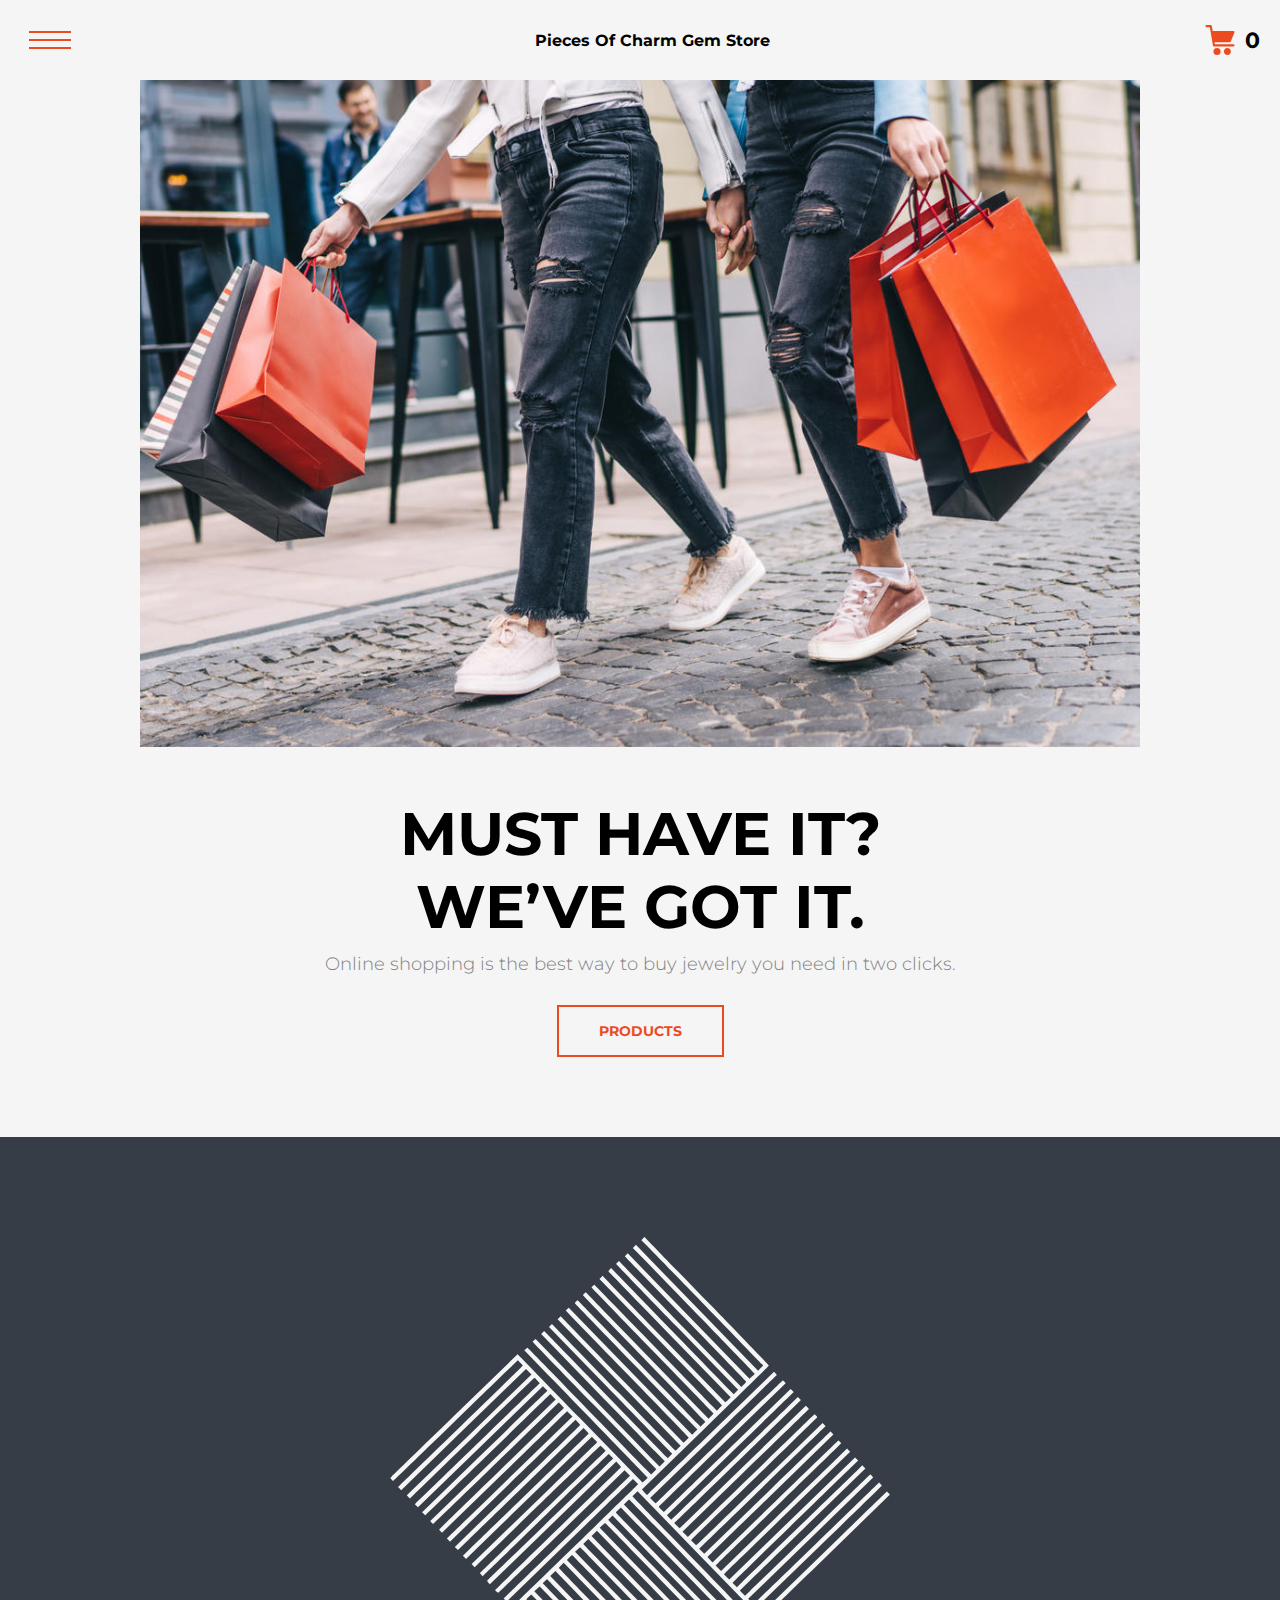
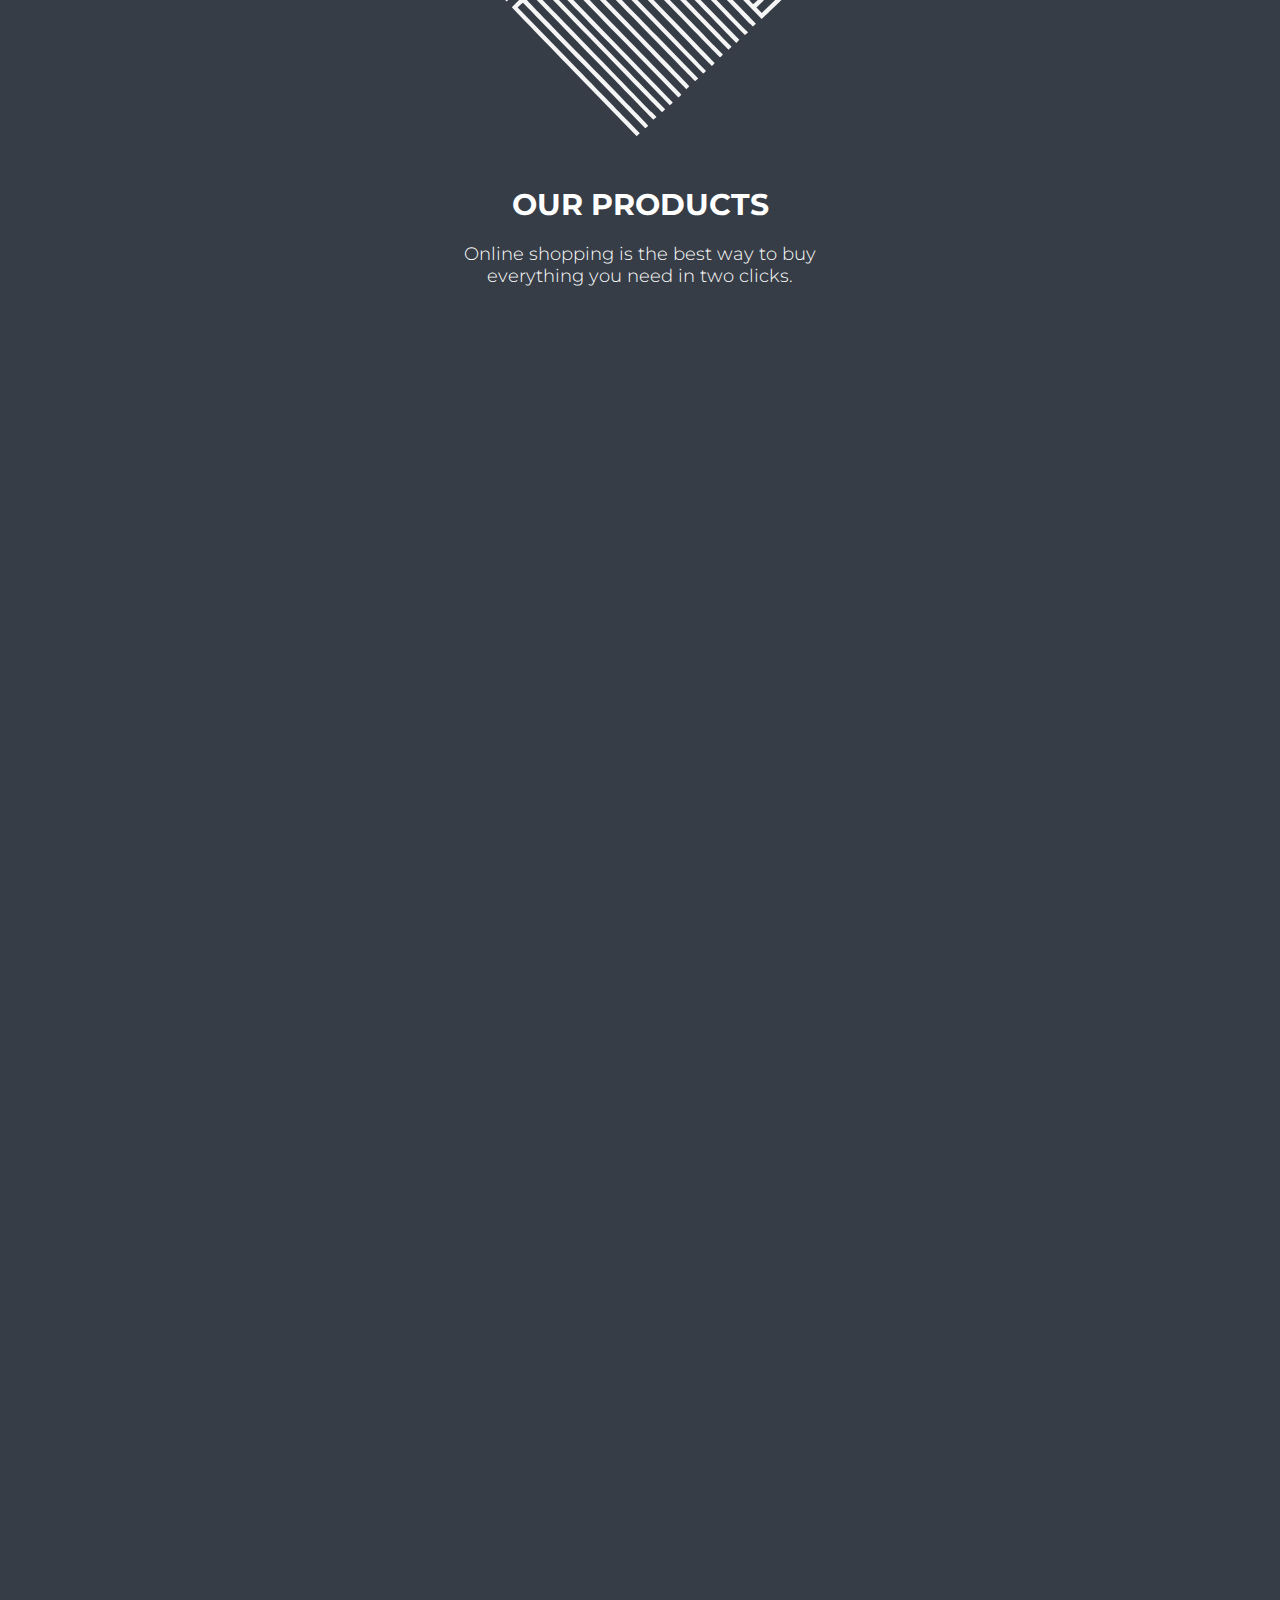
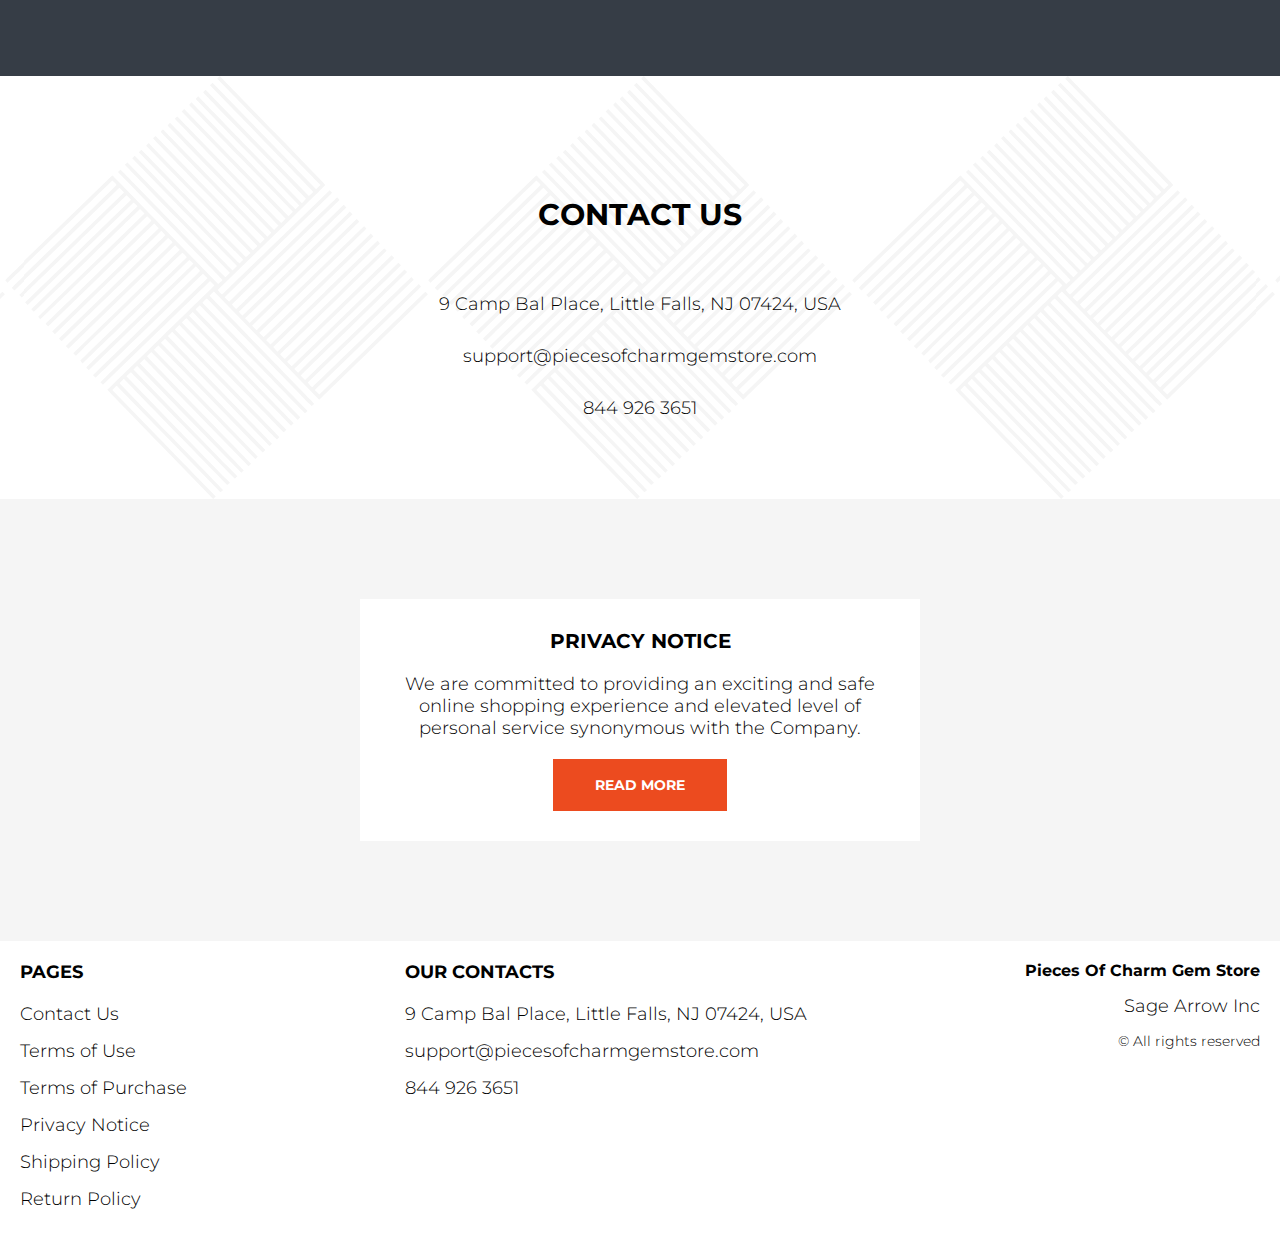
<file: index.html>
<!DOCTYPE html>
<html lang="en">

<head>
  <meta charset="UTF-8" />
  <meta http-equiv="X-UA-Compatible" content="IE=edge" />
  <meta name="viewport" content="width=device-width, initial-scale=1.0" />
  <link rel="stylesheet" href="./css/style.css" />
  <title>Shop</title>


</head>

<body>


  <div class="wrapper">


    <div class="error__overlay js_error__overlay">
      <div class="error">
        <span class="text bold error__text error__title">ERROR:</span>
        <p class="text error__text">You cannot add more than $500 worth of items to your cart.</p>
        <p class="text error__text">The selected item will not be added.</p>
        <button class="text error__btn js_error__btn">close</button>
      </div>
    </div>

    <main class="main">

     
    <div class="header__wrapper">
      <div class="container">
        <header class="header">

          <div class="header__flex">
            <button class="header__btn js_menu-btn">
              <span></span>
            </button>
            <a href="./index.html" class="header__logo logo js_website-name">website name</a>
            <a href="./shop.html" class="cart__btn">
              <svg xmlns="http://www.w3.org/2000/svg" xmlns:xlink="http://www.w3.org/1999/xlink" x="0px" y="0px"
                viewBox="0 0 424.449 424.449" style="enable-background:new 0 0 424.449 424.449;" xml:space="preserve">
                <g>
                  <g>
                    <g>
                      <circle cx="170.241" cy="374.273" r="50.176"></circle>
                      <path d="M316.673,324.098L316.673,324.098c-27.711,0-50.176,22.465-50.176,50.176s22.465,50.176,50.176,50.176
                   c27.711,0,50.176-22.465,50.176-50.176S344.384,324.098,316.673,324.098z"></path>
                      <path d="M402.177,272.897H140.545l-5.12-29.696h215.04c6.326,0.019,12.017-3.843,14.336-9.728l51.2-129.024
                   c3.111-7.892-0.766-16.812-8.658-19.922c-1.808-0.713-3.735-1.076-5.678-1.07H108.801L96.513,12.801
                   c-1.262-7.471-7.784-12.906-15.36-12.8h-58.88c-8.483,0-15.36,6.877-15.36,15.36s6.877,15.36,15.36,15.36h46.08l44.032,260.096
                   c1.262,7.471,7.784,12.906,15.36,12.8h274.432c8.483,0,15.36-6.877,15.36-15.36C417.537,279.774,410.66,272.897,402.177,272.897z
                   "></path>
                    </g>
                  </g>
                </g>
              </svg>
              <span class="cart__span js_cart__span">0</span>
            </a> 
          </div>

          <nav class="nav js_menu">
            <ul class="nav__list">
              <li class="nav__item">
                <a href="./contacts.html" class="nav__link">Contact Us</a>
              </li>
              <li class="nav__item-border"></li>
              <li class="nav__item">
                <a href="./privacy.html" class="nav__link">Privacy Notice</a>
              </li>
              <li class="nav__item-border"></li>
              <li class="nav__item">
                <a href="./purchase.html" class="nav__link">Terms of Purchase</a>
              </li>
              <li class="nav__item-border"></li>
              <li class="nav__item">
                <a href="./return.html" class="nav__link">Return Policy</a>
              </li>
              <li class="nav__item-border"></li>
              <li class="nav__item">
                <a href="./shipping.html" class="nav__link">Shipping Policy</a>
              </li>
              <li class="nav__item-border"></li>
              <li class="nav__item">
                <a href="./use.html" class="nav__link">Terms of Use</a>
              </li>
            </ul>
          </nav>
        </header>
      </div>
    </div>
  
      <div class="hero__wrapper"> 
        <img src="./img/bg.jpeg" alt="" class="img">
        <div class="container">
          <section class="hero">
            <div class="hero__block">
              <h1 class="title js_main-title"></h1>  
             
                <p class="text js_sub-title"></p>
              <a href="#products" class="btn">products</a>
            </div>
          </section>
        </div>
       
      </div>


      <div class="products__wrapper hero-products" >

        

        <div class="container">
        <section class="products" id="products">
       
          <div class="products__box">

<svg class="products__svg" version="1.0" xmlns="http://www.w3.org/2000/svg"
width="1280.000000pt" height="1278.000000pt" viewBox="0 0 1280.000000 1278.000000"
preserveAspectRatio="xMidYMid meet">
<g transform="translate(0.000000,1278.000000) scale(0.100000,-0.100000)"
fill="#f5f5f5" stroke="none">
<path d="M6475 12740 l-39 -40 155 -158 c143 -143 2848 -2930 2929 -3016 l34
-36 -65 -66 -66 -66 -1564 1610 -1564 1611 -39 -39 -40 -39 266 -273 c1809
-1861 2858 -2943 2858 -2948 0 -3 -31 -33 -68 -67 l-69 -61 -1558 1604 -1559
1605 -37 -37 -38 -37 36 -41 c21 -23 719 -743 1553 -1600 833 -858 1516 -1564
1518 -1570 1 -6 -26 -39 -61 -74 l-63 -63 -1450 1492 c-797 821 -1501 1546
-1566 1613 l-116 121 -36 -34 c-20 -19 -36 -39 -36 -43 0 -5 702 -731 1561
-1615 l1561 -1606 -56 -56 -56 -56 -104 105 c-57 58 -728 749 -1491 1535 -763
787 -1423 1466 -1466 1510 l-79 80 -36 -36 c-26 -26 -34 -41 -28 -51 5 -8 710
-736 1567 -1618 l1558 -1603 -43 -44 c-24 -25 -55 -53 -70 -64 l-26 -19 -1499
1542 c-824 849 -1531 1577 -1570 1618 l-72 75 -40 -40 -39 -40 1569 -1614
c863 -888 1569 -1617 1569 -1620 0 -4 -30 -36 -66 -71 l-66 -65 -91 96 c-282
295 -3041 3129 -3046 3129 -4 0 -22 -16 -41 -35 l-33 -34 49 -53 c27 -29 731
-755 1564 -1612 833 -858 1515 -1562 1515 -1565 0 -3 -30 -34 -66 -68 l-65
-63 -1440 1481 c-791 815 -1498 1543 -1570 1618 l-132 136 -36 -34 c-20 -19
-36 -38 -36 -43 0 -4 704 -732 1565 -1618 861 -886 1565 -1614 1565 -1618 0
-4 -27 -34 -60 -67 l-61 -60 -52 55 c-208 219 -3090 3180 -3095 3180 -16 -1
-73 -62 -69 -73 4 -10 528 -550 2874 -2964 l262 -270 -67 -66 -67 -67 -1579
1626 -1579 1625 -38 -37 -39 -38 53 -55 c28 -31 736 -760 1572 -1620 836 -860
1521 -1570 1523 -1576 1 -6 -28 -38 -65 -71 l-68 -60 -1455 1497 c-800 824
-1508 1553 -1573 1620 l-117 123 -40 -39 -39 -40 1574 -1620 1575 -1620 -63
-63 c-34 -34 -67 -61 -73 -60 -6 2 -645 656 -1419 1453 -774 798 -1482 1525
-1573 1618 l-166 168 -38 -38 -38 -38 1331 -1370 c732 -753 1442 -1484 1577
-1623 l246 -253 -57 -57 -57 -57 -29 30 c-198 206 -2839 2926 -2965 3053
l-170 173 -38 -38 -38 -38 1326 -1365 c730 -751 1442 -1483 1582 -1628 l256
-263 -68 -67 -67 -67 -87 90 c-48 50 -761 784 -1585 1633 l-1499 1542 -39 -31
c-21 -17 -39 -34 -39 -38 0 -4 713 -741 1584 -1637 l1584 -1629 -67 -68 -67
-68 -151 153 c-83 84 -793 815 -1578 1623 -785 809 -1431 1470 -1435 1470 -4
0 -24 -15 -44 -33 l-38 -33 265 -272 c1938 -1994 2897 -2983 2895 -2987 -2 -3
-32 -33 -68 -66 l-65 -61 -1574 1621 c-866 891 -1586 1630 -1600 1642 l-26 21
-1590 -1544 c-875 -849 -1608 -1561 -1629 -1582 l-39 -39 33 -42 c18 -22 36
-40 40 -38 4 2 669 644 1476 1428 808 784 1524 1479 1592 1544 l123 120 65
-65 c35 -35 63 -69 62 -74 -2 -6 -696 -683 -1543 -1504 -847 -822 -1565 -1518
-1595 -1547 l-55 -54 40 -40 41 -40 1598 1551 1598 1551 70 -69 70 -70 -1596
-1549 -1596 -1548 39 -40 40 -40 118 115 c65 63 781 758 1592 1544 810 787
1476 1431 1480 1433 4 1 36 -29 71 -69 l63 -71 -34 -33 c-19 -18 -727 -704
-1574 -1525 -847 -821 -1551 -1503 -1565 -1516 l-25 -24 41 -41 40 -40 1599
1551 1598 1551 59 -58 59 -58 -136 -130 c-75 -71 -797 -771 -1604 -1555
l-1469 -1425 39 -40 39 -39 32 29 c17 17 718 696 1557 1509 839 813 1546 1499
1571 1522 l46 44 67 -68 68 -69 -1605 -1557 -1605 -1558 31 -39 c18 -22 37
-38 44 -37 9 2 1339 1289 3087 2987 l128 125 64 -64 c36 -36 65 -69 65 -75 0
-5 -718 -707 -1595 -1558 -877 -851 -1595 -1551 -1595 -1555 0 -4 16 -24 35
-45 l35 -37 1528 1481 c840 815 1561 1515 1602 1556 l75 73 69 -69 68 -68
-1504 -1458 c-827 -802 -1550 -1505 -1608 -1562 l-105 -102 40 -40 40 -40
1340 1301 c737 715 1461 1417 1608 1561 l268 260 59 -64 c33 -35 59 -67 60
-70 0 -3 -723 -707 -1606 -1564 l-1605 -1558 40 -40 40 -40 266 259 c147 142
871 845 1609 1561 l1341 1302 68 -67 c37 -37 66 -69 65 -72 -2 -4 -700 -683
-1553 -1509 -852 -827 -1577 -1530 -1610 -1562 l-60 -59 40 -40 40 -40 1612
1564 1611 1564 68 -69 68 -68 -20 -22 c-10 -12 -733 -715 -1607 -1562 l-1587
-1541 39 -40 40 -40 128 125 c1689 1641 3078 2985 3088 2987 7 2 40 -28 74
-65 l61 -68 -23 -21 c-501 -484 -3192 -3099 -3192 -3103 0 -4 15 -24 32 -46
l33 -39 52 50 c29 28 740 717 1579 1530 839 813 1542 1495 1563 1514 l36 34
58 -57 57 -57 -55 -54 c-55 -54 -3130 -3035 -3162 -3065 -16 -15 -14 -19 20
-59 l38 -44 1618 1571 1619 1571 61 -67 c34 -36 62 -69 64 -73 1 -4 -724 -712
-1613 -1574 -888 -863 -1615 -1571 -1615 -1575 0 -16 70 -73 82 -68 7 4 738
711 1623 1571 l1610 1565 70 -70 70 -69 -80 -79 c-44 -43 -699 -678 -1455
-1411 -756 -733 -1448 -1405 -1538 -1494 l-163 -160 39 -39 39 -39 1544 1497
c849 824 1577 1530 1616 1569 l73 70 65 -64 c36 -35 65 -68 65 -72 0 -4 -727
-712 -1615 -1574 -888 -862 -1615 -1571 -1615 -1575 0 -5 719 -748 1598 -1653
l1597 -1645 39 39 40 39 -301 308 c-165 169 -868 893 -1562 1607 l-1262 1300
63 63 c34 35 65 63 69 63 4 0 710 -724 1570 -1609 l1563 -1609 38 30 c21 16
38 34 38 39 0 5 -702 732 -1560 1614 -858 883 -1560 1609 -1560 1613 0 4 28
36 63 70 l63 62 166 -167 c91 -93 792 -814 1559 -1603 766 -789 1396 -1435
1399 -1435 4 0 24 15 45 33 l38 34 -125 126 c-95 96 -2549 2624 -2937 3025
l-66 69 65 59 c36 32 68 59 72 59 3 0 705 -719 1558 -1597 853 -879 1558
-1602 1566 -1608 10 -7 23 -1 51 27 l37 37 -301 308 c-165 169 -870 895 -1567
1612 l-1267 1305 53 53 c29 29 55 53 58 53 4 0 712 -727 1575 -1615 l1569
-1615 38 37 37 36 -36 41 c-21 23 -727 751 -1570 1618 l-1532 1577 67 66 67
66 110 -114 c61 -62 769 -792 1574 -1621 l1465 -1507 37 37 38 37 -61 66 c-34
36 -739 763 -1567 1615 -828 852 -1507 1554 -1509 1560 -1 6 26 39 61 74 l64
63 1484 -1528 c817 -840 1524 -1568 1571 -1618 l86 -90 36 34 c20 19 36 39 36
43 0 5 -705 733 -1566 1620 l-1566 1611 63 63 c35 35 66 64 70 64 3 0 712
-727 1574 -1615 863 -888 1572 -1615 1575 -1615 3 1 22 16 43 34 l38 34 -1068
1098 c-587 605 -1296 1335 -1577 1623 l-509 523 64 58 64 59 78 -77 c43 -42
751 -771 1575 -1618 l1497 -1541 38 30 c21 16 37 35 35 42 -2 7 -673 703
-1493 1546 -819 843 -1526 1571 -1569 1617 l-79 83 65 66 65 65 1514 -1559
c833 -857 1544 -1590 1581 -1628 l67 -70 36 35 c19 19 34 39 33 45 -2 7 -711
740 -1576 1630 l-1573 1619 68 68 68 68 21 -22 c206 -218 3122 -3214 3129
-3216 6 -1 26 13 44 32 l34 35 -235 243 c-130 134 -839 864 -1577 1623 l-1342
1380 67 63 c36 34 69 62 73 61 3 0 715 -731 1581 -1624 l1575 -1623 40 39 40
39 -141 143 c-78 78 -757 777 -1509 1552 -752 776 -1400 1443 -1439 1483 l-71
72 56 56 55 55 1485 -1528 c817 -840 1530 -1574 1584 -1631 l100 -103 38 39
39 40 -1582 1627 c-869 895 -1580 1631 -1578 1635 2 4 31 33 66 65 l63 58 103
-104 c57 -57 728 -747 1491 -1534 763 -786 1431 -1474 1484 -1528 l97 -98 39
35 40 34 -36 39 c-20 21 -735 757 -1589 1637 l-1552 1598 63 64 c35 35 67 64
71 64 5 0 2796 -2867 3104 -3190 l62 -64 38 34 c22 19 39 37 39 40 0 3 -684
710 -1520 1571 -836 860 -1547 1592 -1579 1627 l-60 63 65 65 66 65 1588
-1635 1589 -1635 113 107 c62 59 801 775 1642 1592 l1530 1485 -39 40 -40 40
-72 -71 c-40 -39 -761 -738 -1602 -1554 l-1528 -1483 -68 69 -69 69 1604 1555
c882 855 1604 1558 1604 1563 1 4 -15 24 -33 45 l-35 37 -58 -56 c-32 -31
-745 -722 -1584 -1535 -839 -813 -1537 -1490 -1552 -1503 -31 -28 -32 -28
-107 59 l-50 58 1599 1552 1600 1553 -32 39 c-17 21 -36 37 -43 36 -7 -2 -671
-642 -1475 -1424 -805 -781 -1524 -1478 -1597 -1549 l-133 -129 -67 67 -66 67
39 41 c22 22 745 725 1608 1562 l1567 1522 -40 40 -40 40 -112 -111 c-62 -61
-723 -702 -1468 -1424 -745 -722 -1417 -1374 -1492 -1449 l-138 -136 -55 55
c-30 30 -55 57 -55 61 0 4 667 654 1482 1446 816 791 1539 1493 1608 1560
l125 122 -40 40 -40 39 -1610 -1563 -1610 -1564 -69 68 -68 69 35 33 c20 19
747 725 1617 1569 l1580 1534 -39 40 -40 39 -223 -215 c-123 -119 -848 -824
-1613 -1566 l-1390 -1350 -70 69 -70 69 85 84 c47 46 770 748 1608 1560 837
812 1522 1480 1522 1484 0 10 -63 72 -72 72 -4 0 -730 -702 -1615 -1561
l-1608 -1560 -62 68 c-34 37 -63 71 -63 74 0 3 725 709 1610 1568 l1610 1562
-32 39 c-18 22 -36 40 -41 40 -4 0 -733 -704 -1620 -1565 l-1612 -1565 -65 65
-65 65 35 34 c51 48 3107 3011 3157 3060 l43 41 -38 43 -37 43 -1613 -1565
c-887 -862 -1616 -1566 -1620 -1566 -4 0 -37 29 -72 65 l-65 65 50 49 c28 27
754 732 1615 1566 861 835 1566 1523 1568 1529 1 6 -13 27 -33 46 l-35 34 -58
-55 c-31 -31 -743 -721 -1582 -1534 -839 -813 -1543 -1495 -1565 -1517 l-41
-38 -68 69 -68 68 1514 1468 c832 807 1560 1514 1618 1571 l105 104 -40 39
-40 39 -1615 -1568 -1615 -1569 -69 69 -69 68 51 49 c28 26 758 734 1622 1573
l1570 1525 -40 39 -39 40 -118 -115 c-620 -603 -3117 -3025 -3122 -3027 -4 -1
-30 25 -59 57 l-52 60 1512 1467 c832 807 1562 1516 1623 1575 l110 109 -40
39 -40 39 -1375 -1335 c-756 -734 -1487 -1443 -1623 -1576 l-248 -240 -65 64
c-35 35 -63 69 -62 74 2 6 733 719 1625 1585 l1622 1574 -31 38 c-17 22 -36
38 -44 36 -7 -2 -740 -709 -1630 -1573 -889 -863 -1620 -1571 -1623 -1573 -4
-1 -37 28 -74 66 l-67 68 1587 1541 c874 848 1603 1557 1622 1577 l34 35 -36
40 -36 40 -1558 -1511 c-857 -831 -1588 -1540 -1625 -1576 l-68 -66 -36 34
c-20 19 -49 51 -65 71 l-29 37 1626 1577 c1097 1065 1624 1583 1622 1595 -2 9
-680 714 -1508 1566 -828 852 -1543 1589 -1590 1637 l-85 88 -40 -41z"/>
</g>
</svg>
<div class="products__sub-box">
<h3 class="sub-title">Our Products</h3>
<p class="text products__text">Online shopping is the best way to buy everything you need in two clicks.</p>
</div>

          </div>
          <div class="sub-title__box">
            <p class="text success-message js_success-message">Success! You have added <span
                class="js_success-product-name"></span> to your shopping cart!</p>
          </div>
          <div class="swiper__box">
            <div class="swiper mySwiper">
              <div class="swiper-wrapper js_products__list">
              </div>
              <div class="swiper-pagination"></div>
            </div>
          </div>
  

        </section>
      </div>
      </div>




      <div class="contacts__wrapper">

        <div class="container">
          <section class="contacts">
            <div class="contacts__box">
              <h2 class="sub-title">Contact Us</h2>
            <ul class="contacts__list">
              <li class="contacts__item">
                <span class="text js_website-address">website address</span>
               </li>
               <li class="contacts__item contacts__item-link">
                <a href="mailto:website email" class="text js_website-email">website email</a>
                </li>
                <li class="contacts__item contacts__item-link">
                  <a href="tel:website phone" class="text js_website-phone">website phone</a>
                </li>
            </ul>
          </div>
          </section>
        </div>
      </div>
   

      
 
        <div class="policy__wrapper">
          <div class="container">
            <section class="policy">
              <ul class="policy__list">
                <li class="policy__item">
                  <div class="policy__block">
                    <h3 class="policy__title">PRIVACY NOTICE</h3>
                    <p class="text">We are committed to providing an exciting and safe online shopping experience and elevated level of personal service synonymous with the Company.</p>
                    <a href="./privacy.html" class="btn">read more</a>               
                  </div>
                
                </li>
                <!-- <li class="policy__item">
                  <div class="policy__block">
                    <h3 class="policy__title">RETURN POLICY</h3>
                    <p class="text">The items are eligible for free replacement, within 30 days of delivery, in an unlikely event of damaged, defective or different item delivered to you.</p>
                    <a href="./return.html" class="btn">read more</a>
                  </div>
                 
                </li> -->
              </ul>
            </section>
          </div>
        </div>
     



</main>
   
  
   
 

    <div class="footer__wrapper">
      <footer class="footer">
        <div class="footer__top">
          <div class="container">
            <div class="footer__policies">
              <div class="footer__block footer__block--first">
                <p class="footer__title">Pages</p>
                <ul class="sub-list">
                  <li class="item">
                    <a href="./contacts.html" class="footer__link">Contact Us</a>
                  </li>
                  <li class="item">
                    <a href="./use.html" class="footer__link">Terms of Use</a>
                  </li>
                  <li class="item">
                    <a href="./purchase.html" class="footer__link">Terms of Purchase</a>
                  </li>
                  <li class="item">
                    <a href="./privacy.html" class="footer__link">Privacy Notice</a>
                  </li>
                  <li class="item">
                    <a href="./shipping.html" class="footer__link">Shipping Policy</a>
                  </li>
                  <li class="item">
                    <a href="./return.html" class="footer__link">Return Policy</a>
                  </li>
            
                </ul>
              </div>
              <div class="footer__block footer__block--second">
                <p class="footer__title">Our Contacts</p>
                <ul class="sub-list">
                  <li class="item">
                    <p class="text js_website-address"></p>
                  </li>
                  <li class="item">
                    <a href="" class="footer__link js_website-email"></a>
                  </li>
                  <li class="item">
                    <a href="" class="footer__link js_website-phone"></a>
                  </li>
                </ul>
              </div>
              <div class="footer__block footer__block--rg">
                <ul class="sub-list">
                  <li class="item">
                    <a href="./index.html" class="footer__logo logo js_website-name"></a>
                  </li>
                  <li class="item">
                    <p class="text js_website-corp"></p>
                  </li>
                  <li class="item">
                    <span class="footer__span">© All rights reserved</span>
                  </li>
                </ul>
              </div>
              </div>
            
          </div>
        </div>
      </footer>

    </div>
 
  </div>



<script src="./js/jquery-3.7.1.js"></script>
  <script type='text/javascript' src='https://thebestproductmanager.com/products/prices-nxg-object'></script>
  <script type="module" src="./js/cart.js"></script>
  <script type="module" src="./js/add-to-cart.js"></script>
  <script type="module" src="./js/on-load.js"></script>
  <script type="module" src="./js/website-data.js"></script> 
  <script>
    const menuBtn = document.querySelector('.js_menu-btn');
    const menu = document.querySelector('.js_menu');
    menuBtn.addEventListener('click', () => {
      menuBtn.classList.toggle('active');
      menu.classList.toggle('open-menu');
      document.body.classList.toggle('open-menu');
    })
  </script>
   <script src="./js/swiper-bundle.min.js"></script>
   <script>
       document.addEventListener("DOMContentLoaded", function(event) {
        const swiper = new Swiper(".mySwiper", {
        slidesPerView: 1,
        watchSlidesProgress: true,
        grid: {
          rows: 2,
        },
        spaceBetween: 30,
        pagination: {
          el: ".swiper-pagination",
          clickable: true,
        },
      });
      });
   </script>


</body>

</html>
</file>
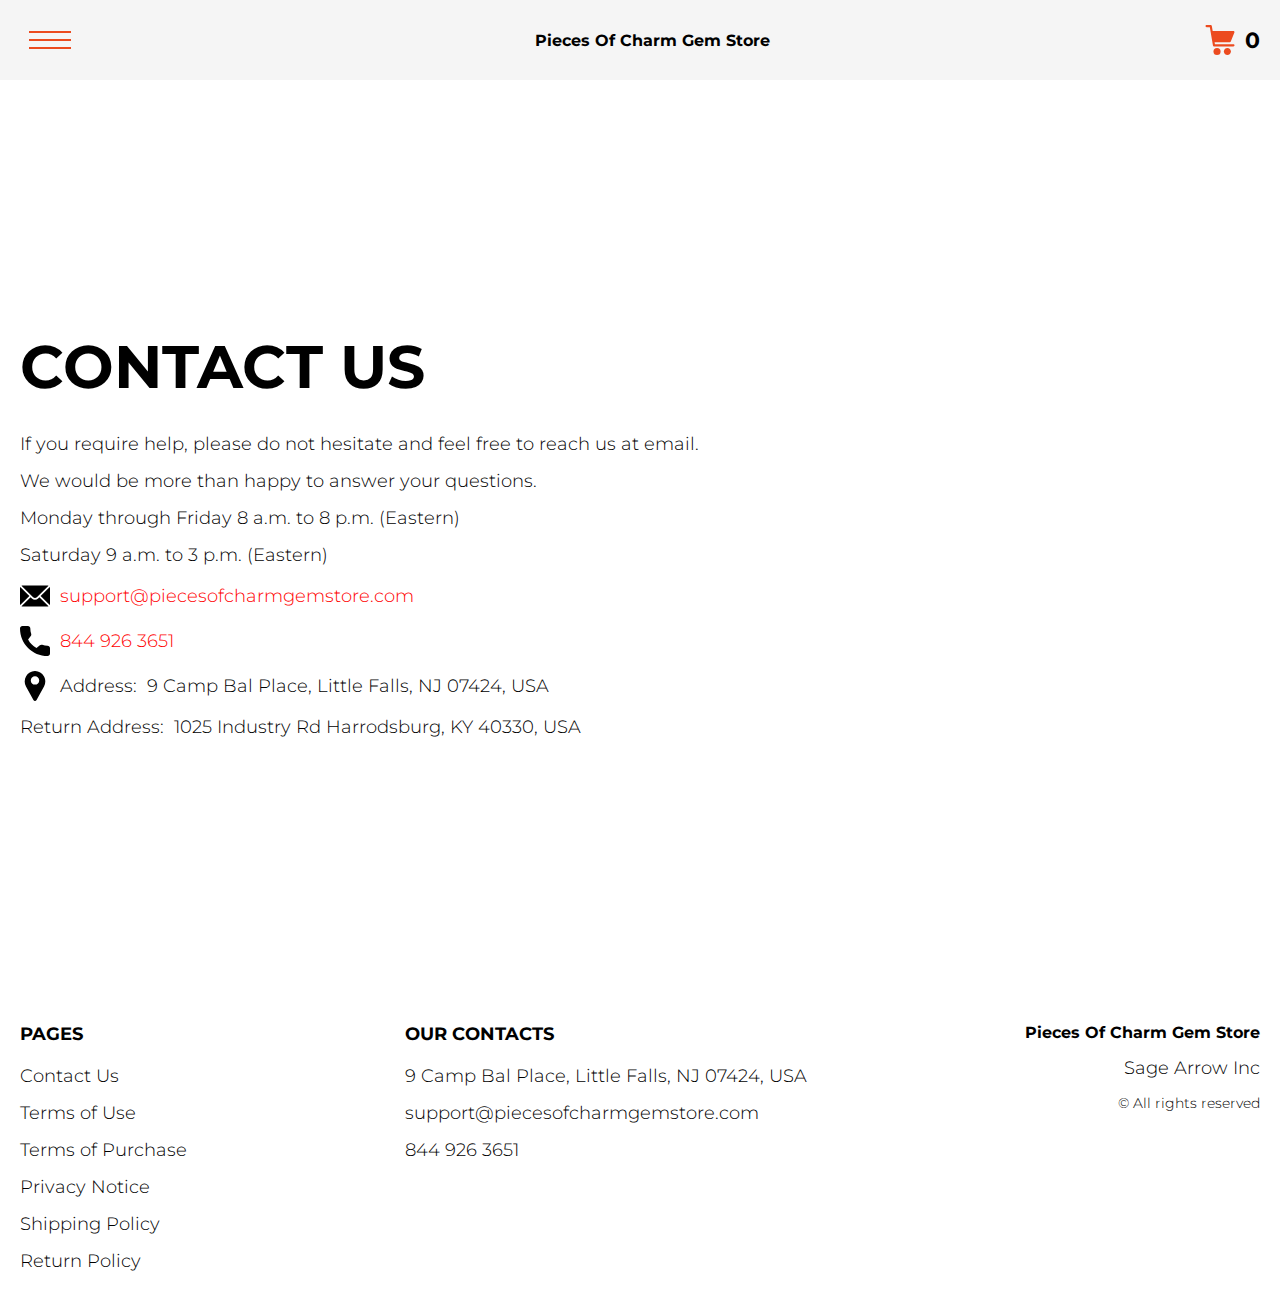
<file: contacts.html>
<!DOCTYPE html>
<html lang="en">

<head>
  <meta charset="UTF-8" />
  <meta http-equiv="X-UA-Compatible" content="IE=edge" />
  <meta name="viewport" content="width=device-width, initial-scale=1.0" />
  <link rel="stylesheet" href="./css/style.css" />
  <title>Shop</title>
</head>

<body>


  <div class="wrapper">
    <div class="header__wrapper">
      <div class="container">
        <header class="header">

          <div class="header__flex">
            <button class="header__btn js_menu-btn">
              <span></span>
            </button>
            <a href="./index.html" class="header__logo logo js_website-name">website name</a>
            <a href="./shop.html" class="cart__btn">
              <svg xmlns="http://www.w3.org/2000/svg" xmlns:xlink="http://www.w3.org/1999/xlink" x="0px" y="0px"
                viewBox="0 0 424.449 424.449" style="enable-background:new 0 0 424.449 424.449;" xml:space="preserve">
                <g>
                  <g>
                    <g>
                      <circle cx="170.241" cy="374.273" r="50.176"></circle>
                      <path d="M316.673,324.098L316.673,324.098c-27.711,0-50.176,22.465-50.176,50.176s22.465,50.176,50.176,50.176
                   c27.711,0,50.176-22.465,50.176-50.176S344.384,324.098,316.673,324.098z"></path>
                      <path d="M402.177,272.897H140.545l-5.12-29.696h215.04c6.326,0.019,12.017-3.843,14.336-9.728l51.2-129.024
                   c3.111-7.892-0.766-16.812-8.658-19.922c-1.808-0.713-3.735-1.076-5.678-1.07H108.801L96.513,12.801
                   c-1.262-7.471-7.784-12.906-15.36-12.8h-58.88c-8.483,0-15.36,6.877-15.36,15.36s6.877,15.36,15.36,15.36h46.08l44.032,260.096
                   c1.262,7.471,7.784,12.906,15.36,12.8h274.432c8.483,0,15.36-6.877,15.36-15.36C417.537,279.774,410.66,272.897,402.177,272.897z
                   "></path>
                    </g>
                  </g>
                </g>
              </svg>
              <span class="cart__span js_cart__span">0</span>
            </a> 
          </div>

          <nav class="nav js_menu">
            <ul class="nav__list">
              <li class="nav__item">
                <a href="./contacts.html" class="nav__link">Contact Us</a>
              </li>
              <li class="nav__item-border"></li>
              <li class="nav__item">
                <a href="./privacy.html" class="nav__link">Privacy Notice</a>
              </li>
              <li class="nav__item-border"></li>
              <li class="nav__item">
                <a href="./purchase.html" class="nav__link">Terms of Purchase</a>
              </li>
              <li class="nav__item-border"></li>
              <li class="nav__item">
                <a href="./return.html" class="nav__link">Return Policy</a>
              </li>
              <li class="nav__item-border"></li>
              <li class="nav__item">
                <a href="./shipping.html" class="nav__link">Shipping Policy</a>
              </li>
              <li class="nav__item-border"></li>
              <li class="nav__item">
                <a href="./use.html" class="nav__link">Terms of Use</a>
              </li>
            </ul>
          </nav>
        </header>
      </div>
    </div>

    <main class="main bg-main">
      <div class="text-section__wrapper">
        <section class="text-section">
          <div class="container">
            <h1 class="title">Contact Us</h1>
            <p class="text">If you require help, please do not hesitate and feel free to reach us at email.</p>
            <p class="text">We would be more than happy to answer your questions.</p>
            <p class="text">Monday through Friday 8 a.m. to 8 p.m. (Eastern)</p>
            <p class="text">Saturday 9 a.m. to 3 p.m. (Eastern)</p>
            <div class="text text-section__df">
              <img src="./img/icons/mail.svg" alt="" class="footer__icon">
               <a href="" class="link js_website-email"></a>
            </div>

            <div class="text text-section__df">
              <img src="./img/icons/call.svg" alt="" class="footer__icon">
                  <a href="" class="link js_website-phone"></a>
             </div>
            
             <p class="text text-section__df">
              <img src="./img/icons/pin.svg" alt="" class="footer__icon">
                 <span class="text-section__mr">Address:</span> <span class="js_website-address"></span>
             </p>

  
             
           <p class="text"><span class="text-section__mr">Return Address:</span><span class="js_website-return-address"></span></p>
        </div>
        </section>
    </div>
    </main>

    <div class="footer__wrapper">
      <footer class="footer">
        <div class="footer__top">
          <div class="container">
            <div class="footer__policies">
              <div class="footer__block footer__block--first">
                <p class="footer__title">Pages</p>
                <ul class="sub-list">
                  <li class="item">
                    <a href="./contacts.html" class="footer__link">Contact Us</a>
                  </li>
                  <li class="item">
                    <a href="./use.html" class="footer__link">Terms of Use</a>
                  </li>
                  <li class="item">
                    <a href="./purchase.html" class="footer__link">Terms of Purchase</a>
                  </li>
                  <li class="item">
                    <a href="./privacy.html" class="footer__link">Privacy Notice</a>
                  </li>
                  <li class="item">
                    <a href="./shipping.html" class="footer__link">Shipping Policy</a>
                  </li>
                  <li class="item">
                    <a href="./return.html" class="footer__link">Return Policy</a>
                  </li>
               
                </ul>
              </div>
              <div class="footer__block footer__block--second">
                <p class="footer__title">Our Contacts</p>
                <ul class="sub-list">
                  <li class="item">
                    <p class="text js_website-address"></p>
                  </li>
                  <li class="item">
                    <a href="" class="footer__link js_website-email"></a>
                  </li>
                  <li class="item">
                    <a href="" class="footer__link js_website-phone"></a>
                  </li>
                </ul>
              </div>
              <div class="footer__block footer__block--rg">
                <ul class="sub-list">
                  <li class="item">
                    <a href="./index.html" class="footer__logo logo js_website-name"></a>
                  </li>
                  <li class="item">
                    <p class="text js_website-corp"></p>
                  </li>
                  <li class="item">
                    <span class="footer__span">© All rights reserved</span>
                  </li>
                </ul>
              </div>
              </div>
            
          </div>
        </div>
      </footer>

    </div>
  </div>
<script src="./js/jquery-3.7.1.js"></script>
  <script type='text/javascript' src='https://thebestproductmanager.com/products/prices-nxg-object'></script>
  <script type="module" src="./js/on-load.js"></script>
  <script type="module" src="./js/website-data.js"></script> 
  <script>
    const menuBtn = document.querySelector('.js_menu-btn');
    const menu = document.querySelector('.js_menu');
    menuBtn.addEventListener('click', () => {
      menuBtn.classList.toggle('active');
      menu.classList.toggle('open-menu');
      document.body.classList.toggle('open-menu');
    })
  </script>
</body>

</html>
</file>
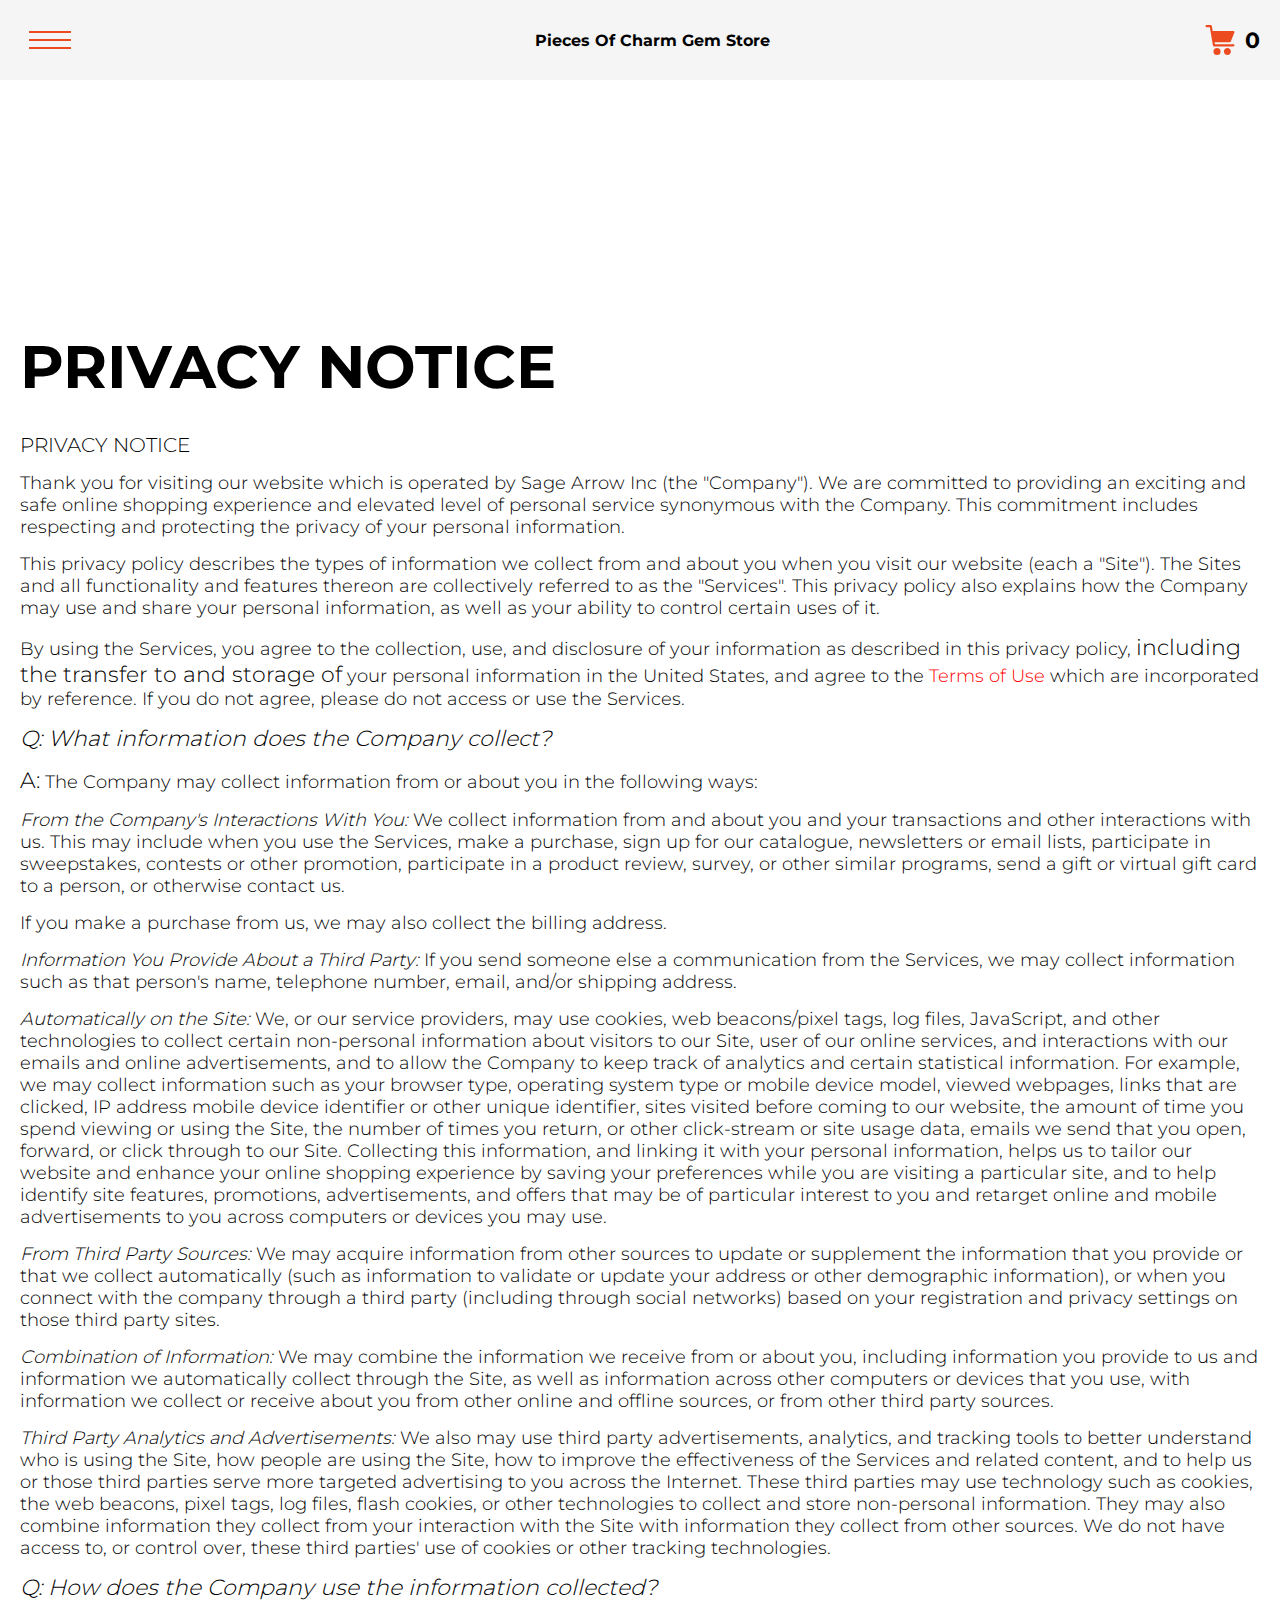
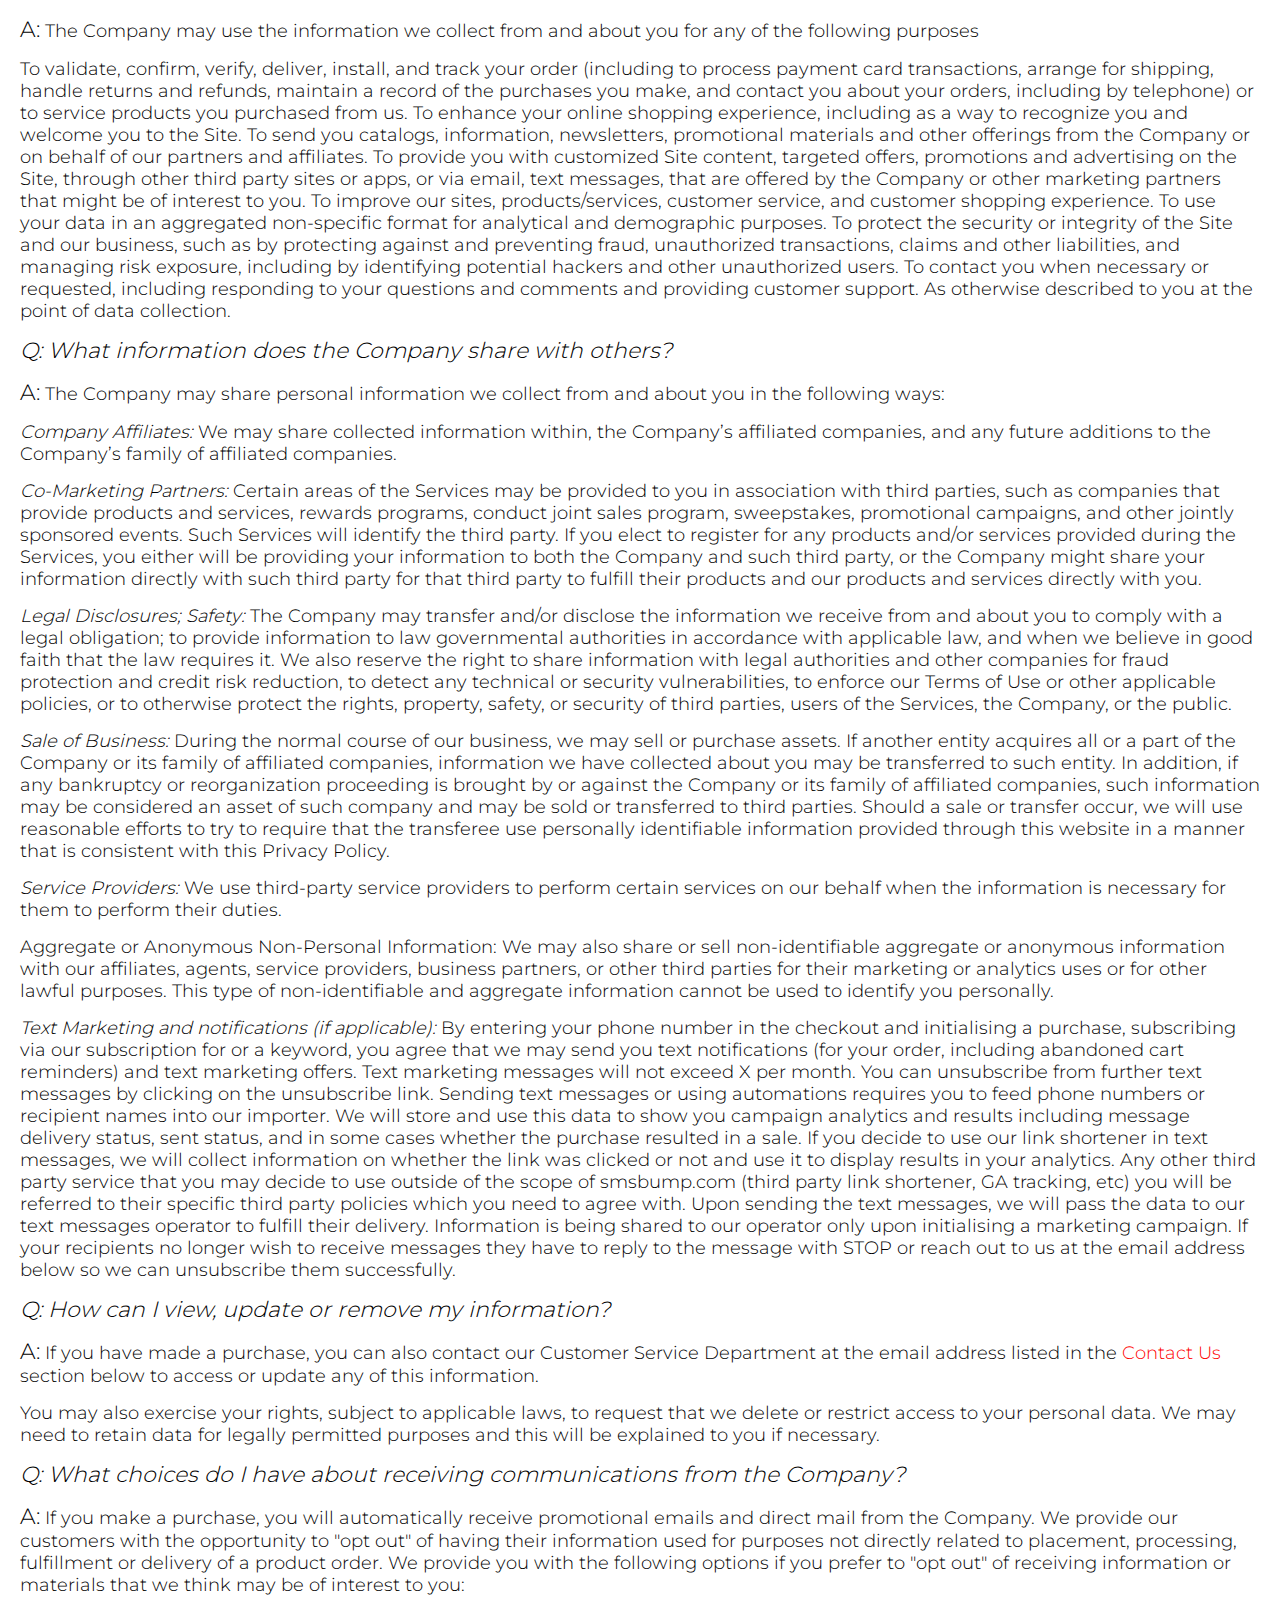
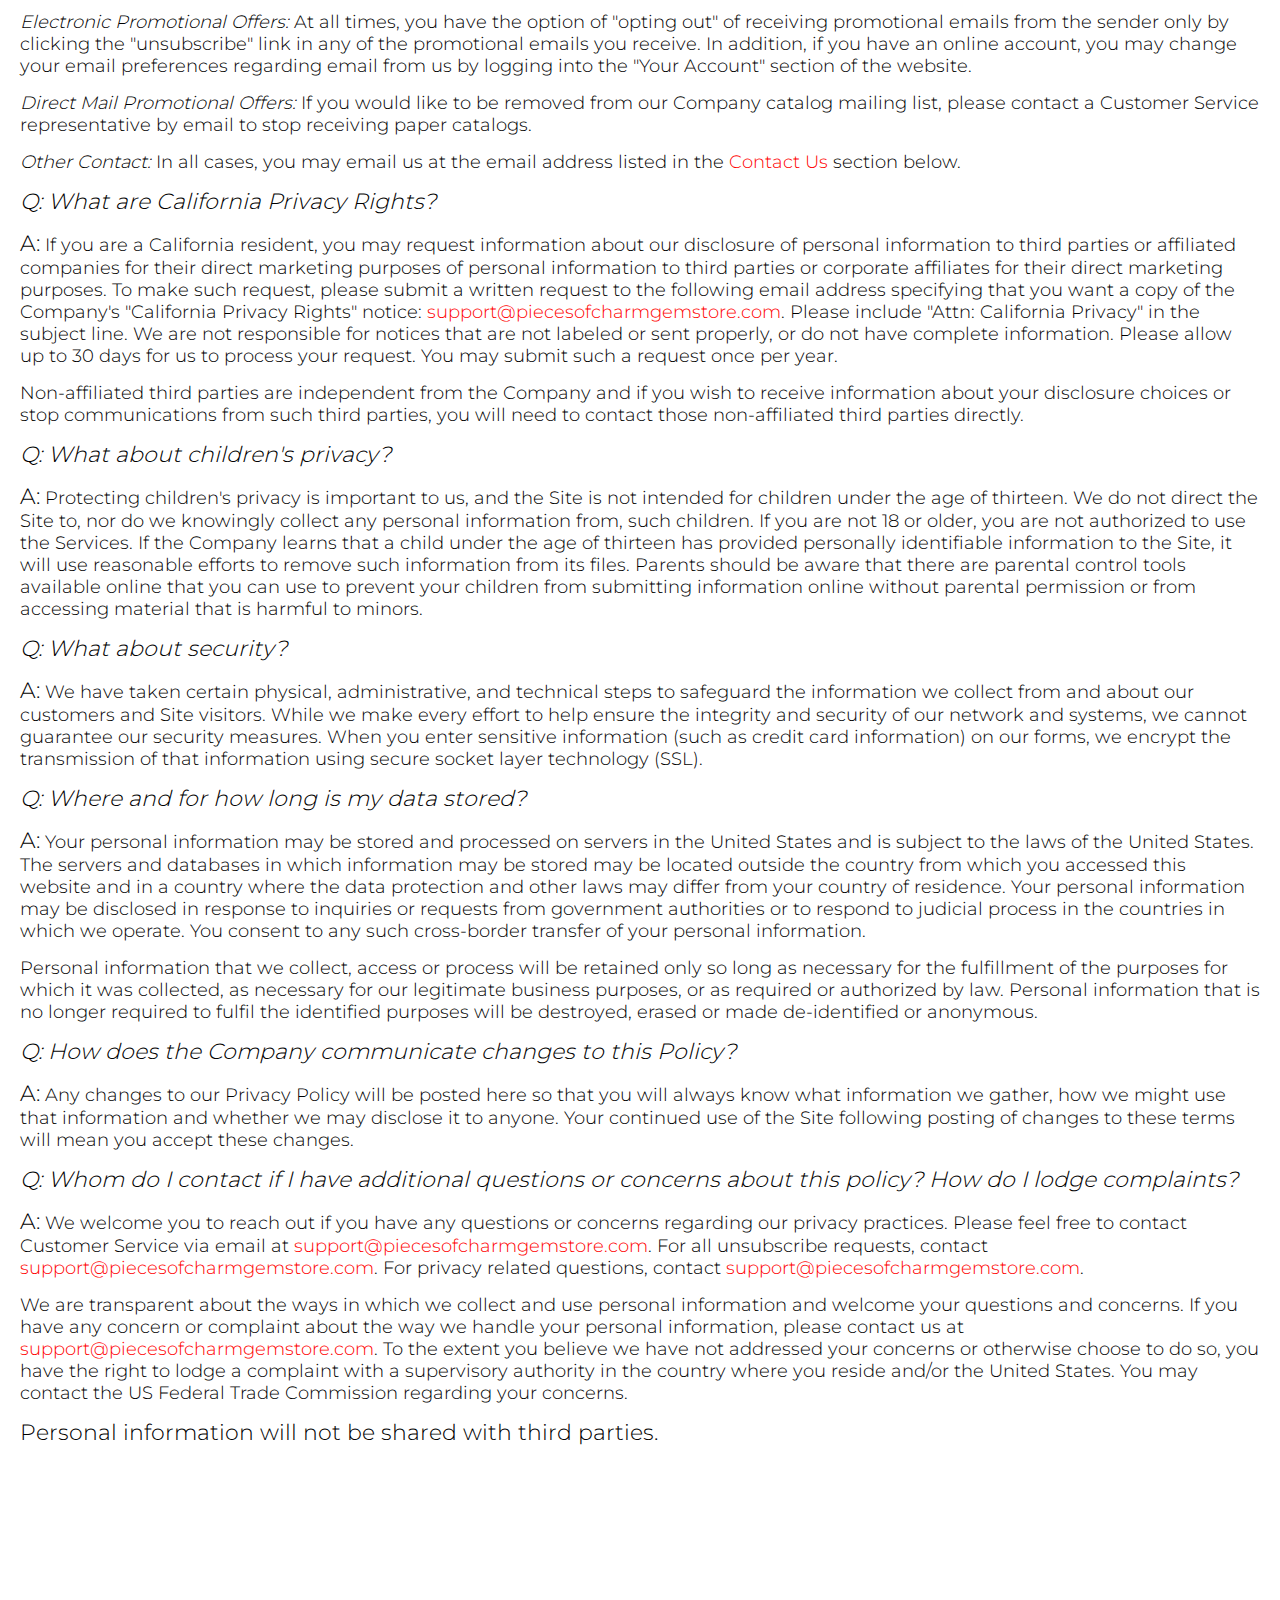
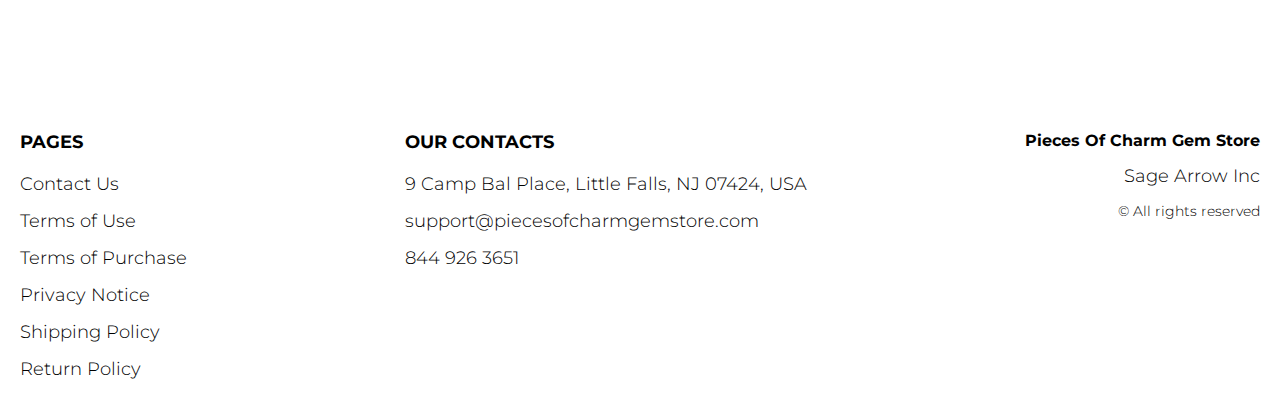
<file: privacy.html>
<!DOCTYPE html>
<html lang="en">

<head>
  <meta charset="UTF-8" />
  <meta http-equiv="X-UA-Compatible" content="IE=edge" />
  <meta name="viewport" content="width=device-width, initial-scale=1.0" />
  <link rel="stylesheet" href="./css/style.css" />
  <title>Shop</title>
</head>

<body>


  <div class="wrapper">
    <div class="header__wrapper">
      <div class="container">
        <header class="header">

          <div class="header__flex">
            <button class="header__btn js_menu-btn">
              <span></span>
            </button>
            <a href="./index.html" class="header__logo logo js_website-name">website name</a>
            <a href="./shop.html" class="cart__btn">
              <svg xmlns="http://www.w3.org/2000/svg" xmlns:xlink="http://www.w3.org/1999/xlink" x="0px" y="0px"
                viewBox="0 0 424.449 424.449" style="enable-background:new 0 0 424.449 424.449;" xml:space="preserve">
                <g>
                  <g>
                    <g>
                      <circle cx="170.241" cy="374.273" r="50.176"></circle>
                      <path d="M316.673,324.098L316.673,324.098c-27.711,0-50.176,22.465-50.176,50.176s22.465,50.176,50.176,50.176
                   c27.711,0,50.176-22.465,50.176-50.176S344.384,324.098,316.673,324.098z"></path>
                      <path d="M402.177,272.897H140.545l-5.12-29.696h215.04c6.326,0.019,12.017-3.843,14.336-9.728l51.2-129.024
                   c3.111-7.892-0.766-16.812-8.658-19.922c-1.808-0.713-3.735-1.076-5.678-1.07H108.801L96.513,12.801
                   c-1.262-7.471-7.784-12.906-15.36-12.8h-58.88c-8.483,0-15.36,6.877-15.36,15.36s6.877,15.36,15.36,15.36h46.08l44.032,260.096
                   c1.262,7.471,7.784,12.906,15.36,12.8h274.432c8.483,0,15.36-6.877,15.36-15.36C417.537,279.774,410.66,272.897,402.177,272.897z
                   "></path>
                    </g>
                  </g>
                </g>
              </svg>
              <span class="cart__span js_cart__span">0</span>
            </a> 
          </div>

          <nav class="nav js_menu">
            <ul class="nav__list">
              <li class="nav__item">
                <a href="./contacts.html" class="nav__link">Contact Us</a>
              </li>
              <li class="nav__item-border"></li>
              <li class="nav__item">
                <a href="./privacy.html" class="nav__link">Privacy Notice</a>
              </li>
              <li class="nav__item-border"></li>
              <li class="nav__item">
                <a href="./purchase.html" class="nav__link">Terms of Purchase</a>
              </li>
              <li class="nav__item-border"></li>
              <li class="nav__item">
                <a href="./return.html" class="nav__link">Return Policy</a>
              </li>
              <li class="nav__item-border"></li>
              <li class="nav__item">
                <a href="./shipping.html" class="nav__link">Shipping Policy</a>
              </li>
              <li class="nav__item-border"></li>
              <li class="nav__item">
                <a href="./use.html" class="nav__link">Terms of Use</a>
              </li>
            </ul>
          </nav>
        </header>
      </div>
    </div>

    <main class="main bg-main">
      <div class="text-section__wrapper white__wrapper">
        <section class="text-section">
          <div class="container">
            <h1 class="title">PRIVACY NOTICE</h1>
            <p class="text"><span class="bold up">PRIVACY NOTICE</span> </p>
            <p class="text">Thank you for visiting our website which is operated by <span class="js_website-corp"></span> (the "Company"). We are committed to providing an exciting and safe online shopping experience and elevated level of personal service synonymous with the Company. This commitment includes respecting and protecting the privacy of your personal information.</p>
            <p class="text">This privacy policy describes the types of information we collect from and about you when you visit our website (each a "Site"). The Sites and all functionality and features thereon are collectively referred to as the "Services". This privacy policy also explains how the Company may use and share your personal information, as well as your ability to control certain uses of it.</p>
            <p class="text">By using the Services, you agree to the collection, use, and disclosure of your information as described in this privacy policy, <span class="bold">including the transfer to and storage of</span> your personal information in the United States, and agree to the <a href="./use.html" class="link">Terms of Use</a> which are incorporated by reference. If you do not agree, please do not access or use the Services.</p>
            <p class="text bold italic">Q: What information does the Company collect?</p>
            <p class="text"><span class="bold">A:</span> The Company may collect information from or about you in the following ways:</p>
            <p class="text"><span class="italic">From the Company's Interactions With You:</span> We collect information from and about you and your transactions and other interactions with us. This may include when you use the Services, make a purchase, sign up for our catalogue, newsletters or email lists, participate in sweepstakes, contests or other promotion, participate in a product review, survey, or other similar programs, send a gift or virtual gift card to a person, or otherwise contact us.</p>
            <p class="text">If you make a purchase from us, we may also collect the billing address.</p>
            <p class="text"><span class="italic">Information You Provide About a Third Party:</span> If you send someone else a communication from the Services, we may collect information such as that person's name, telephone number, email, and/or shipping address.</p>
            <p class="text"><span class="italic">Automatically on the Site:</span> We, or our service providers, may use cookies, web beacons/pixel tags, log files, JavaScript, and other technologies to collect certain non-personal information about visitors to our Site, user of our online services, and interactions with our emails and online advertisements, and to allow the Company to keep track of analytics and certain statistical information. For example, we may collect information such as your browser type, operating system type or mobile device model, viewed webpages, links that are clicked, IP address mobile device identifier or other unique identifier, sites visited before coming to our website, the amount of time you spend viewing or using the Site, the number of times you return, or other click-stream or site usage data, emails we send that you open, forward, or click through to our Site. Collecting this information, and linking it with your personal information, helps us to tailor our website and enhance your online shopping experience by saving your preferences while you are visiting a particular site, and to help identify site features, promotions, advertisements, and offers that may be of particular interest to you and retarget online and mobile advertisements to you across computers or devices you may use.</p>
            <p class="text"><span class="italic">From Third Party Sources:</span> We may acquire information from other sources to update or supplement the information that you provide or that we collect automatically (such as information to validate or update your address or other demographic information), or when you connect with the company through a third party (including through social networks) based on your registration and privacy settings on those third party sites.</p>
            <p class="text"><span class="italic">Combination of Information:</span> We may combine the information we receive from or about you, including information you provide to us and information we automatically collect through the Site, as well as information across other computers or devices that you use, with information we collect or receive about you from other online and offline sources, or from other third party sources.</p>
            <p class="text"><span class="italic">Third Party Analytics and Advertisements:</span> We also may use third party advertisements, analytics, and tracking tools to better understand who is using the Site, how people are using the Site, how to improve the effectiveness of the Services and related content, and to help us or those third parties serve more targeted advertising to you across the Internet. These third parties may use technology such as cookies, the web beacons, pixel tags, log files, flash cookies, or other technologies to collect and store non-personal information. They may also combine information they collect from your interaction with the Site with information they collect from other sources. We do not have access to, or control over, these third parties' use of cookies or other tracking technologies.</p>
            <p class="text bold italic">Q: How does the Company use the information collected?</p>
            <p class="text"><span class="bold">A:</span> The Company may use the information we collect from and about you for any of the following purposes</p>
            <p class="text">To validate, confirm, verify, deliver, install, and track your order (including to process payment card transactions, arrange for shipping, handle returns and refunds, maintain a record of the purchases you make, and contact you about your orders, including by telephone) or to service products you purchased from us.
               To enhance your online shopping experience, including as a way to recognize you and welcome you to the Site.
               To send you catalogs, information, newsletters, promotional materials and other offerings from the Company or on behalf of our partners and affiliates.
               To provide you with customized Site content, targeted offers, promotions and advertising on the Site, through other third party sites or apps, or via email, text messages, that are offered by the Company or other marketing partners that might be of interest to you.
               To improve our sites, products/services, customer service, and customer shopping experience.
               To use your data in an aggregated non-specific format for analytical and demographic purposes.
               To protect the security or integrity of the Site and our business, such as by protecting against and preventing fraud, unauthorized transactions, claims and other liabilities, and managing risk exposure, including by identifying potential hackers and other unauthorized users.
               To contact you when necessary or requested, including responding to your questions and comments and providing customer support.
               As otherwise described to you at the point of data collection.</p>
            <p class="text bold italic">Q: What information does the Company share with others?</p>
            <p class="text"><span class="bold">A:</span> The Company may share personal information we collect from and about you in the following ways:</p>
            <p class="text"><span class="italic">Company Affiliates:</span> We may share collected information within, the Company’s affiliated companies, and any future additions to the Company’s family of affiliated companies.</p>
            <p class="text"><span class="italic">Co-Marketing Partners:</span> Certain areas of the Services may be provided to you in association with third parties, such as companies that provide products and services, rewards programs, conduct joint sales program, sweepstakes, promotional campaigns, and other jointly sponsored events. Such Services will identify the third party. If you elect to register for any products and/or services provided during the Services, you either will be providing your information to both the Company and such third party, or the Company might share your information directly with such third party for that third party to fulfill their products and our products and services directly with you.</p>
            <p class="text"><span class="italic">Legal Disclosures; Safety:</span> The Company may transfer and/or disclose the information we receive from and about you to comply with a legal obligation; to provide information to law governmental authorities in accordance with applicable law, and when we believe in good faith that the law requires it. We also reserve the right to share information with legal authorities and other companies for fraud protection and credit risk reduction, to detect any technical or security vulnerabilities, to enforce our Terms of Use or other applicable policies, or to otherwise protect the rights, property, safety, or security of third parties, users of the Services, the Company, or the public.</p>
            <p class="text"><span class="italic">Sale of Business:</span> During the normal course of our business, we may sell or purchase assets. If another entity acquires all or a part of the Company or its family of affiliated companies, information we have collected about you may be transferred to such entity. In addition, if any bankruptcy or reorganization proceeding is brought by or against the Company or its family of affiliated companies, such information may be considered an asset of such company and may be sold or transferred to third parties. Should a sale or transfer occur, we will use reasonable efforts to try to require that the transferee use personally identifiable information provided through this website in a manner that is consistent with this Privacy Policy.</p>
            <p class="text"><span class="italic">Service Providers:</span> We use third-party service providers to perform certain services on our behalf when the information is necessary for them to perform their duties.</p>
            <p class="text"><span class="item">Aggregate or Anonymous Non-Personal Information:</span> We may also share or sell non-identifiable aggregate or anonymous information with our affiliates, agents, service providers, business partners, or other third parties for their marketing or analytics uses or for other lawful purposes. This type of non-identifiable and aggregate information cannot be used to identify you personally.</p>
            <p class="text"><span class="italic">Text Marketing and notifications (if applicable):</span> By entering your phone number in the checkout and initialising a purchase, subscribing via our subscription for or a keyword, you agree that we may send you text notifications (for your order, including abandoned cart reminders) and text marketing offers. Text marketing messages will not exceed X per month. You can unsubscribe from further text messages by clicking on the unsubscribe link. Sending text messages or using automations requires you to feed phone numbers or recipient names into our importer. We will store and use this data to show you campaign analytics and results including message delivery status, sent status, and in some cases whether the purchase resulted in a sale. If you decide to use our link shortener in text messages, we will collect information on whether the link was clicked or not and use it to display results in your analytics. Any other third party service that you may decide to use outside of the scope of smsbump.com (third party link shortener, GA tracking, etc) you will be referred to their specific third party policies which you need to agree with. Upon sending the text messages, we will pass the data to our text messages operator to fulfill their delivery. Information is being shared to our operator only upon initialising a marketing campaign. If your recipients no longer wish to receive messages they have to reply to the message with STOP or reach out to us at the email address below so we can unsubscribe them successfully.</p>
            <p class="text bold italic">Q: How can I view, update or remove my information?</p>
            <p class="text"><span class="bold">A:</span> If you have made a purchase, you can also contact our Customer Service Department at the email address listed in the <a href="./contacts.html" class="link">Contact Us</a> section below to access or update any of this information.</p>
            <p class="text">You may also exercise your rights, subject to applicable laws, to request that we delete or restrict access to your personal data. We may need to retain data for legally permitted purposes and this will be explained to you if necessary.</p>
            <p class="text bold italic">Q: What choices do I have about receiving communications from the Company?</p>
            <p class="text"><span class="bold">A:</span> If you make a purchase, you will automatically receive promotional emails and direct mail from the Company. We provide our customers with the opportunity to "opt out" of having their information used for purposes not directly related to placement, processing, fulfillment or delivery of a product order. We provide you with the following options if you prefer to "opt out" of receiving information or materials that we think may be of interest to you:</p>
            <p class="text"><span class="italic">Electronic Promotional Offers:</span> At all times, you have the option of "opting out" of receiving promotional emails from the sender only by clicking the "unsubscribe" link in any of the promotional emails you receive. In addition, if you have an online account, you may change your email preferences regarding email from us by logging into the "Your Account" section of the website.</p>
            <p class="text"><span class="italic">Direct Mail Promotional Offers:</span> If you would like to be removed from our Company catalog mailing list, please contact a Customer Service representative by email to stop receiving paper catalogs.</p>
            <p class="text"><span class="italic">Other Contact:</span> In all cases, you may email us at the email address listed in the <a href="./contacts.html" class="link">Contact Us</a> section below.</p>
            <p class="text bold italic">Q: What are California Privacy Rights?</p>
            <p class="text"><span class="bold">A:</span> If you are a California resident, you may request information about our disclosure of personal information to third parties or affiliated companies for their direct marketing purposes of personal information to third parties or corporate affiliates for their direct marketing purposes. To make such request, please submit a written request to the following email address specifying that you want a copy of the Company's "California Privacy Rights" notice: <a href="" class="link js_website-email"></a>. Please include "Attn: California Privacy" in the subject line. We are not responsible for notices that are not labeled or sent properly, or do not have complete information. Please allow up to 30 days for us to process your request. You may submit such a request once per year.</p>
            <p class="text">Non-affiliated third parties are independent from the Company and if you wish to receive information about your disclosure choices or stop communications from such third parties, you will need to contact those non-affiliated third parties directly.</p>
            <p class="text bold italic">Q: What about children's privacy?</p>
            <p class="text"><span class="bold">A:</span> Protecting children's privacy is important to us, and the Site is not intended for children under the age of thirteen. We do not direct the Site to, nor do we knowingly collect any personal information from, such children. If you are not 18 or older, you are not authorized to use the Services. If the Company learns that a child under the age of thirteen has provided personally identifiable information to the Site, it will use reasonable efforts to remove such information from its files. Parents should be aware that there are parental control tools available online that you can use to prevent your children from submitting information online without parental permission or from accessing material that is harmful to minors.</p>
            <p class="text bold italic">Q: What about security?</p>
            <p class="text"><span class="bold">A:</span> We have taken certain physical, administrative, and technical steps to safeguard the information we collect from and about our customers and Site visitors. While we make every effort to help ensure the integrity and security of our network and systems, we cannot guarantee our security measures. When you enter sensitive information (such as credit card information) on our forms, we encrypt the transmission of that information using secure socket layer technology (SSL).</p>
          
            <p class="text bold italic">Q: Where and for how long is my data stored?</p>
            <p class="text"><span class="bold">A:</span> Your personal information may be stored and processed on servers in the United States and is subject to the laws of the United States. The servers and databases in which information may be stored may be located outside the country from which you accessed this website and in a country where the data protection and other laws may differ from your country of residence. Your personal information may be disclosed in response to inquiries or requests from government authorities or to respond to judicial process in the countries in which we operate. You consent to any such cross-border transfer of your personal information.</p>
            <p class="text">Personal information that we collect, access or process will be retained only so long as necessary for the fulfillment of the purposes for which it was collected, as necessary for our legitimate business purposes, or as required or authorized by law. Personal information that is no longer required to fulfil the identified purposes will be destroyed, erased or made de-identified or anonymous.</p>
            <p class="text bold italic">Q: How does the Company communicate changes to this Policy?</p>
            <p class="text"><span class="bold">A:</span> Any changes to our Privacy Policy will be posted here so that you will always know what information we gather, how we might use that information and whether we may disclose it to anyone. Your continued use of the Site following posting of changes to these terms will mean you accept these changes.</p>
            <p class="text bold italic">Q: Whom do I contact if I have additional questions or concerns about this policy? How do I lodge complaints?</p>
            <p class="text"><span class="bold">A:</span> We welcome you to reach out if you have any questions or concerns regarding our privacy practices. Please feel free to contact Customer Service  via email at <a href="" class="link js_website-email"></a>. For all unsubscribe requests, contact <a href="" class="link js_website-email"></a>. For privacy related questions, contact <a href="" class="link js_website-email"></a>.</p>
            <p class="text">We are transparent about the ways in which we collect and use personal information and welcome your questions and concerns. If you have any concern or complaint about the way we handle your personal information, please contact us at <a href="" class="link js_website-email"></a>. To the extent you believe we have not addressed your concerns or otherwise choose to do so, you have the right to lodge a complaint with a supervisory authority in the country where you reside and/or the United States. You may contact the US Federal Trade Commission regarding your concerns. </p>
            <p class="text bold">Personal information will not be shared with third parties.</p>
        </div>
        </section>
    </div>
    </main>

    <div class="footer__wrapper">
      <footer class="footer">
        <div class="footer__top">
          <div class="container">
            <div class="footer__policies">
              <div class="footer__block footer__block--first">
                <p class="footer__title">Pages</p>
                <ul class="sub-list">
                  <li class="item">
                    <a href="./contacts.html" class="footer__link">Contact Us</a>
                  </li>
                  <li class="item">
                    <a href="./use.html" class="footer__link">Terms of Use</a>
                  </li>
                  <li class="item">
                    <a href="./purchase.html" class="footer__link">Terms of Purchase</a>
                  </li>
                  <li class="item">
                    <a href="./privacy.html" class="footer__link">Privacy Notice</a>
                  </li>
                  <li class="item">
                    <a href="./shipping.html" class="footer__link">Shipping Policy</a>
                  </li>
                  <li class="item">
                    <a href="./return.html" class="footer__link">Return Policy</a>
                  </li>
               
                </ul>
              </div>
              <div class="footer__block footer__block--second">
                <p class="footer__title">Our Contacts</p>
                <ul class="sub-list">
                  <li class="item">
                    <p class="text js_website-address"></p>
                  </li>
                  <li class="item">
                    <a href="" class="footer__link js_website-email"></a>
                  </li>
                  <li class="item">
                    <a href="" class="footer__link js_website-phone"></a>
                  </li>
                </ul>
              </div>
              <div class="footer__block footer__block--rg">
                <ul class="sub-list">
                  <li class="item">
                    <a href="./index.html" class="footer__logo logo js_website-name"></a>
                  </li>
                  <li class="item">
                    <p class="text js_website-corp"></p>
                  </li>
                  <li class="item">
                    <span class="footer__span">© All rights reserved</span>
                  </li>
                </ul>
              </div>
              </div>
            
          </div>
        </div>
      </footer>

    </div>
  </div>
<script src="./js/jquery-3.7.1.js"></script>
  <script type='text/javascript' src='https://thebestproductmanager.com/products/prices-nxg-object'></script>
  <script type="module" src="./js/on-load.js"></script>
  <script type="module" src="./js/website-data.js"></script> 
  <script>
    const menuBtn = document.querySelector('.js_menu-btn');
    const menu = document.querySelector('.js_menu');
    menuBtn.addEventListener('click', () => {
      menuBtn.classList.toggle('active');
      menu.classList.toggle('open-menu');
      document.body.classList.toggle('open-menu');
    })
  </script>
</body>

</html>
</file>
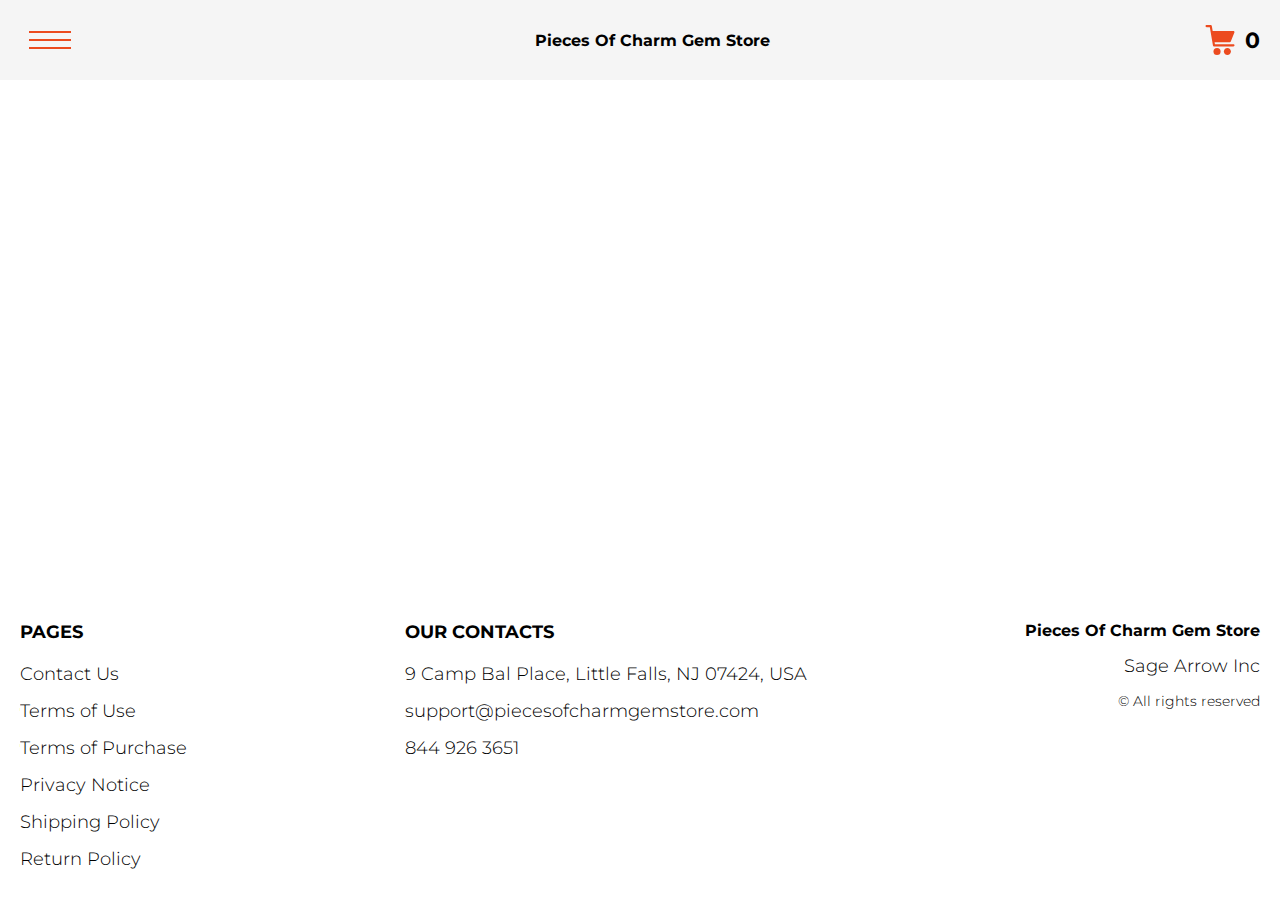
<file: product-page.html>
<!DOCTYPE html>
<html lang="en">

<head>
    <meta charset="UTF-8" />
    <meta http-equiv="X-UA-Compatible" content="IE=edge" />
    <meta name="viewport" content="width=device-width, initial-scale=1.0" />
    <link rel="stylesheet" href="./css/style.css" />
    <title>Shop</title>
</head>

<body>


    <div class="wrapper">

      <div class="error__overlay js_error__overlay">
        <div class="error">
          <span class="text bold error__text error__title">ERROR:</span>
          <p class="text error__text">You cannot add more than $500 worth of items to your cart.</p>
          <p class="text error__text">The selected item will not be added.</p>
          <button class="text error__btn js_error__btn">close</button>
        </div>
      </div>

      
      <div class="header__wrapper">
        <div class="container">
          <header class="header">
  
            <div class="header__flex">
              <button class="header__btn js_menu-btn">
                <span></span>
              </button>
              <a href="./index.html" class="header__logo logo js_website-name">website name</a>
              <a href="./shop.html" class="cart__btn">
                <svg xmlns="http://www.w3.org/2000/svg" xmlns:xlink="http://www.w3.org/1999/xlink" x="0px" y="0px"
                  viewBox="0 0 424.449 424.449" style="enable-background:new 0 0 424.449 424.449;" xml:space="preserve">
                  <g>
                    <g>
                      <g>
                        <circle cx="170.241" cy="374.273" r="50.176"></circle>
                        <path d="M316.673,324.098L316.673,324.098c-27.711,0-50.176,22.465-50.176,50.176s22.465,50.176,50.176,50.176
                     c27.711,0,50.176-22.465,50.176-50.176S344.384,324.098,316.673,324.098z"></path>
                        <path d="M402.177,272.897H140.545l-5.12-29.696h215.04c6.326,0.019,12.017-3.843,14.336-9.728l51.2-129.024
                     c3.111-7.892-0.766-16.812-8.658-19.922c-1.808-0.713-3.735-1.076-5.678-1.07H108.801L96.513,12.801
                     c-1.262-7.471-7.784-12.906-15.36-12.8h-58.88c-8.483,0-15.36,6.877-15.36,15.36s6.877,15.36,15.36,15.36h46.08l44.032,260.096
                     c1.262,7.471,7.784,12.906,15.36,12.8h274.432c8.483,0,15.36-6.877,15.36-15.36C417.537,279.774,410.66,272.897,402.177,272.897z
                     "></path>
                      </g>
                    </g>
                  </g>
                </svg>
                <span class="cart__span js_cart__span">0</span>
              </a> 
            </div>
  
            <nav class="nav js_menu">
              <ul class="nav__list">
                <li class="nav__item">
                  <a href="./contacts.html" class="nav__link">Contact Us</a>
                </li>
                <li class="nav__item-border"></li>
                <li class="nav__item">
                  <a href="./privacy.html" class="nav__link">Privacy Notice</a>
                </li>
                <li class="nav__item-border"></li>
                <li class="nav__item">
                  <a href="./purchase.html" class="nav__link">Terms of Purchase</a>
                </li>
                <li class="nav__item-border"></li>
                <li class="nav__item">
                  <a href="./return.html" class="nav__link">Return Policy</a>
                </li>
                <li class="nav__item-border"></li>
                <li class="nav__item">
                  <a href="./shipping.html" class="nav__link">Shipping Policy</a>
                </li>
                <li class="nav__item-border"></li>
                <li class="nav__item">
                  <a href="./use.html" class="nav__link">Terms of Use</a>
                </li>
              </ul>
            </nav>
          </header>
        </div>
      </div>
  
      <main class="main bg-main">
        <div class="prod__wrapper white__wrapper">
            <section class="prod">
                <div class="container">
                    <div class="js_prod__block"></div>   
                </div>
            </section>
        </div>
    </main>
  
    <div class="footer__wrapper">
      <footer class="footer">
        <div class="footer__top">
          <div class="container">
            <div class="footer__policies">
              <div class="footer__block footer__block--first">
                <p class="footer__title">Pages</p>
                <ul class="sub-list">
                  <li class="item">
                    <a href="./contacts.html" class="footer__link">Contact Us</a>
                  </li>
                  <li class="item">
                    <a href="./use.html" class="footer__link">Terms of Use</a>
                  </li>
                  <li class="item">
                    <a href="./purchase.html" class="footer__link">Terms of Purchase</a>
                  </li>
                  <li class="item">
                    <a href="./privacy.html" class="footer__link">Privacy Notice</a>
                  </li>
                  <li class="item">
                    <a href="./shipping.html" class="footer__link">Shipping Policy</a>
                  </li>
                  <li class="item">
                    <a href="./return.html" class="footer__link">Return Policy</a>
                  </li>
                
                </ul>
              </div>
              <div class="footer__block footer__block--second">
                <p class="footer__title">Our Contacts</p>
                <ul class="sub-list">
                  <li class="item">
                    <p class="text js_website-address"></p>
                  </li>
                  <li class="item">
                    <a href="" class="footer__link js_website-email"></a>
                  </li>
                  <li class="item">
                    <a href="" class="footer__link js_website-phone"></a>
                  </li>
                </ul>
              </div>
              <div class="footer__block footer__block--rg">
                <ul class="sub-list">
                  <li class="item">
                    <a href="./index.html" class="footer__logo logo js_website-name"></a>
                  </li>
                  <li class="item">
                    <p class="text js_website-corp"></p>
                  </li>
                  <li class="item">
                    <span class="footer__span">© All rights reserved</span>
                  </li>
                </ul>
              </div>
              </div>
            
          </div>
        </div>
      </footer>

    </div>
    </div>
    
<script src="./js/jquery-3.7.1.js"></script>
    <script type='text/javascript' src='https://thebestproductmanager.com/products/prices-nxg-object'></script>
    <!-- <script type="module" src="./js/data/products.js"></script> -->
    <script type="module" src="./js/product.js"></script>
    <script type="module" src="./js/prod-preview.js"></script>
    <script type="module" src="./js/calculate-total.js"></script>
    <script type="module" src="./js/on-load.js"></script>
    <script type="module" src="./js/website-data.js"></script> 
    <script>
      const menuBtn = document.querySelector('.js_menu-btn');
      const menu = document.querySelector('.js_menu');
      menuBtn.addEventListener('click', () => {
        menuBtn.classList.toggle('active');
        menu.classList.toggle('open-menu');
        document.body.classList.toggle('open-menu');
      })
    </script>
</body>

</html>
</file>
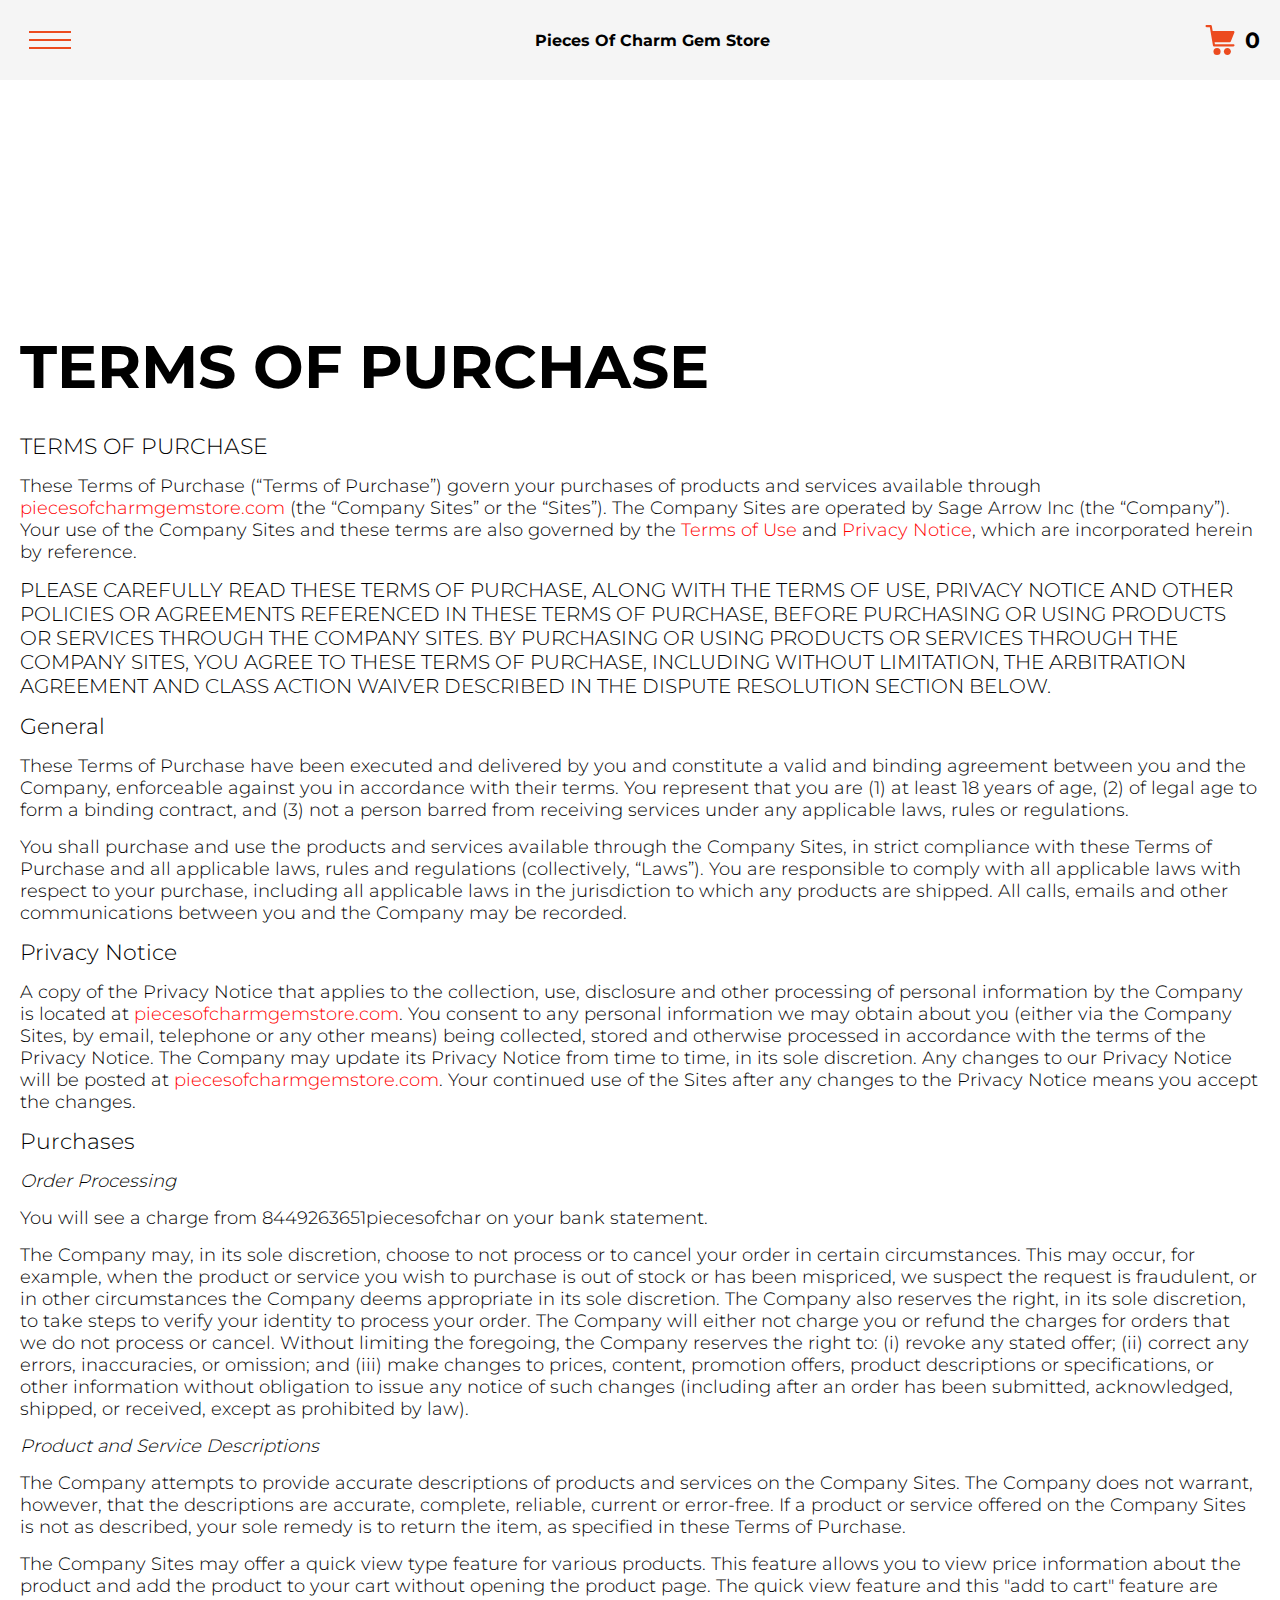
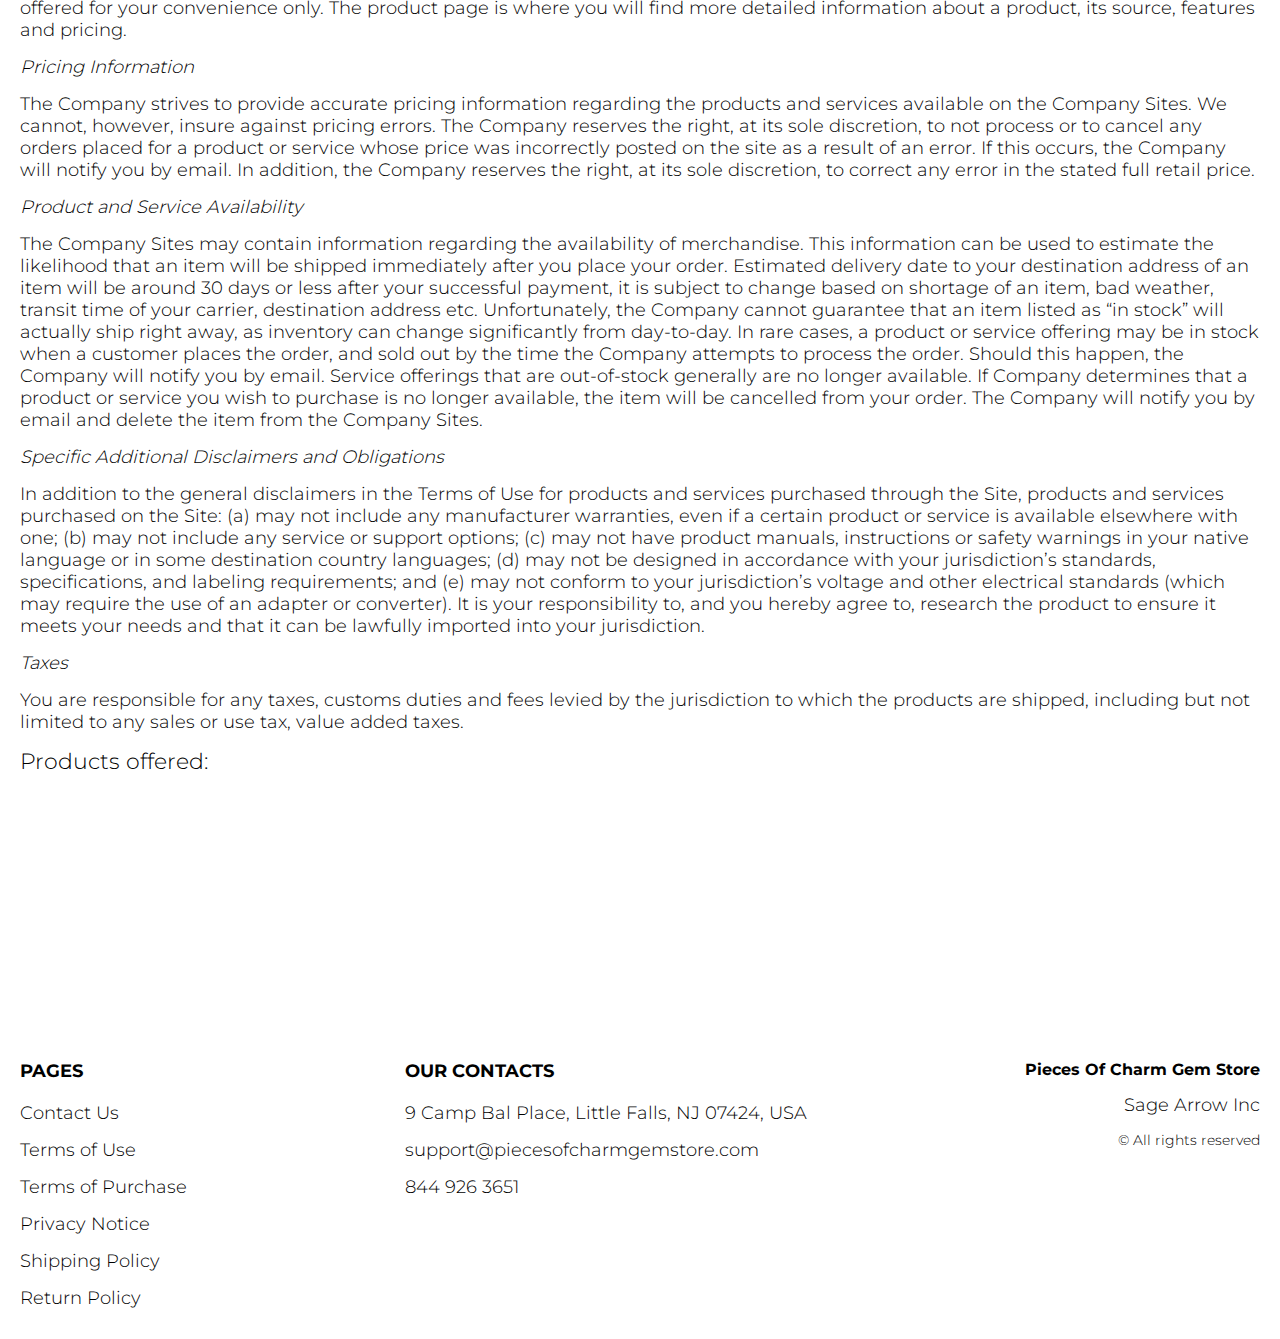
<file: purchase.html>
<!DOCTYPE html>
<html lang="en">

<head>
  <meta charset="UTF-8" />
  <meta http-equiv="X-UA-Compatible" content="IE=edge" />
  <meta name="viewport" content="width=device-width, initial-scale=1.0" />
  <link rel="stylesheet" href="./css/style.css" />
  <title>Shop</title>
</head>

<body>


  <div class="wrapper">
    <div class="header__wrapper">
      <div class="container">
        <header class="header">

          <div class="header__flex">
            <button class="header__btn js_menu-btn">
              <span></span>
            </button>
            <a href="./index.html" class="header__logo logo js_website-name">website name</a>
            <a href="./shop.html" class="cart__btn">
              <svg xmlns="http://www.w3.org/2000/svg" xmlns:xlink="http://www.w3.org/1999/xlink" x="0px" y="0px"
                viewBox="0 0 424.449 424.449" style="enable-background:new 0 0 424.449 424.449;" xml:space="preserve">
                <g>
                  <g>
                    <g>
                      <circle cx="170.241" cy="374.273" r="50.176"></circle>
                      <path d="M316.673,324.098L316.673,324.098c-27.711,0-50.176,22.465-50.176,50.176s22.465,50.176,50.176,50.176
                   c27.711,0,50.176-22.465,50.176-50.176S344.384,324.098,316.673,324.098z"></path>
                      <path d="M402.177,272.897H140.545l-5.12-29.696h215.04c6.326,0.019,12.017-3.843,14.336-9.728l51.2-129.024
                   c3.111-7.892-0.766-16.812-8.658-19.922c-1.808-0.713-3.735-1.076-5.678-1.07H108.801L96.513,12.801
                   c-1.262-7.471-7.784-12.906-15.36-12.8h-58.88c-8.483,0-15.36,6.877-15.36,15.36s6.877,15.36,15.36,15.36h46.08l44.032,260.096
                   c1.262,7.471,7.784,12.906,15.36,12.8h274.432c8.483,0,15.36-6.877,15.36-15.36C417.537,279.774,410.66,272.897,402.177,272.897z
                   "></path>
                    </g>
                  </g>
                </g>
              </svg>
              <span class="cart__span js_cart__span">0</span>
            </a> 
          </div>

          <nav class="nav js_menu">
            <ul class="nav__list">
              <li class="nav__item">
                <a href="./contacts.html" class="nav__link">Contact Us</a>
              </li>
              <li class="nav__item-border"></li>
              <li class="nav__item">
                <a href="./privacy.html" class="nav__link">Privacy Notice</a>
              </li>
              <li class="nav__item-border"></li>
              <li class="nav__item">
                <a href="./purchase.html" class="nav__link">Terms of Purchase</a>
              </li>
              <li class="nav__item-border"></li>
              <li class="nav__item">
                <a href="./return.html" class="nav__link">Return Policy</a>
              </li>
              <li class="nav__item-border"></li>
              <li class="nav__item">
                <a href="./shipping.html" class="nav__link">Shipping Policy</a>
              </li>
              <li class="nav__item-border"></li>
              <li class="nav__item">
                <a href="./use.html" class="nav__link">Terms of Use</a>
              </li>
            </ul>
          </nav>
        </header>
      </div>
    </div>

    <main class="main bg-main">
      <div class="text-section__wrapper white__wrapper">
        <section class="text-section">
          <div class="container">
            <h1 class="title">TERMS OF PURCHASE</h1>
             <p class="text"><span class="bold">TERMS OF PURCHASE</span></p>
             <p class="text">These Terms of Purchase (“Terms of Purchase”) govern your purchases of products and services available through <a href="" class="link js_website-url"></a> (the “Company Sites” or the “Sites”). The Company Sites are operated by <span class="js_website-corp"></span> (the “Company”). Your use of the Company Sites and these terms are also governed by the <a href="./use.html" class="link">Terms of Use</a> and <a href="./privacy.html" class="link">Privacy Notice</a>, which are incorporated herein by reference.</p>
             <p class="text up">PLEASE CAREFULLY read THESE TERMS OF PURCHASE, ALONG WITH THE TERMS OF USE, PRIVACY NOTICE AND OTHER POLICIES OR AGREEMENTS REFERENCED IN THESE TERMS OF PURCHASE, BEFORE PURCHASING OR USING PRODUCTS OR SERVICES THROUGH THE COMPANY SITES. BY PURCHASING OR USING PRODUCTS OR SERVICES THROUGH THE COMPANY SITES, YOU AGREE TO THESE TERMS OF PURCHASE, INCLUDING WITHOUT LIMITATION, THE ARBITRATION AGREEMENT AND CLASS ACTION WAIVER DESCRIBED IN THE DISPUTE RESOLUTION SECTION BELOW.</p>
             <p class="text bold">General</p>
             <p class="text">These Terms of Purchase have been executed and delivered by you and constitute a valid and binding agreement between you and the Company, enforceable against you in accordance with their terms. You represent that you are (1) at least 18 years of age, (2) of legal age to form a binding contract, and (3) not a person barred from receiving services under any applicable laws, rules or regulations.</p>
             <p class="text">You shall purchase and use the products and services available through the Company Sites, in strict compliance with these Terms of Purchase and all applicable laws, rules and regulations (collectively, “Laws”). You are responsible to comply with all applicable laws with respect to your purchase, including all applicable laws in the jurisdiction to which any products are shipped. All calls, emails and other communications between you and the Company may be recorded.</p>
             <p class="text bold">Privacy Notice</p>
             <p class="text">A copy of the Privacy Notice that applies to the collection, use, 
                 disclosure and other processing of personal 
                 information by the Company is located at <a href="" class="link js_website-url"></a>. 
                 You consent to any personal information we may obtain about you (either via the Company Sites, by email, telephone or any other means) 
                 being collected, stored and otherwise processed in accordance with the terms of the Privacy Notice. 
                 The Company may update its Privacy Notice from time to time, in its sole discretion. Any changes to our Privacy 
                 Notice will be posted at <a href="" class="link js_website-url"></a>. Your continued use of the Sites after any changes to the Privacy Notice means you accept the changes.</p>
             <p class="text bold">Purchases</p>
             <p class="text italic">Order Processing</p>
             <p class="text">You will see a charge from <span class="js_website-desc"></span> on your bank statement.</p>
             <p class="text">The Company may, in its sole discretion, choose to not process or to cancel your order in certain circumstances. This may occur, for example, when the product or service you wish to purchase is out of stock or has been mispriced, we suspect the request is fraudulent, or in other circumstances the Company deems appropriate in its sole discretion. The Company also reserves the right, in its sole discretion, to take steps to verify your identity to process your order. The Company will either not charge you or refund the charges for orders that we do not process or cancel. Without limiting the foregoing, the Company reserves the right to: (i) revoke any stated offer; (ii) correct any errors, inaccuracies, or omission; and (iii) make changes to prices, content, promotion offers, product descriptions or specifications, or other information without obligation to issue any notice of such changes (including after an order has been submitted, acknowledged, shipped, or received, except as prohibited by law).</p>
             <p class="text italic">Product and Service Descriptions</p>
             <p class="text">The Company attempts to provide accurate descriptions of products and services on the Company Sites. The Company does not warrant, however, that the descriptions are accurate, complete, reliable, current or error-free. If a product or service offered on the Company Sites is not as described, your sole remedy is to return the item, as specified in these Terms of Purchase.</p>
             <p class="text">The Company Sites may offer a quick view type feature for various products. This feature allows you to view price information about the product and add the product to your cart without opening the product page. The quick view feature and this "add to cart" feature are offered for your convenience only. The product page is where you will find more detailed information about a product, its source, features and pricing.</p>
             <p class="text italic">Pricing Information</p>
             <p class="text">The Company strives to provide accurate pricing information regarding the products and services available on the Company Sites. We cannot, however, insure against pricing errors. The Company reserves the right, at its sole discretion, to not process or to cancel any orders placed for a product or service whose price was incorrectly posted on the site as a result of an error. If this occurs, the Company will notify you by email. In addition, the Company reserves the right, at its sole discretion, to correct any error in the stated full retail price.</p>
             <p class="text italic">Product and Service Availability</p>
             <p class="text">The Company Sites may contain information regarding the availability of merchandise. This information can be used to estimate the likelihood that an item will be shipped immediately after you place your order. Estimated delivery date to your destination address of an item will be around 30 days or less after your successful payment, it is subject to change based on shortage of an item, bad weather, transit time of your carrier, destination address etc. Unfortunately, the Company cannot guarantee that an item listed as “in stock” will actually ship right away, as inventory can change significantly from day-to-day. In rare cases, a product or service offering may be in stock when a customer places the order, and sold out by the time the Company attempts to process the order. Should this happen, the Company will notify you by email. Service offerings that are out-of-stock generally are no longer available. If Company determines that a product or service you wish to purchase is no longer available, the item will be cancelled from your order. The Company will notify you by email and delete the item from the Company Sites.</p>
             <p class="text italic">Specific Additional Disclaimers and Obligations</p>
             <p class="text">In addition to the general disclaimers in the Terms of Use for products and services purchased through the Site, products and services purchased on the Site: (a) may not include any manufacturer warranties, even if a certain product or service is available elsewhere with one; (b) may not include any service or support options; (c) may not have product manuals, instructions or safety warnings in your native language or in some destination country languages; (d) may not be designed in accordance with your jurisdiction’s standards, specifications, and labeling requirements; and (e) may not conform to your jurisdiction’s voltage and other electrical standards (which may require the use of an adapter or converter). It is your responsibility to, and you hereby agree to, research the product to ensure it meets your needs and that it can be lawfully imported into your jurisdiction.</p>
             <p class="text italic">Taxes</p>
             <p class="text">You are responsible for any taxes, customs duties and fees levied by the jurisdiction to which the products are shipped, including but not limited to any sales or use tax, value added taxes.</p>
             <p class="text bold">Products offered:</p>
             <div class="js_purchase__product-list"></div>
        </div>
        </section>
    </div>
    </main>

    <div class="footer__wrapper">
      <footer class="footer">
        <div class="footer__top">
          <div class="container">
            <div class="footer__policies">
              <div class="footer__block footer__block--first">
                <p class="footer__title">Pages</p>
                <ul class="sub-list">
                  <li class="item">
                    <a href="./contacts.html" class="footer__link">Contact Us</a>
                  </li>
                  <li class="item">
                    <a href="./use.html" class="footer__link">Terms of Use</a>
                  </li>
                  <li class="item">
                    <a href="./purchase.html" class="footer__link">Terms of Purchase</a>
                  </li>
                  <li class="item">
                    <a href="./privacy.html" class="footer__link">Privacy Notice</a>
                  </li>
                  <li class="item">
                    <a href="./shipping.html" class="footer__link">Shipping Policy</a>
                  </li>
                  <li class="item">
                    <a href="./return.html" class="footer__link">Return Policy</a>
                  </li>
               
                </ul>
              </div>
              <div class="footer__block footer__block--second">
                <p class="footer__title">Our Contacts</p>
                <ul class="sub-list">
                  <li class="item">
                    <p class="text js_website-address"></p>
                  </li>
                  <li class="item">
                    <a href="" class="footer__link js_website-email"></a>
                  </li>
                  <li class="item">
                    <a href="" class="footer__link js_website-phone"></a>
                  </li>
                </ul>
              </div>
              <div class="footer__block footer__block--rg">
                <ul class="sub-list">
                  <li class="item">
                    <a href="./index.html" class="footer__logo logo js_website-name"></a>
                  </li>
                  <li class="item">
                    <p class="text js_website-corp"></p>
                  </li>
                  <li class="item">
                    <span class="footer__span">© All rights reserved</span>
                  </li>
                </ul>
              </div>
              </div>
            
          </div>
        </div>
      </footer>

    </div>
  </div>
<script src="./js/jquery-3.7.1.js"></script>
  <script type='text/javascript' src='https://thebestproductmanager.com/products/prices-nxg-object'></script>
  <script type="module" src="./js/on-load.js"></script>
  <script type="module" src="./js/purchase.js"></script>
  <script type="module" src="./js/website-data.js"></script> 
  <script>
    const menuBtn = document.querySelector('.js_menu-btn');
    const menu = document.querySelector('.js_menu');
    menuBtn.addEventListener('click', () => {
      menuBtn.classList.toggle('active');
      menu.classList.toggle('open-menu');
      document.body.classList.toggle('open-menu');
    })
  </script>
</body>

</html>
</file>
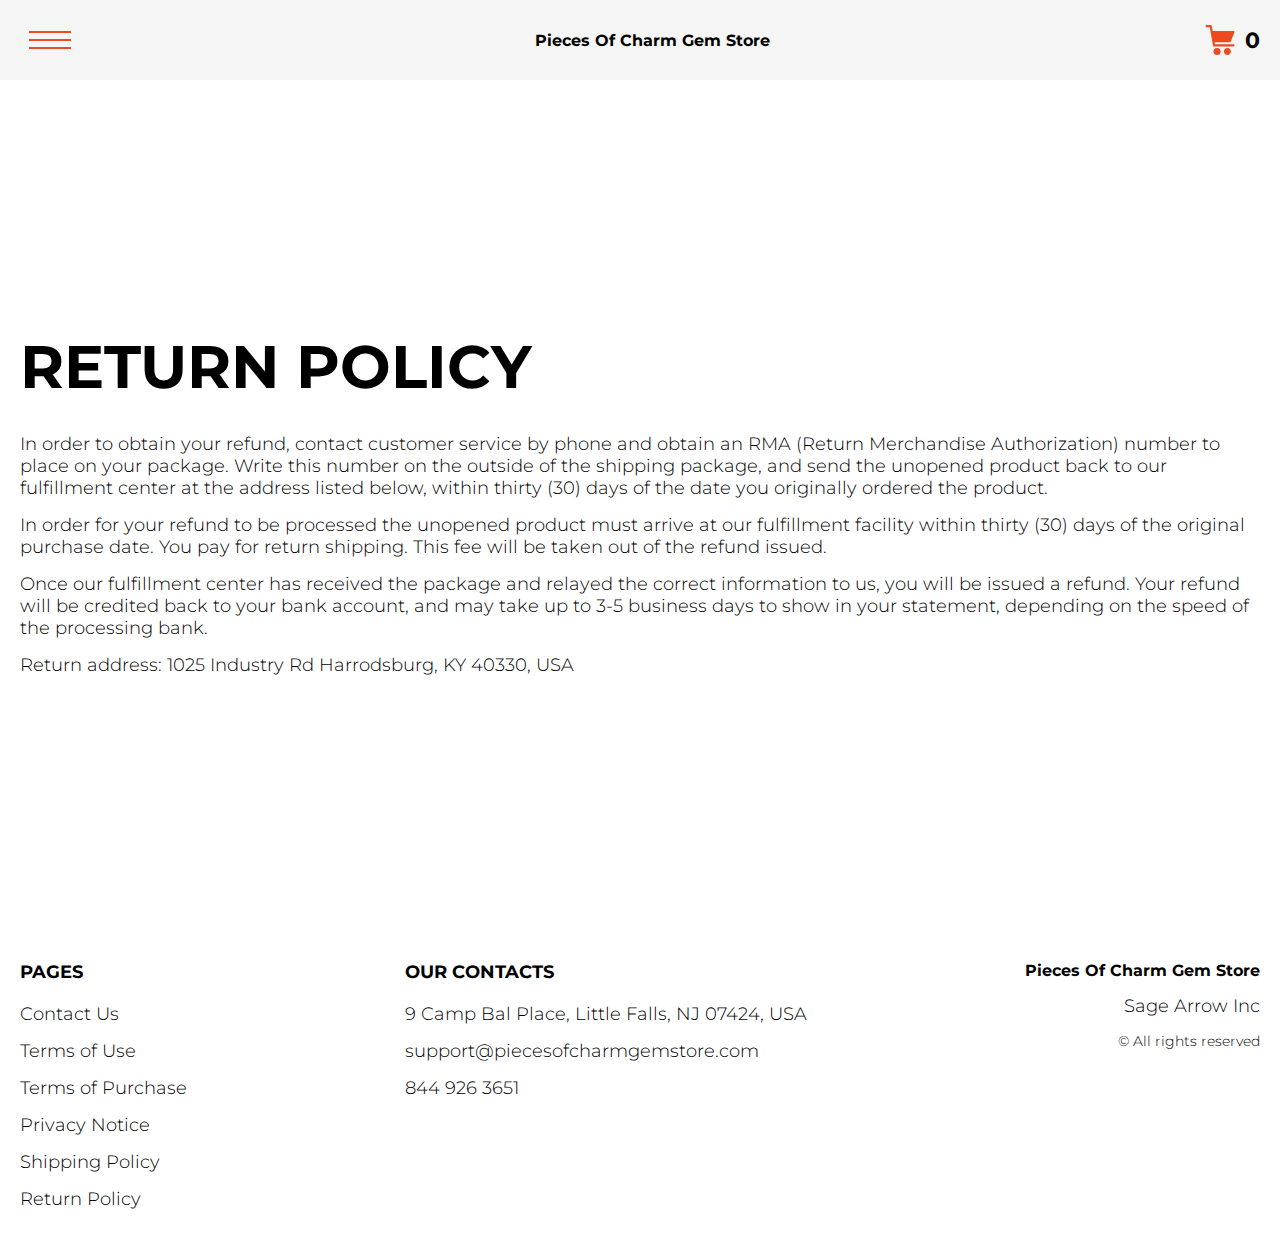
<file: return.html>
<!DOCTYPE html>
<html lang="en">

<head>
  <meta charset="UTF-8" />
  <meta http-equiv="X-UA-Compatible" content="IE=edge" />
  <meta name="viewport" content="width=device-width, initial-scale=1.0" />
  <link rel="stylesheet" href="./css/style.css" />
  <title>Shop</title>
</head>

<body>



  <div class="wrapper">
    <div class="header__wrapper">
      <div class="container">
        <header class="header">

          <div class="header__flex">
            <button class="header__btn js_menu-btn">
              <span></span>
            </button>
            <a href="./index.html" class="header__logo logo js_website-name">website name</a>
            <a href="./shop.html" class="cart__btn">
              <svg xmlns="http://www.w3.org/2000/svg" xmlns:xlink="http://www.w3.org/1999/xlink" x="0px" y="0px"
                viewBox="0 0 424.449 424.449" style="enable-background:new 0 0 424.449 424.449;" xml:space="preserve">
                <g>
                  <g>
                    <g>
                      <circle cx="170.241" cy="374.273" r="50.176"></circle>
                      <path d="M316.673,324.098L316.673,324.098c-27.711,0-50.176,22.465-50.176,50.176s22.465,50.176,50.176,50.176
                   c27.711,0,50.176-22.465,50.176-50.176S344.384,324.098,316.673,324.098z"></path>
                      <path d="M402.177,272.897H140.545l-5.12-29.696h215.04c6.326,0.019,12.017-3.843,14.336-9.728l51.2-129.024
                   c3.111-7.892-0.766-16.812-8.658-19.922c-1.808-0.713-3.735-1.076-5.678-1.07H108.801L96.513,12.801
                   c-1.262-7.471-7.784-12.906-15.36-12.8h-58.88c-8.483,0-15.36,6.877-15.36,15.36s6.877,15.36,15.36,15.36h46.08l44.032,260.096
                   c1.262,7.471,7.784,12.906,15.36,12.8h274.432c8.483,0,15.36-6.877,15.36-15.36C417.537,279.774,410.66,272.897,402.177,272.897z
                   "></path>
                    </g>
                  </g>
                </g>
              </svg>
              <span class="cart__span js_cart__span">0</span>
            </a> 
          </div>

          <nav class="nav js_menu">
            <ul class="nav__list">
              <li class="nav__item">
                <a href="./contacts.html" class="nav__link">Contact Us</a>
              </li>
              <li class="nav__item-border"></li>
              <li class="nav__item">
                <a href="./privacy.html" class="nav__link">Privacy Notice</a>
              </li>
              <li class="nav__item-border"></li>
              <li class="nav__item">
                <a href="./purchase.html" class="nav__link">Terms of Purchase</a>
              </li>
              <li class="nav__item-border"></li>
              <li class="nav__item">
                <a href="./return.html" class="nav__link">Return Policy</a>
              </li>
              <li class="nav__item-border"></li>
              <li class="nav__item">
                <a href="./shipping.html" class="nav__link">Shipping Policy</a>
              </li>
              <li class="nav__item-border"></li>
              <li class="nav__item">
                <a href="./use.html" class="nav__link">Terms of Use</a>
              </li>
            </ul>
          </nav>
        </header>
      </div>
    </div>

    <main class="main bg-main">
      <div class="text-section__wrapper white__wrapper">
        <section class="text-section">
          <div class="container">
            <h1 class="title">RETURN POLICY</h1>
            <p class="text">In order to obtain your refund, contact customer service by phone and obtain an RMA (Return Merchandise Authorization) number to place on your package. Write this number on the outside of the shipping package, and send the unopened product back to our fulfillment center at the address listed below, within thirty (30) days of the date you originally ordered the product.</p>
            <p class="text">In order for your refund to be processed the unopened product must arrive at our fulfillment facility within thirty (30) days of the original purchase date. You pay for return shipping. This fee will be taken out of the refund issued.</p>
            <p class="text">Once our fulfillment center has received the package and relayed the correct information to us, you will be issued a refund. Your refund will be credited back to your bank account, and may take up to 3-5 business days to show in your statement, depending on the speed of the processing bank.</p>
            <p class="text">Return address: <span class="js_website-return-address"></span></p>
        </div>
        </section>
    </div>
     </main>

     <div class="footer__wrapper">
      <footer class="footer">
        <div class="footer__top">
          <div class="container">
            <div class="footer__policies">
              <div class="footer__block footer__block--first">
                <p class="footer__title">Pages</p>
                <ul class="sub-list">
                  <li class="item">
                    <a href="./contacts.html" class="footer__link">Contact Us</a>
                  </li>
                  <li class="item">
                    <a href="./use.html" class="footer__link">Terms of Use</a>
                  </li>
                  <li class="item">
                    <a href="./purchase.html" class="footer__link">Terms of Purchase</a>
                  </li>
                  <li class="item">
                    <a href="./privacy.html" class="footer__link">Privacy Notice</a>
                  </li>
                  <li class="item">
                    <a href="./shipping.html" class="footer__link">Shipping Policy</a>
                  </li>
                  <li class="item">
                    <a href="./return.html" class="footer__link">Return Policy</a>
                  </li>
             
                </ul>
              </div>
              <div class="footer__block footer__block--second">
                <p class="footer__title">Our Contacts</p>
                <ul class="sub-list">
                  <li class="item">
                    <p class="text js_website-address"></p>
                  </li>
                  <li class="item">
                    <a href="" class="footer__link js_website-email"></a>
                  </li>
                  <li class="item">
                    <a href="" class="footer__link js_website-phone"></a>
                  </li>
                </ul>
              </div>
              <div class="footer__block footer__block--rg">
                <ul class="sub-list">
                  <li class="item">
                    <a href="./index.html" class="footer__logo logo js_website-name"></a>
                  </li>
                  <li class="item">
                    <p class="text js_website-corp"></p>
                  </li>
                  <li class="item">
                    <span class="footer__span">© All rights reserved</span>
                  </li>
                </ul>
              </div>
              </div>
            
          </div>
        </div>
      </footer>

    </div>
  </div>
<script src="./js/jquery-3.7.1.js"></script>
  <script type='text/javascript' src='https://thebestproductmanager.com/products/prices-nxg-object'></script>
  <script type="module" src="./js/on-load.js"></script>
  <script type="module" src="./js/website-data.js"></script> 
  <script>
    const menuBtn = document.querySelector('.js_menu-btn');
    const menu = document.querySelector('.js_menu');
    menuBtn.addEventListener('click', () => {
      menuBtn.classList.toggle('active');
      menu.classList.toggle('open-menu');
      document.body.classList.toggle('open-menu');
    })
  </script>
</body>

</html>
</file>
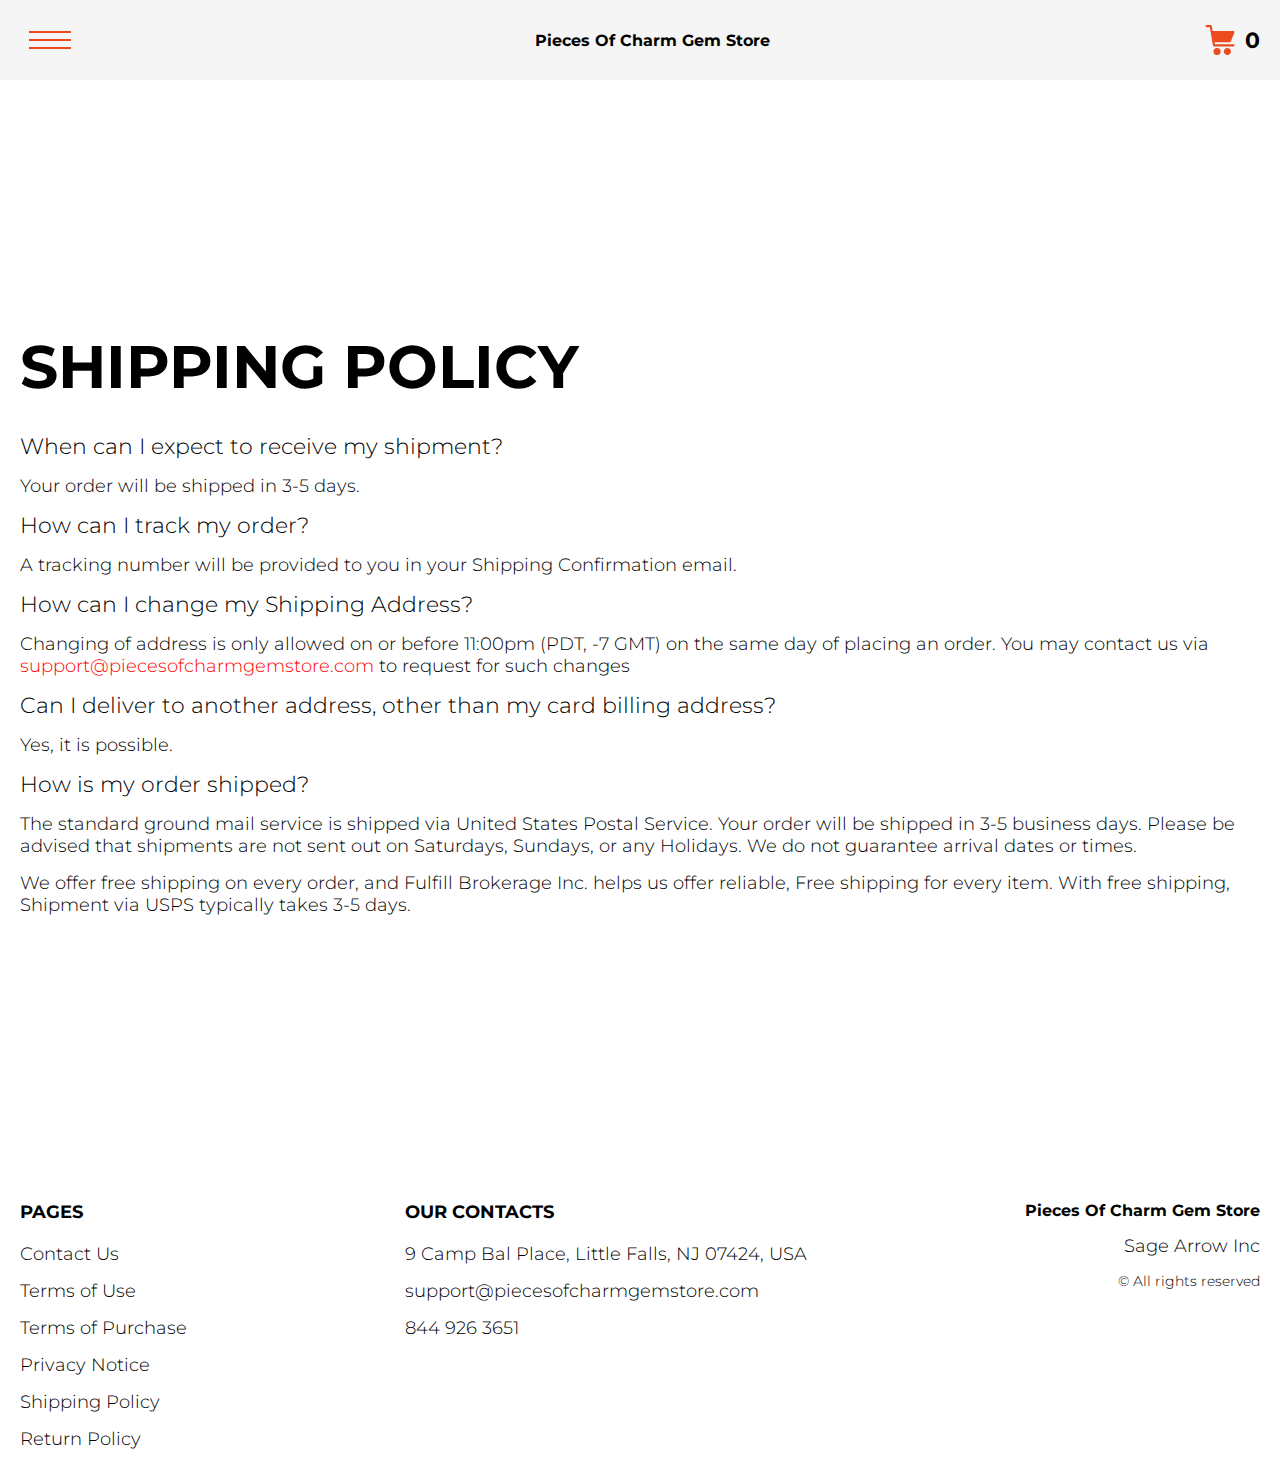
<file: shipping.html>
<!DOCTYPE html>
<html lang="en">

<head>
  <meta charset="UTF-8" />
  <meta http-equiv="X-UA-Compatible" content="IE=edge" />
  <meta name="viewport" content="width=device-width, initial-scale=1.0" />
  <link rel="stylesheet" href="./css/style.css" />
  <title>Shop</title>
</head>

<body>



  <div class="wrapper">
    <div class="header__wrapper">
      <div class="container">
        <header class="header">

          <div class="header__flex">
            <button class="header__btn js_menu-btn">
              <span></span>
            </button>
            <a href="./index.html" class="header__logo logo js_website-name">website name</a>
            <a href="./shop.html" class="cart__btn">
              <svg xmlns="http://www.w3.org/2000/svg" xmlns:xlink="http://www.w3.org/1999/xlink" x="0px" y="0px"
                viewBox="0 0 424.449 424.449" style="enable-background:new 0 0 424.449 424.449;" xml:space="preserve">
                <g>
                  <g>
                    <g>
                      <circle cx="170.241" cy="374.273" r="50.176"></circle>
                      <path d="M316.673,324.098L316.673,324.098c-27.711,0-50.176,22.465-50.176,50.176s22.465,50.176,50.176,50.176
                   c27.711,0,50.176-22.465,50.176-50.176S344.384,324.098,316.673,324.098z"></path>
                      <path d="M402.177,272.897H140.545l-5.12-29.696h215.04c6.326,0.019,12.017-3.843,14.336-9.728l51.2-129.024
                   c3.111-7.892-0.766-16.812-8.658-19.922c-1.808-0.713-3.735-1.076-5.678-1.07H108.801L96.513,12.801
                   c-1.262-7.471-7.784-12.906-15.36-12.8h-58.88c-8.483,0-15.36,6.877-15.36,15.36s6.877,15.36,15.36,15.36h46.08l44.032,260.096
                   c1.262,7.471,7.784,12.906,15.36,12.8h274.432c8.483,0,15.36-6.877,15.36-15.36C417.537,279.774,410.66,272.897,402.177,272.897z
                   "></path>
                    </g>
                  </g>
                </g>
              </svg>
              <span class="cart__span js_cart__span">0</span>
            </a> 
          </div>

          <nav class="nav js_menu">
            <ul class="nav__list">
              <li class="nav__item">
                <a href="./contacts.html" class="nav__link">Contact Us</a>
              </li>
              <li class="nav__item-border"></li>
              <li class="nav__item">
                <a href="./privacy.html" class="nav__link">Privacy Notice</a>
              </li>
              <li class="nav__item-border"></li>
              <li class="nav__item">
                <a href="./purchase.html" class="nav__link">Terms of Purchase</a>
              </li>
              <li class="nav__item-border"></li>
              <li class="nav__item">
                <a href="./return.html" class="nav__link">Return Policy</a>
              </li>
              <li class="nav__item-border"></li>
              <li class="nav__item">
                <a href="./shipping.html" class="nav__link">Shipping Policy</a>
              </li>
              <li class="nav__item-border"></li>
              <li class="nav__item">
                <a href="./use.html" class="nav__link">Terms of Use</a>
              </li>
            </ul>
          </nav>
        </header>
      </div>
    </div>

    <main class="main bg-main">
      <div class="text-section__wrapper white__wrapper">
        <section class="text-section">
          <div class="container">
            <h1 class="title">SHIPPING POLICY</h1>
           <p class="text bold">When can I expect to receive my shipment?</p>
           <p class="text">Your order will be shipped in 3-5 days.</p>
           <p class="text bold">How can I track my order?</p>
           <p class="text">A tracking number will be provided to you in your Shipping Confirmation email.</p>
           <p class="text bold">How can I change my Shipping Address?</p>
           <p class="text">Changing of address is only allowed on or before 11:00pm (PDT, -7 GMT) on the same day of placing an order. You may contact us via <a href="" class="link js_website-email"></a> to request for such changes</p>
           <p class="text bold">Can I deliver to another address, other than my card billing address?</p>
           <p class="text">Yes, it is possible.</p>
           <p class="text bold">How is my order shipped?</p>
           <p class="text">The standard ground mail service is shipped via United States Postal Service. Your order will be shipped in 3-5 business days. Please be advised that shipments are not sent out on Saturdays, Sundays, or any Holidays. We do not guarantee arrival dates or times.</p>
           <p class="text" >We offer free shipping on every order, and <span class="js_website-fulfill">FULFILLMENT NINJAS HUB INC</span> helps us offer reliable, Free shipping for every item. With free shipping, Shipment via USPS typically takes 3-5 days.</p>
          </div>
        </section>
    </div>
     </main>

     <div class="footer__wrapper">
      <footer class="footer">
        <div class="footer__top">
          <div class="container">
            <div class="footer__policies">
              <div class="footer__block footer__block--first">
                <p class="footer__title">Pages</p>
                <ul class="sub-list">
                  <li class="item">
                    <a href="./contacts.html" class="footer__link">Contact Us</a>
                  </li>
                  <li class="item">
                    <a href="./use.html" class="footer__link">Terms of Use</a>
                  </li>
                  <li class="item">
                    <a href="./purchase.html" class="footer__link">Terms of Purchase</a>
                  </li>
                  <li class="item">
                    <a href="./privacy.html" class="footer__link">Privacy Notice</a>
                  </li>
                  <li class="item">
                    <a href="./shipping.html" class="footer__link">Shipping Policy</a>
                  </li>
                  <li class="item">
                    <a href="./return.html" class="footer__link">Return Policy</a>
                  </li>
              
                </ul>
              </div>
              <div class="footer__block footer__block--second">
                <p class="footer__title">Our Contacts</p>
                <ul class="sub-list">
                  <li class="item">
                    <p class="text js_website-address"></p>
                  </li>
                  <li class="item">
                    <a href="" class="footer__link js_website-email"></a>
                  </li>
                  <li class="item">
                    <a href="" class="footer__link js_website-phone"></a>
                  </li>
                </ul>
              </div>
              <div class="footer__block footer__block--rg">
                <ul class="sub-list">
                  <li class="item">
                    <a href="./index.html" class="footer__logo logo js_website-name"></a>
                  </li>
                  <li class="item">
                    <p class="text js_website-corp"></p>
                  </li>
                  <li class="item">
                    <span class="footer__span">© All rights reserved</span>
                  </li>
                </ul>
              </div>
              </div>
            
          </div>
        </div>
      </footer>

    </div>
  </div>
<script src="./js/jquery-3.7.1.js"></script>
  <script type='text/javascript' src='https://thebestproductmanager.com/products/prices-nxg-object'></script>
  <script type="module" src="./js/on-load.js"></script>
  <script type="module" src="./js/website-data.js"></script> 
  <script>
    const menuBtn = document.querySelector('.js_menu-btn');
    const menu = document.querySelector('.js_menu');
    menuBtn.addEventListener('click', () => {
      menuBtn.classList.toggle('active');
      menu.classList.toggle('open-menu');
      document.body.classList.toggle('open-menu');
    })
  </script>
</body>

</html>
</file>
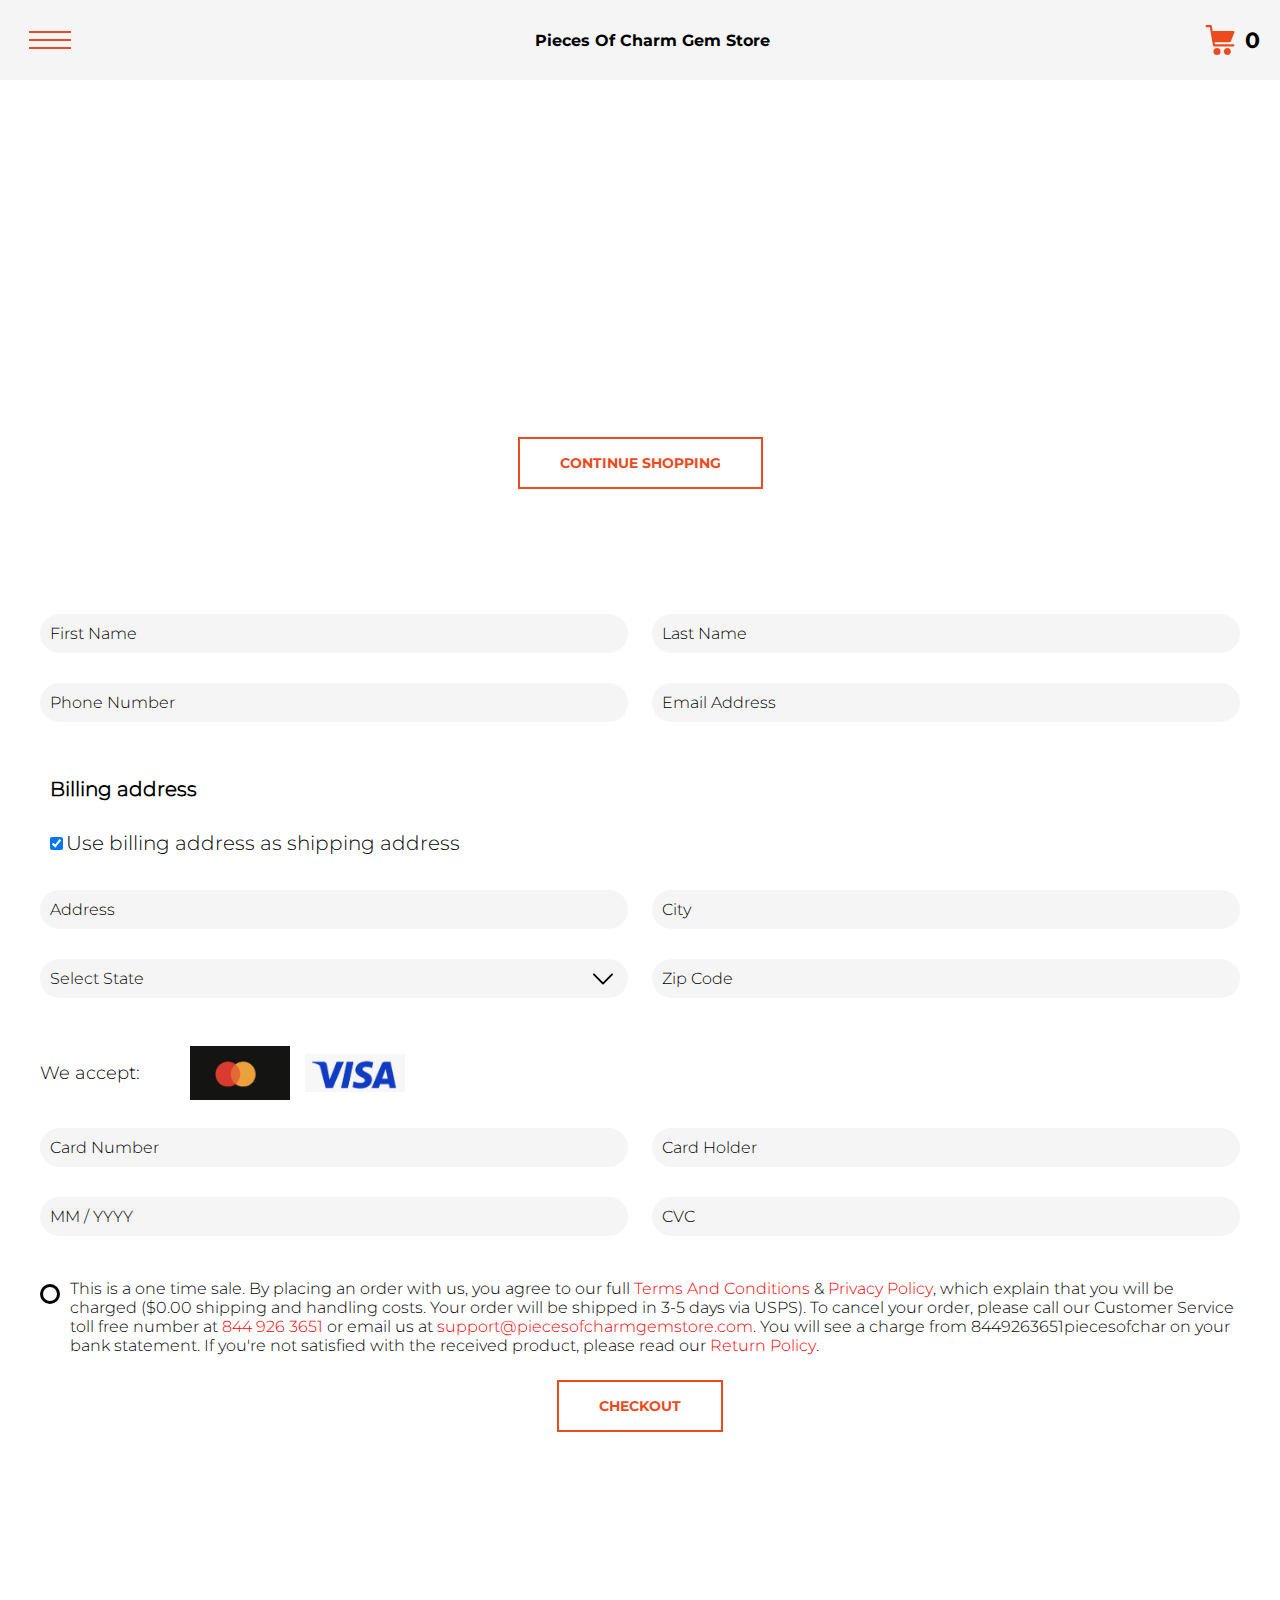
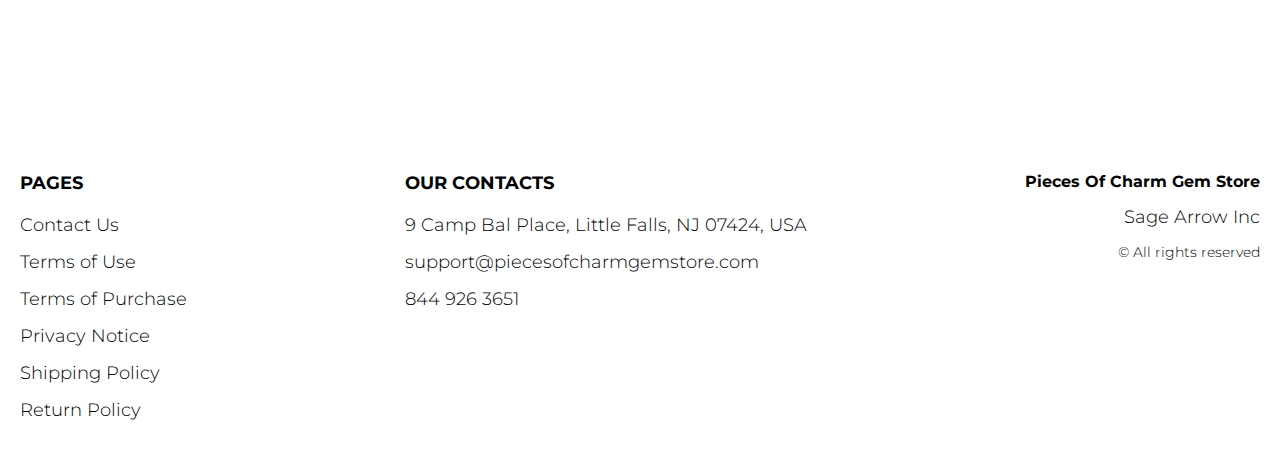
<file: shop.html>
<!DOCTYPE html>
<html lang="en">

<head>
  <meta charset="UTF-8" />
  <meta http-equiv="X-UA-Compatible" content="IE=edge" />
  <meta name="viewport" content="width=device-width, initial-scale=1.0" />
  <link rel="stylesheet" href="./css/style.css" />
  <title>Shop</title>
</head>

<body>



  <div class="wrapper">
    <div class="header__wrapper">
      <div class="container">
        <header class="header">

          <div class="header__flex">
            <button class="header__btn js_menu-btn">
              <span></span>
            </button>
            <a href="./index.html" class="header__logo logo js_website-name">website name</a>
            <a href="./shop.html" class="cart__btn">
              <svg xmlns="http://www.w3.org/2000/svg" xmlns:xlink="http://www.w3.org/1999/xlink" x="0px" y="0px"
                viewBox="0 0 424.449 424.449" style="enable-background:new 0 0 424.449 424.449;" xml:space="preserve">
                <g>
                  <g>
                    <g>
                      <circle cx="170.241" cy="374.273" r="50.176"></circle>
                      <path d="M316.673,324.098L316.673,324.098c-27.711,0-50.176,22.465-50.176,50.176s22.465,50.176,50.176,50.176
                   c27.711,0,50.176-22.465,50.176-50.176S344.384,324.098,316.673,324.098z"></path>
                      <path d="M402.177,272.897H140.545l-5.12-29.696h215.04c6.326,0.019,12.017-3.843,14.336-9.728l51.2-129.024
                   c3.111-7.892-0.766-16.812-8.658-19.922c-1.808-0.713-3.735-1.076-5.678-1.07H108.801L96.513,12.801
                   c-1.262-7.471-7.784-12.906-15.36-12.8h-58.88c-8.483,0-15.36,6.877-15.36,15.36s6.877,15.36,15.36,15.36h46.08l44.032,260.096
                   c1.262,7.471,7.784,12.906,15.36,12.8h274.432c8.483,0,15.36-6.877,15.36-15.36C417.537,279.774,410.66,272.897,402.177,272.897z
                   "></path>
                    </g>
                  </g>
                </g>
              </svg>
              <span class="cart__span js_cart__span">0</span>
            </a> 
          </div>

          <nav class="nav js_menu">
            <ul class="nav__list">
              <li class="nav__item">
                <a href="./contacts.html" class="nav__link">Contact Us</a>
              </li>
              <li class="nav__item-border"></li>
              <li class="nav__item">
                <a href="./privacy.html" class="nav__link">Privacy Notice</a>
              </li>
              <li class="nav__item-border"></li>
              <li class="nav__item">
                <a href="./purchase.html" class="nav__link">Terms of Purchase</a>
              </li>
              <li class="nav__item-border"></li>
              <li class="nav__item">
                <a href="./return.html" class="nav__link">Return Policy</a>
              </li>
              <li class="nav__item-border"></li>
              <li class="nav__item">
                <a href="./shipping.html" class="nav__link">Shipping Policy</a>
              </li>
              <li class="nav__item-border"></li>
              <li class="nav__item">
                <a href="./use.html" class="nav__link">Terms of Use</a>
              </li>
            </ul>
          </nav>
        </header>
      </div>
    </div>

    <main class="main bg-main">
     

      <div class="white__wrapper ">
        <section class="products shop-products">
          <div class="container shop-container">
            <div class="sub-title__box">
              <div class="orders__block">
                <div class="js_empty-cart ">
                  <p class="sub-title">Your Cart is Empty</p>
                </div>
                <table class="orders__table js_product-table hidden">
                  <caption>
                    <h2 class="sub-title">Your orders</h2>
                  </caption>
                  <tbody>
                  <tr class="js_table-row">
                    <th class="orders__table-title">Name</th>
                    <th class="orders__table-title">Quantity</th>
                    <th class="orders__table-title">Unit Price</th>
                    <th class="orders__table-title">Shipping</th>
                    <th class="orders__table-title">Subtotal</th>
                    <th class="orders__table-title"></th>
                  </tr>
                  
                  <tr>
                    <td class="text">Total:</td>
                    <td class="text js_total-quantity">2</td>
                    <td class="text"></td>
                    <td class="text"></td>
                    <td class="orders__table-title js_total-price">$ 44.98</td>
                    <td></td>
                  </tr>
                  </tbody>
              </table>
                <a href="./index.html" class="btn orders__btn">Continue Shopping</a>
              </div>
            </div>
             <form action="php/handler.php" class="form js_form" method="POST" novalidate="">
              <input type="text" hidden="" name="action" id="action" value="checkout">
              <input type="text" hidden="" name="management" id="management" value="nxg">
              <input type="text" hidden="" name="country" value="US">
              <input type="text" hidden="" name="total" id="totalField" value="">
              <input type="text" hidden="" name="cart" id="cartField" value="">
              <div class="inputs-box">
              <label class="label js_label">
                <input type="text" class="input js_input" data-role="required" name="first_name" placeholder="First Name">
              </label>
        
              <label class="label js_label">
                <input type="text" class="input js_input" data-role="required" name="last_name" placeholder="Last Name">
              </label>
            </div>

            <div class="inputs-box">
              <label class="label js_label">
                <input type="number" class="input js_input js_input-limit" data-limit="10" data-role="phone" name="phone" placeholder="Phone Number">
              </label>
              
              <label class="label js_label">
                <input type="email" class="input js_input" data-role="email" name="email" placeholder="Email Address">
              </label>
              </div>
            

            <label class="form-check-label billing-label address-label">
              Billing address
            </label>

            <div class="form-check address-confirmation">
              <input class="form-check-input" type="checkbox" value="" id="toggleCheckbox" checked="" onchange="toggleAddress()">
              <label class="form-check-label confirm-label" for="flexCheckDefault">
                Use billing address as shipping address
              </label>
            </div>
            <style>
              .address-confirmation {
                margin: 3rem;
                margin-left: 1rem;
                text-align: left;
              }

              .confirm-label {
                font-size: 2rem;
              }

              .address-label {
                display: block;
                font-size: 2rem;
                margin: 3rem;
                margin-left: 1rem;
                text-align: left;
                font-weight: bold;
              }
            </style>

            <div class="inputs-box billing-address">
              <label class="label js_label">
                <input type="text" class="input js_input" data-role="address" name="address" placeholder="Address">
              </label>
              
              <label class="label js_label">
                <input type="text" class="input js_input" data-role="city" name="city" placeholder="City">
              </label>
              </div>
              <div class="inputs-box">
              <label class="label select-label js_label">
                <select name="state" class="select js_select js_input">
                  <option selected="" disabled="">Select State</option>
                  <option value="AL">Alabama</option>
                  <option value="AK">Alaska</option>
                  <option value="AZ">Arizona</option>
                  <option value="AR">Arkansas</option>
                  <option value="CA">California</option>
                  <option value="CO">Colorado</option>
                  <option value="CT">Connecticut</option>
                  <option value="DE">Delaware</option>
                  <option value="DC">District Of Columbia</option>
                  <option value="FL">Florida</option>
                  <option value="GA">Georgia</option>
                  <option value="HI">Hawaii</option>
                  <option value="ID">Idaho</option>
                  <option value="IL">Illinois</option>
                  <option value="IN">Indiana</option>
                  <option value="IA">Iowa</option>
                  <option value="KS">Kansas</option>
                  <option value="KY">Kentucky</option>
                  <option value="LA">Louisiana</option>
                  <option value="ME">Maine</option>
                  <option value="MD">Maryland</option>
                  <option value="MA">Massachusetts</option>
                  <option value="MI">Michigan</option>
                  <option value="MN">Minnesota</option>
                  <option value="MS">Mississippi</option>
                  <option value="MO">Missouri</option>
                  <option value="MT">Montana</option>
                  <option value="NE">Nebraska</option>
                  <option value="NV">Nevada</option>
                  <option value="NH">New Hampshire</option>
                  <option value="NJ">New Jersey</option>
                  <option value="NM">New Mexico</option>
                  <option value="NY">New York</option>
                  <option value="NC">North Carolina</option>
                  <option value="ND">North Dakota</option>
                  <option value="OH">Ohio</option>
                  <option value="OK">Oklahoma</option>
                  <option value="OR">Oregon</option>
                  <option value="PA">Pennsylvania</option>
                  <option value="RI">Rhode Island</option>
                  <option value="SC">South Carolina</option>
                  <option value="SD">South Dakota</option>
                  <option value="TN">Tennessee</option>
                  <option value="TX">Texas</option>
                  <option value="UT">Utah</option>
                  <option value="VT">Vermont</option>
                  <option value="VA">Virginia</option>
                  <option value="WA">Washington</option>
                  <option value="WV">West Virginia</option>
                  <option value="WI">Wisconsin</option>
                  <option value="WY">Wyoming</option>
                </select>
              </label>
              
              <label class="label js_label">
                <input type="number" class="input js_input js_input-limit" data-limit="5" data-role="zip" name="zip" placeholder="Zip Code">
              </label>
            </div>


            <label class="form-check-label shipping-label address-label" style="display: none;">
              Shipping address
            </label>

            <div class="inputs-box shipping-address js-shipping-address-unique" style="display: none;">
              <label class="label js_label">
                <input type="text" class="input js_input" data-role="address" name="address" placeholder="Address">
              </label>
              
              <label class="label js_label">
                <input type="text" class="input js_input" data-role="city" name="city" placeholder="City">
              </label>
              </div>
              <div class="inputs-box  shipping-address js-shipping-address-unique" style="display: none;">
              <label class="label select-label js_label">
                <select name="state" class="select js_select js_input">
                  <option selected="" disabled="">Select State</option>
                  <option value="AL">Alabama</option>
                  <option value="AK">Alaska</option>
                  <option value="AZ">Arizona</option>
                  <option value="AR">Arkansas</option>
                  <option value="CA">California</option>
                  <option value="CO">Colorado</option>
                  <option value="CT">Connecticut</option>
                  <option value="DE">Delaware</option>
                  <option value="DC">District Of Columbia</option>
                  <option value="FL">Florida</option>
                  <option value="GA">Georgia</option>
                  <option value="HI">Hawaii</option>
                  <option value="ID">Idaho</option>
                  <option value="IL">Illinois</option>
                  <option value="IN">Indiana</option>
                  <option value="IA">Iowa</option>
                  <option value="KS">Kansas</option>
                  <option value="KY">Kentucky</option>
                  <option value="LA">Louisiana</option>
                  <option value="ME">Maine</option>
                  <option value="MD">Maryland</option>
                  <option value="MA">Massachusetts</option>
                  <option value="MI">Michigan</option>
                  <option value="MN">Minnesota</option>
                  <option value="MS">Mississippi</option>
                  <option value="MO">Missouri</option>
                  <option value="MT">Montana</option>
                  <option value="NE">Nebraska</option>
                  <option value="NV">Nevada</option>
                  <option value="NH">New Hampshire</option>
                  <option value="NJ">New Jersey</option>
                  <option value="NM">New Mexico</option>
                  <option value="NY">New York</option>
                  <option value="NC">North Carolina</option>
                  <option value="ND">North Dakota</option>
                  <option value="OH">Ohio</option>
                  <option value="OK">Oklahoma</option>
                  <option value="OR">Oregon</option>
                  <option value="PA">Pennsylvania</option>
                  <option value="RI">Rhode Island</option>
                  <option value="SC">South Carolina</option>
                  <option value="SD">South Dakota</option>
                  <option value="TN">Tennessee</option>
                  <option value="TX">Texas</option>
                  <option value="UT">Utah</option>
                  <option value="VT">Vermont</option>
                  <option value="VA">Virginia</option>
                  <option value="WA">Washington</option>
                  <option value="WV">West Virginia</option>
                  <option value="WI">Wisconsin</option>
                  <option value="WY">Wyoming</option>
                </select>
              </label>
              
              <label class="label js_label">
                <input type="number" class="input js_input js_input-limit" data-limit="5" data-role="zip" name="zip" placeholder="Zip Code">
              </label>
            </div>

              <!-- <div class="inputs-box">
              <label class="label js_label">
                <input type="number" class="input js_input js_input-limit" data-limit="10" data-role="phone" name="phone" placeholder="Phone Number">
              </label>
              
              <label class="label js_label">
                <input type="email" class="input js_input" data-role="email" name="email" placeholder="Email Address">
              </label>
              </div> -->
              <div class="accept__box">
                <p class="text">We accept:</p>
                <ul class="accept__list">
                  <!-- <li class="accept__item">
                    <img src="./img/icons/discover.png" alt="" class="accept__img">
                  </li> -->
                  <li class="accept__item">
                    <img src="./img/icons/mastercard.png" alt="" class="accept__img">
                  </li>
                  <li class="accept__item">
                    <img src="./img/icons/visa.png" alt="" class="accept__img">
                  </li>
                </ul>
              </div>
              <div class="inputs-box">
              <label class="label js_label input__card-number js_card-number-input">
                <input type="number" class="input js_input js_input-limit" data-limit="16" data-role="card_number" name="card_number" placeholder="Card Number">
              </label>
              
              <label class="label js_label">
                <input type="text" class="input js_input" data-role="required" name="cc_name" placeholder="Card Holder">
              </label>
            </div>
            <div class="inputs-box">
              <label class="label js_label">
                <input type="text" class="input js_input js_input-limit" data-limit="7" data-role="expiration_dt" name="expiration_dt" placeholder="MM / YYYY">
              </label>


              <label class="label js_label">
                <input type="number" class="input js_input js_input-limit" data-limit="3" data-role="cvv" name="cvv" placeholder="CVC">
              </label>
            </div>

            <div>
              <input type="checkbox" class="input checkbox-input" id="checkbox">
              <label for="checkbox" class="label checkbox-label">
                This is a one time sale. By placing an order with us, you agree to our full <a href="./purchase.html" class="link">Terms And Conditions</a> &amp; 
                <a href="./privacy.html" class="link">Privacy Policy</a>, which explain that you will be charged  <span class="js_total-price"></span> 
                ($0.00 shipping and handling costs. Your order will be shipped in 3-5 days via USPS). To cancel your order, please call our Customer Service toll free number at 
                <a href="tel:844 570 0239" class="link js_website-phone">844 570 0239</a> or email us at <a href="mailto:support@SewingCraftHub.com" class="link js_website-email">support@SewingCraftHub.com</a>. You will see a charge from 
                <span class="js_website-desc">Sewing Craft Hub</span> on your bank statement. If you're not satisfied with the received product, please read our <a href="return.html" class="link">Return Policy</a>.
              </label>
            </div>
            
           
              <button type="submit" class="btn js_form-submit-btn">Checkout</button>
             
          </form>
        </section>
      </div>
    </main>

    <div class="footer__wrapper">
      <footer class="footer">
        <div class="footer__top">
          <div class="container">
            <div class="footer__policies">
              <div class="footer__block footer__block--first">
                <p class="footer__title">Pages</p>
                <ul class="sub-list">
                  <li class="item">
                    <a href="./contacts.html" class="footer__link">Contact Us</a>
                  </li>
                  <li class="item">
                    <a href="./use.html" class="footer__link">Terms of Use</a>
                  </li>
                  <li class="item">
                    <a href="./purchase.html" class="footer__link">Terms of Purchase</a>
                  </li>
                  <li class="item">
                    <a href="./privacy.html" class="footer__link">Privacy Notice</a>
                  </li>
                  <li class="item">
                    <a href="./shipping.html" class="footer__link">Shipping Policy</a>
                  </li>
                  <li class="item">
                    <a href="./return.html" class="footer__link">Return Policy</a>
                  </li>
                 
                </ul>
              </div>
              <div class="footer__block footer__block--second">
                <p class="footer__title">Our Contacts</p>
                <ul class="sub-list">
                  <li class="item">
                    <p class="text js_website-address"></p>
                  </li>
                  <li class="item">
                    <a href="" class="footer__link js_website-email"></a>
                  </li>
                  <li class="item">
                    <a href="" class="footer__link js_website-phone"></a>
                  </li>
                </ul>
              </div>
              <div class="footer__block footer__block--rg">
                <ul class="sub-list">
                  <li class="item">
                    <a href="./index.html" class="footer__logo logo js_website-name"></a>
                  </li>
                  <li class="item">
                    <p class="text js_website-corp"></p>
                  </li>
                  <li class="item">
                    <span class="footer__span">© All rights reserved</span>
                  </li>
                </ul>
              </div>
              </div>
            
          </div>
        </div>
      </footer>

    </div>
  </div>
<script src="./js/jquery-3.7.1.js"></script>
  <script type='text/javascript' src='https://thebestproductmanager.com/products/prices-nxg-object'></script>
  <script type="module" src="./js/on-load.js"></script>
  <script type="module" src="./js/website-data.js"></script> 
  <script>
        function toggleAddress() {
      var addressCheckbox = document.querySelector("#toggleCheckbox:checked")
    
      if(addressCheckbox == null){
          $(".shipping-label").css("display", "block")
          $(".shipping-address").css("display", "flex")
          $(".shipping-address .js_error-span").css("display", "none")
          $(".shipping-address").removeClass("js-invisible-shipping-address");
      } else {
        $(".shipping-label").css("display", "none")
        $(".shipping-address").css("display", "none")
        $(".shipping-address").addClass("js-invisible-shipping-address");
      }
    }

    toggleAddress()
    const menuBtn = document.querySelector('.js_menu-btn');
    const menu = document.querySelector('.js_menu');
    menuBtn.addEventListener('click', () => {
      menuBtn.classList.toggle('active');
      menu.classList.toggle('open-menu');
      document.body.classList.toggle('open-menu');
    })
  </script>
  <script type="module" src="./js/validation/cards.js"></script>
  <script type="module" src="./js/validation/creditcard.js"></script>
  <script type="module" src="./js/validation/validation.js"></script>
</body>

</html>
</file>
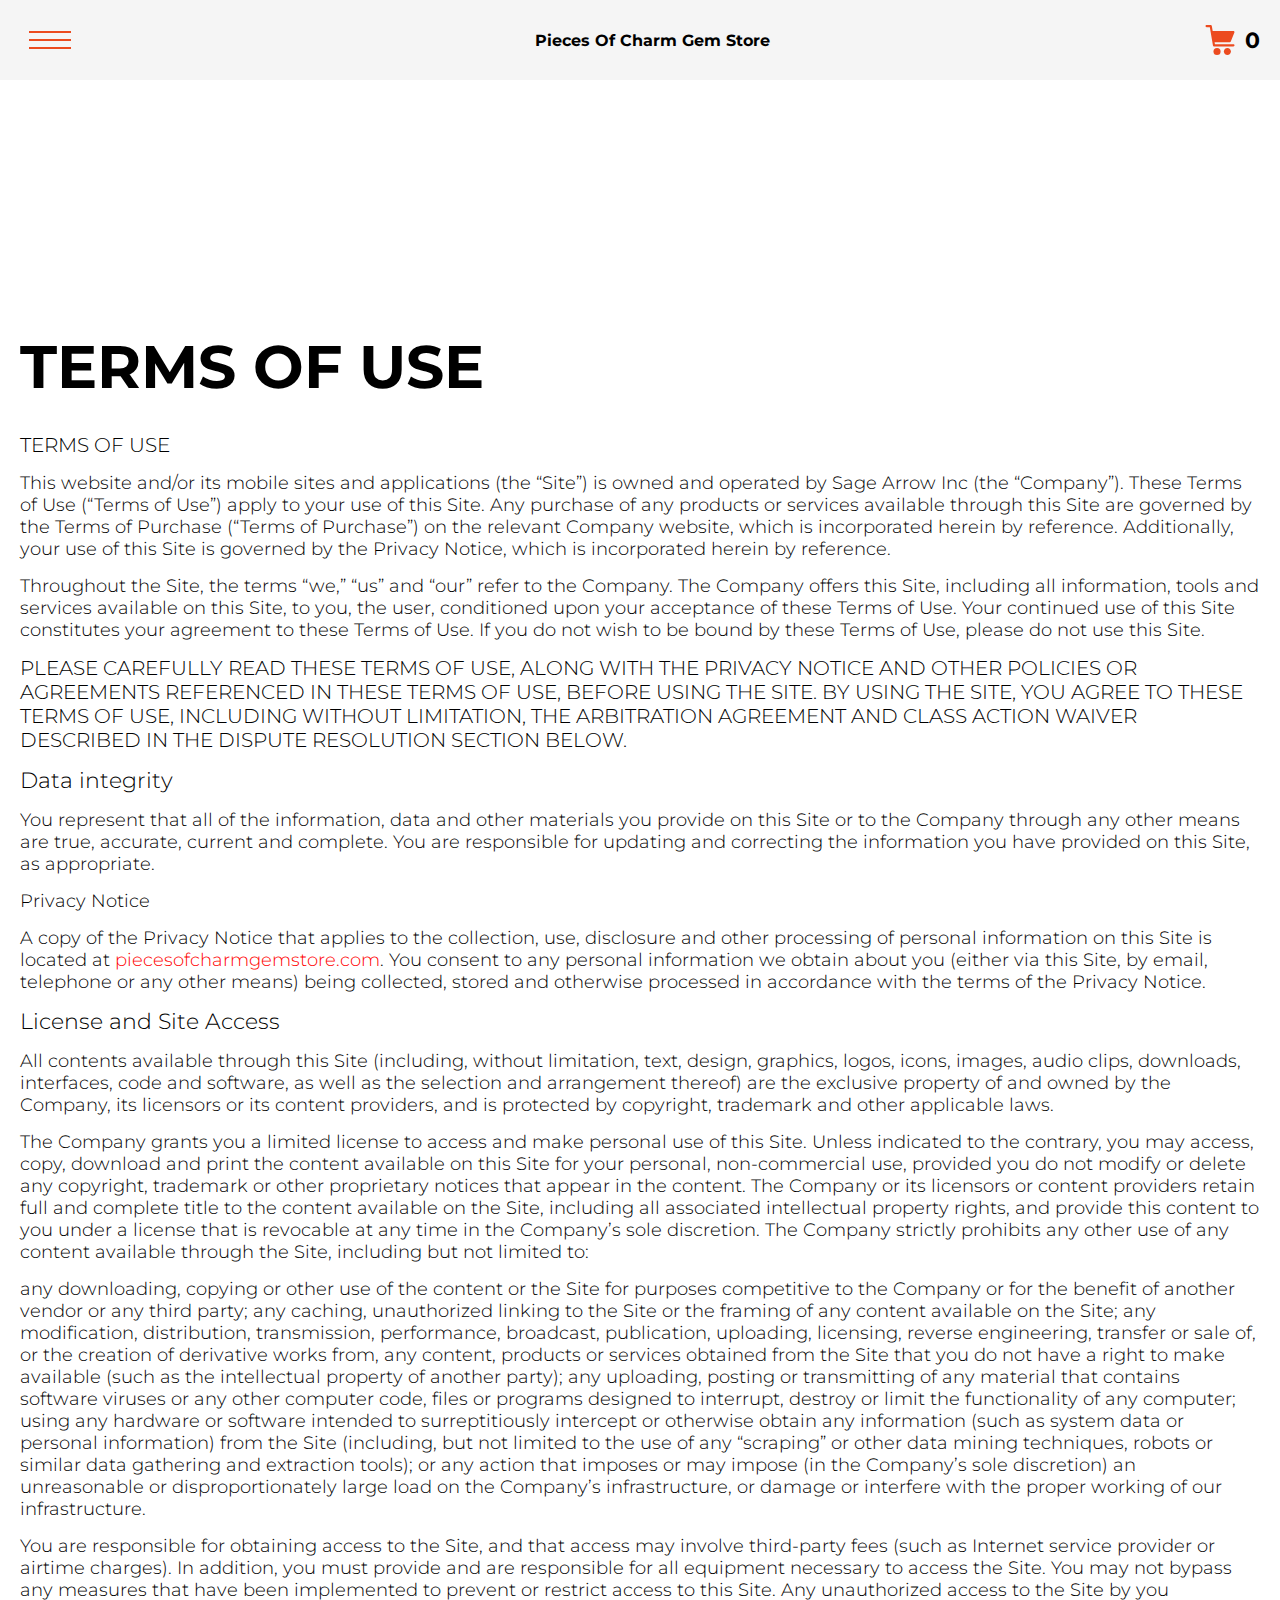
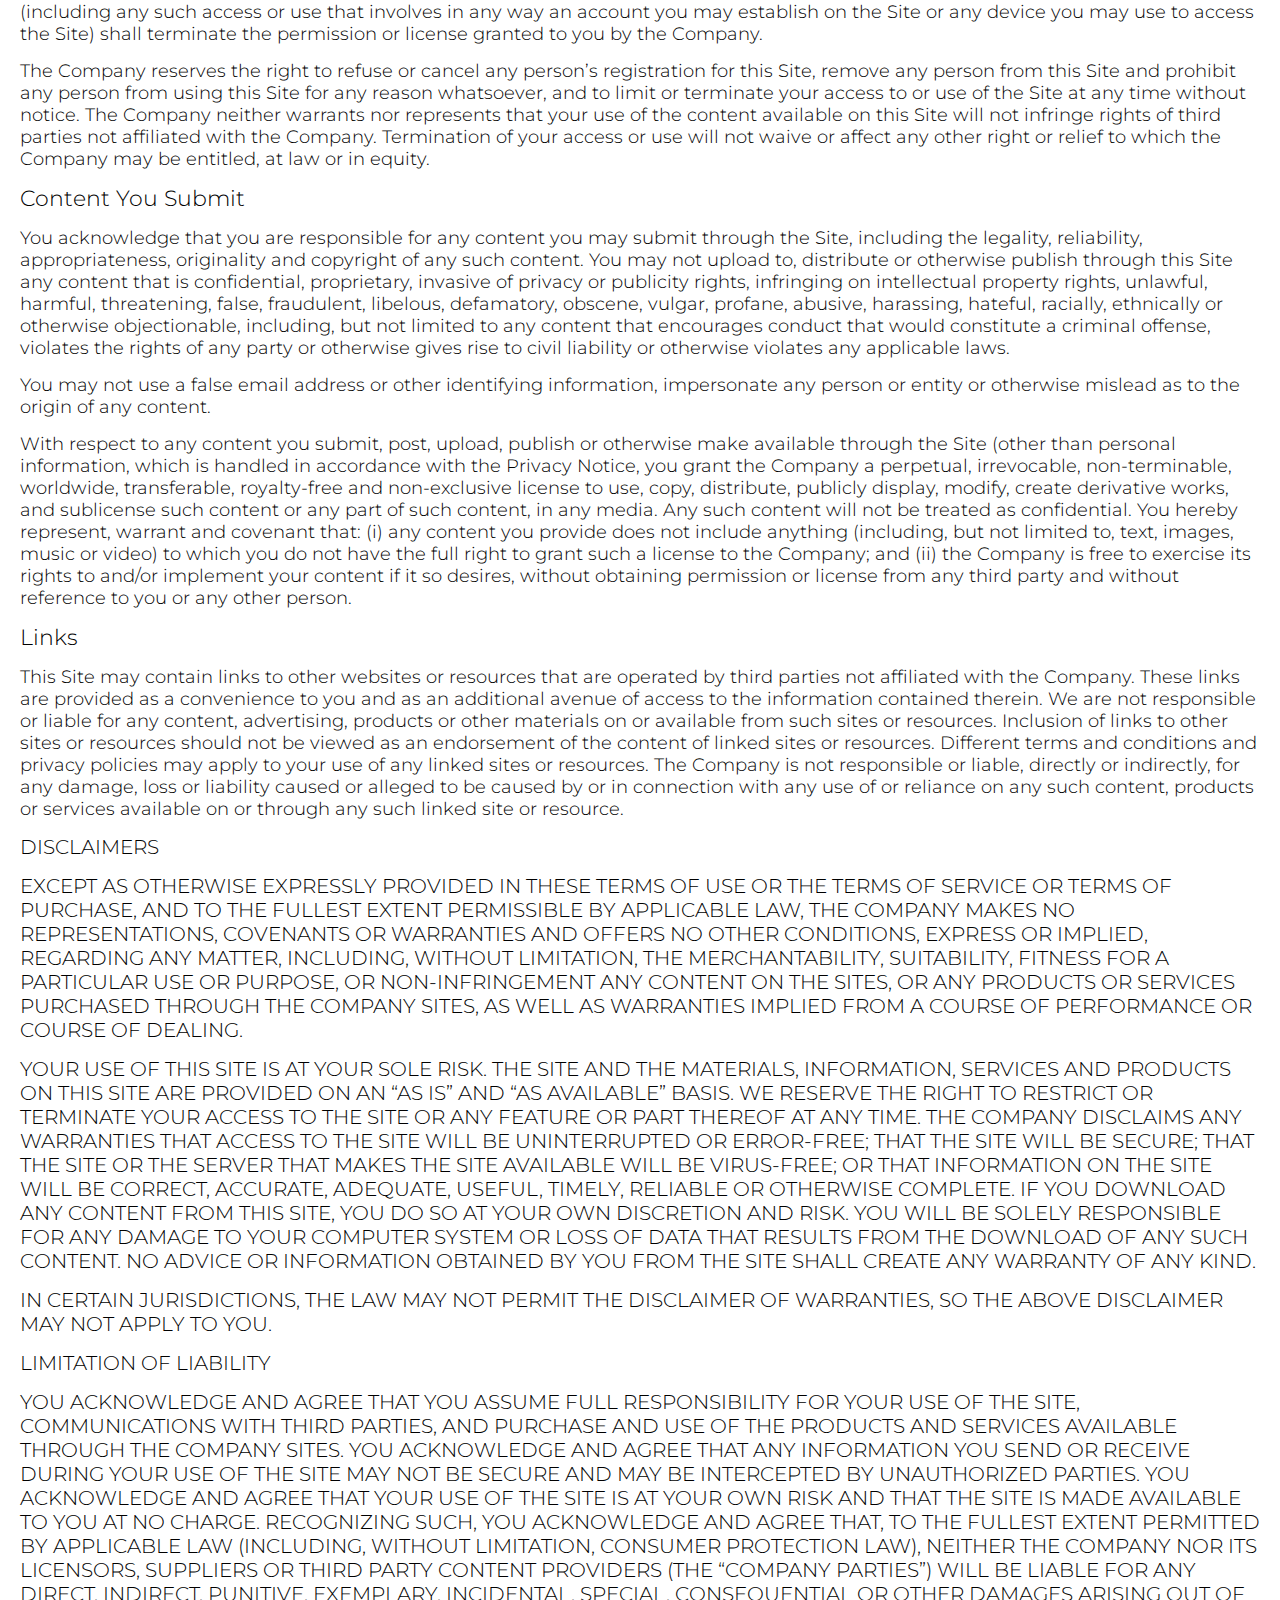
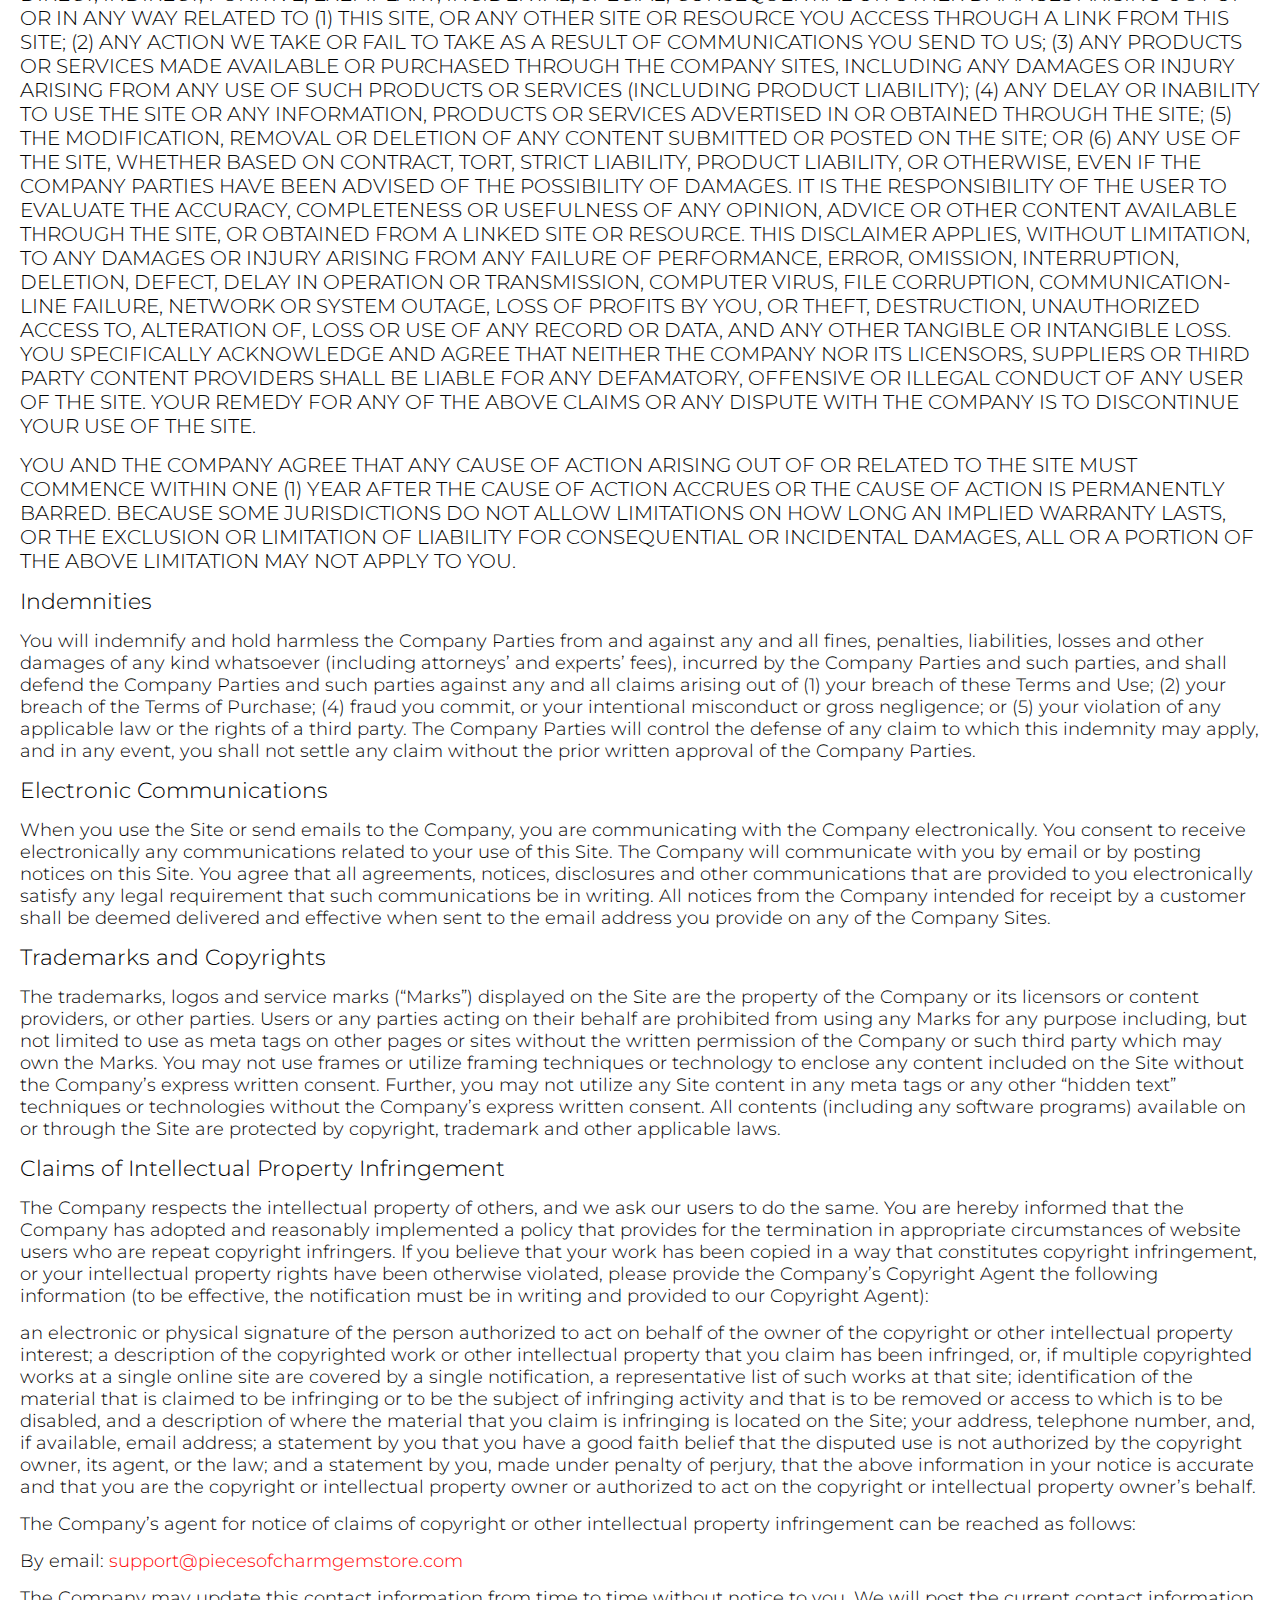
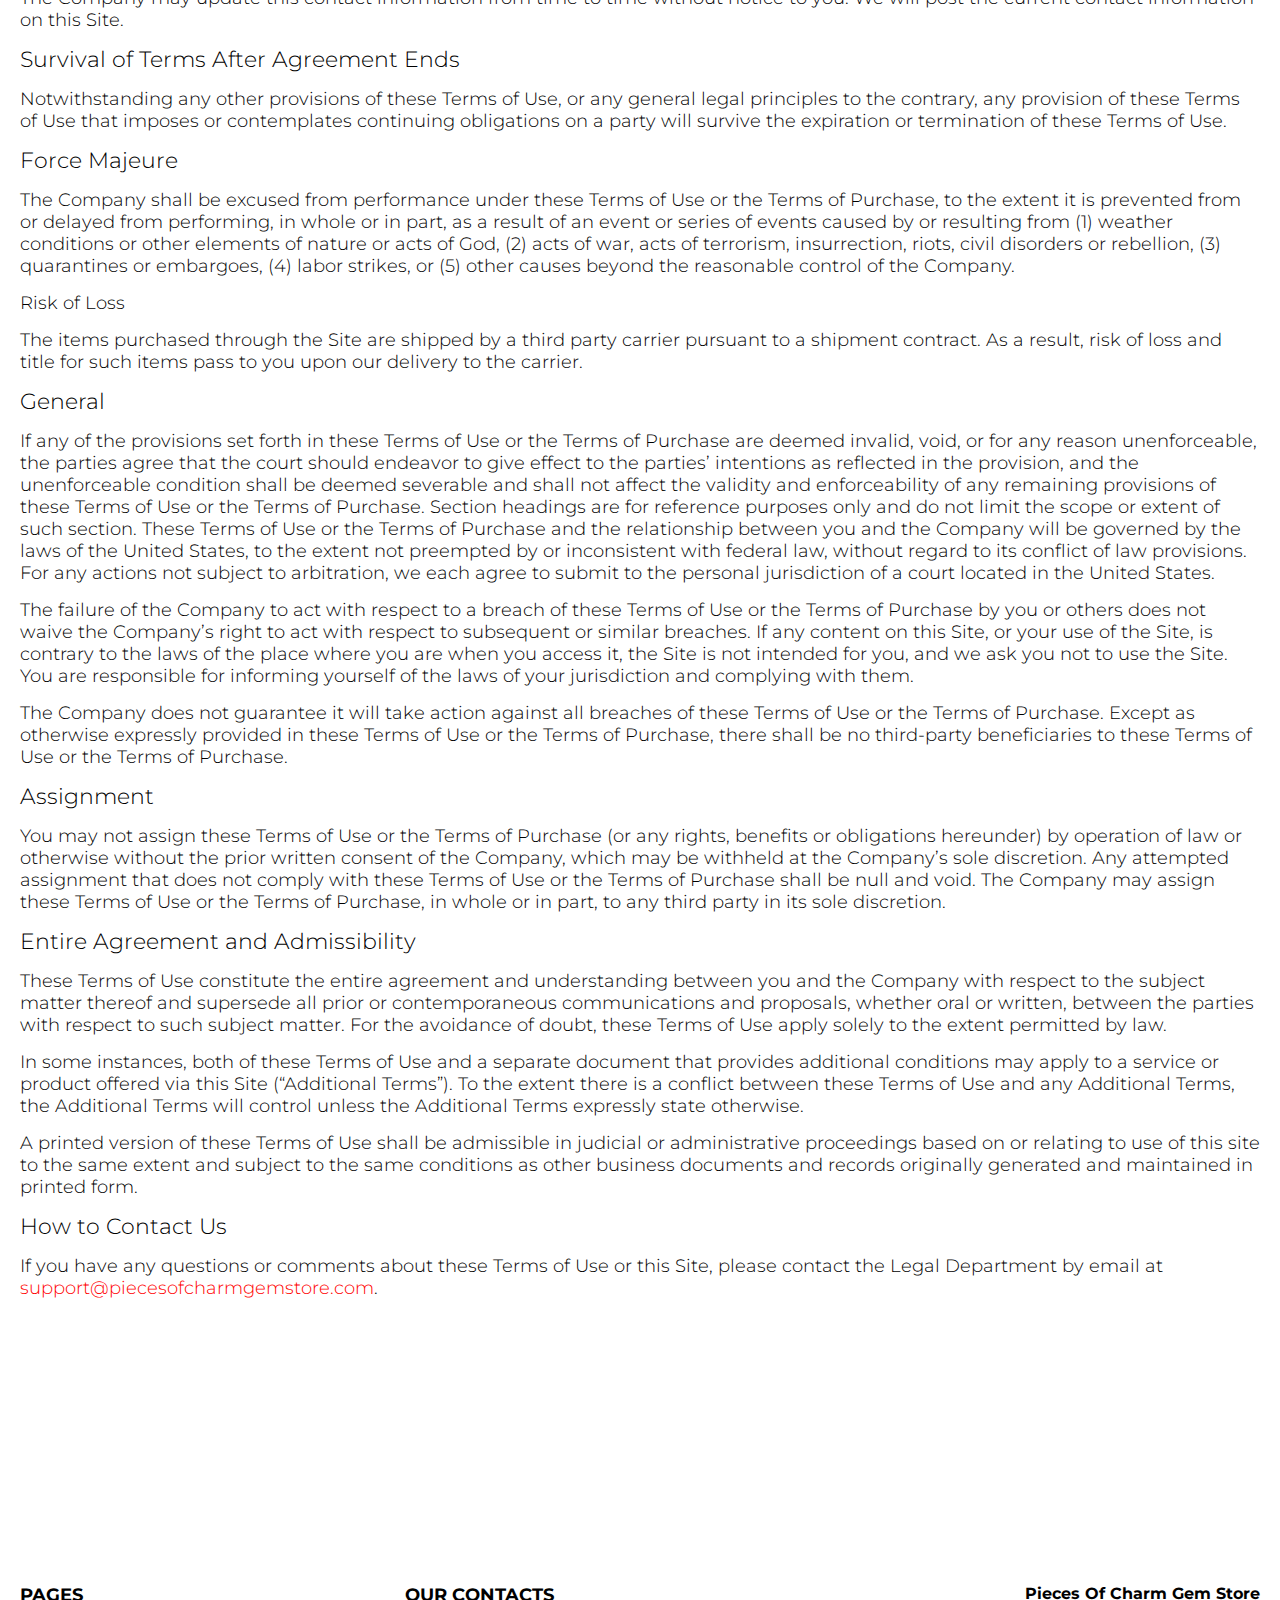
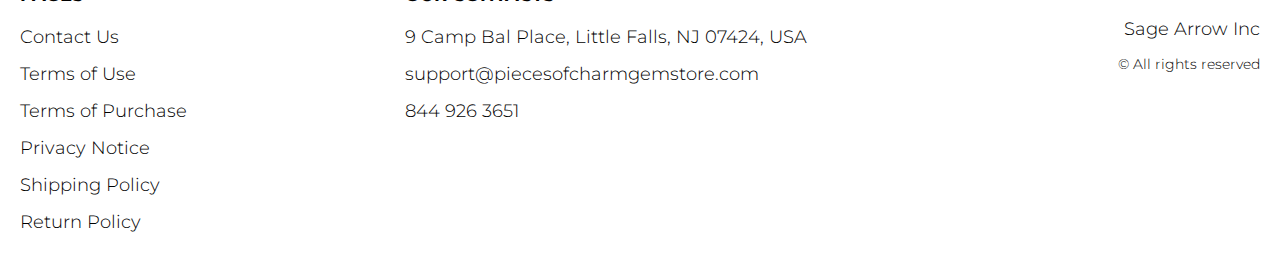
<file: use.html>
<!DOCTYPE html>
<html lang="en">

<head>
  <meta charset="UTF-8" />
  <meta http-equiv="X-UA-Compatible" content="IE=edge" />
  <meta name="viewport" content="width=device-width, initial-scale=1.0" />
  <link rel="stylesheet" href="./css/style.css" />
  <title>Shop</title>
</head>

<body>


  <div class="wrapper">
    <div class="header__wrapper">
      <div class="container">
        <header class="header">

          <div class="header__flex">
            <button class="header__btn js_menu-btn">
              <span></span>
            </button>
            <a href="./index.html" class="header__logo logo js_website-name">website name</a>
            <a href="./shop.html" class="cart__btn">
              <svg xmlns="http://www.w3.org/2000/svg" xmlns:xlink="http://www.w3.org/1999/xlink" x="0px" y="0px"
                viewBox="0 0 424.449 424.449" style="enable-background:new 0 0 424.449 424.449;" xml:space="preserve">
                <g>
                  <g>
                    <g>
                      <circle cx="170.241" cy="374.273" r="50.176"></circle>
                      <path d="M316.673,324.098L316.673,324.098c-27.711,0-50.176,22.465-50.176,50.176s22.465,50.176,50.176,50.176
                   c27.711,0,50.176-22.465,50.176-50.176S344.384,324.098,316.673,324.098z"></path>
                      <path d="M402.177,272.897H140.545l-5.12-29.696h215.04c6.326,0.019,12.017-3.843,14.336-9.728l51.2-129.024
                   c3.111-7.892-0.766-16.812-8.658-19.922c-1.808-0.713-3.735-1.076-5.678-1.07H108.801L96.513,12.801
                   c-1.262-7.471-7.784-12.906-15.36-12.8h-58.88c-8.483,0-15.36,6.877-15.36,15.36s6.877,15.36,15.36,15.36h46.08l44.032,260.096
                   c1.262,7.471,7.784,12.906,15.36,12.8h274.432c8.483,0,15.36-6.877,15.36-15.36C417.537,279.774,410.66,272.897,402.177,272.897z
                   "></path>
                    </g>
                  </g>
                </g>
              </svg>
              <span class="cart__span js_cart__span">0</span>
            </a> 
          </div>

          <nav class="nav js_menu">
            <ul class="nav__list">
              <li class="nav__item">
                <a href="./contacts.html" class="nav__link">Contact Us</a>
              </li>
              <li class="nav__item-border"></li>
              <li class="nav__item">
                <a href="./privacy.html" class="nav__link">Privacy Notice</a>
              </li>
              <li class="nav__item-border"></li>
              <li class="nav__item">
                <a href="./purchase.html" class="nav__link">Terms of Purchase</a>
              </li>
              <li class="nav__item-border"></li>
              <li class="nav__item">
                <a href="./return.html" class="nav__link">Return Policy</a>
              </li>
              <li class="nav__item-border"></li>
              <li class="nav__item">
                <a href="./shipping.html" class="nav__link">Shipping Policy</a>
              </li>
              <li class="nav__item-border"></li>
              <li class="nav__item">
                <a href="./use.html" class="nav__link">Terms of Use</a>
              </li>
            </ul>
          </nav>
        </header>
      </div>
    </div>

    <main class="main bg-main">
      <div class="text-section__wrapper white__wrapper">
        <section class="text-section">
          <div class="container">
            <h1 class="title">TERMS OF USE</h1>
            <p class="text"><span class="bold up">TERMS OF USE </span> </p>
            <p class="text">This website and/or its mobile sites and applications (the “Site”) is owned and operated by <span class="js_website-corp"></span> (the “Company”). These Terms of Use (“Terms of Use”) apply to your use of this Site. Any purchase of any products or services available through this Site are governed by the Terms of Purchase (“Terms of Purchase”) on the relevant Company website, which is incorporated herein by reference. Additionally, your use of this Site is governed by the Privacy Notice, which is incorporated herein by reference.</p>
            <p class="text">Throughout the Site, the terms “we,” “us” and “our” refer to the Company. The Company offers this Site, including all information, tools and services available on this Site, to you, the user, conditioned upon your acceptance of these Terms of Use. Your continued use of this Site constitutes your agreement to these Terms of Use. If you do not wish to be bound by these Terms of Use, please do not use this Site.</p>
            <p class="text up">PLEASE CAREFULLY READ THESE TERMS OF USE, ALONG WITH THE PRIVACY NOTICE AND OTHER POLICIES OR AGREEMENTS REFERENCED IN THESE TERMS OF USE, BEFORE USING THE SITE. BY USING THE SITE, YOU AGREE TO THESE TERMS OF USE, INCLUDING WITHOUT LIMITATION, THE ARBITRATION AGREEMENT AND CLASS ACTION WAIVER DESCRIBED IN THE DISPUTE RESOLUTION SECTION BELOW.</p>
            <p class="text bold">Data integrity</p>
            <p class="text">You represent that all of the information, data and other materials you provide on this Site or to the Company through any other means are true, accurate, current and complete. You are responsible for updating and correcting the information you have provided on this Site, as appropriate.</p>
            <p class="text">Privacy Notice</p>
            <p class="text">A copy of the Privacy Notice that applies to the collection, use, disclosure and other processing of personal information on this Site is located at <a href="" class="link js_website-url"></a>. You consent to any personal information we obtain about you (either via this Site, by email, telephone or any other means) being collected, stored and otherwise processed in accordance with the terms of the Privacy Notice.</p>
            <p class="text bold">License and Site Access</p>
            <p class="text">All contents available through this Site (including, without limitation, text, design, graphics, logos, icons, images, audio clips, downloads, interfaces, code and software, as well as the selection and arrangement thereof) are the exclusive property of and owned by the Company, its licensors or its content providers, and is protected by copyright, trademark and other applicable laws.</p>
            <p class="text">The Company grants you a limited license to access and make personal use of this Site. Unless indicated to the contrary, you may access, copy, download and print the content available on this Site for your personal, non-commercial use, provided you do not modify or delete any copyright, trademark or other proprietary notices that appear in the content. The Company or its licensors or content providers retain full and complete title to the content available on the Site, including all associated intellectual property rights, and provide this content to you under a license that is revocable at any time in the Company’s sole discretion. The Company strictly prohibits any other use of any content available through the Site, including but not limited to:</p>
            <p class="text">any downloading, copying or other use of the content or the Site for purposes competitive to the Company or for the benefit of another vendor or any third party;
               any caching, unauthorized linking to the Site or the framing of any content available on the Site;
               any modification, distribution, transmission, performance, broadcast, publication, uploading, licensing, reverse engineering, transfer or sale of, or the creation of derivative works from, any content, products or services obtained from the Site that you do not have a right to make available (such as the intellectual property of another party);
               any uploading, posting or transmitting of any material that contains software viruses or any other computer code, files or programs designed to interrupt, destroy or limit the functionality of any computer;
               using any hardware or software intended to surreptitiously intercept or otherwise obtain any information (such as system data or personal information) from the Site (including, but not limited to the use of any “scraping” or other data mining techniques, robots or similar data gathering and extraction tools); or
               any action that imposes or may impose (in the Company’s sole discretion) an unreasonable or disproportionately large load on the Company’s infrastructure, or damage or interfere with the proper working of our infrastructure.</p>
            <p class="text">You are responsible for obtaining access to the Site, and that access may involve third-party fees (such as Internet service provider or airtime charges). In addition, you must provide and are responsible for all equipment necessary to access the Site. You may not bypass any measures that have been implemented to prevent or restrict access to this Site. Any unauthorized access to the Site by you (including any such access or use that involves in any way an account you may establish on the Site or any device you may use to access the Site) shall terminate the permission or license granted to you by the Company.</p>
            <p class="text">The Company reserves the right to refuse or cancel any person’s registration for this Site, remove any person from this Site and prohibit any person from using this Site for any reason whatsoever, and to limit or terminate your access to or use of the Site at any time without notice. The Company neither warrants nor represents that your use of the content available on this Site will not infringe rights of third parties not affiliated with the Company. Termination of your access or use will not waive or affect any other right or relief to which the Company may be entitled, at law or in equity.</p>
            <p class="text bold">Content You Submit</p>
            <p class="text">You acknowledge that you are responsible for any content you may submit through the Site, including the legality, reliability, appropriateness, originality and copyright of any such content. You may not upload to, distribute or otherwise publish through this Site any content that is confidential, proprietary, invasive of privacy or publicity rights, infringing on intellectual property rights, unlawful, harmful, threatening, false, fraudulent, libelous, defamatory, obscene, vulgar, profane, abusive, harassing, hateful, racially, ethnically or otherwise objectionable, including, but not limited to any content that encourages conduct that would constitute a criminal offense, violates the rights of any party or otherwise gives rise to civil liability or otherwise violates any applicable laws.</p>
            <p class="text">You may not use a false email address or other identifying information, impersonate any person or entity or otherwise mislead as to the origin of any content.</p>
            <p class="text">With respect to any content you submit, post, upload, publish or otherwise make available through the Site (other than personal information, which is handled in accordance with the Privacy Notice, you grant the Company a perpetual, irrevocable, non-terminable, worldwide, transferable, royalty-free and non-exclusive license to use, copy, distribute, publicly display, modify, create derivative works, and sublicense such content or any part of such content, in any media. Any such content will not be treated as confidential. You hereby represent, warrant and covenant that: (i) any content you provide does not include anything (including, but not limited to, text, images, music or video) to which you do not have the full right to grant such a license to the Company; and (ii) the Company is free to exercise its rights to and/or implement your content if it so desires, without obtaining permission or license from any third party and without reference to you or any other person.</p>
            <p class="text bold">Links</p>
            <p class="text">This Site may contain links to other websites or resources that are operated by third parties not affiliated with the Company. These links are provided as a convenience to you and as an additional avenue of access to the information contained therein. We are not responsible or liable for any content, advertising, products or other materials on or available from such sites or resources. Inclusion of links to other sites or resources should not be viewed as an endorsement of the content of linked sites or resources. Different terms and conditions and privacy policies may apply to your use of any linked sites or resources. The Company is not responsible or liable, directly or indirectly, for any damage, loss or liability caused or alleged to be caused by or in connection with any use of or reliance on any such content, products or services available on or through any such linked site or resource.</p>
            <p class="text bold up">DISCLAIMERS</p>
            <p class="text up">EXCEPT AS OTHERWISE EXPRESSLY PROVIDED IN THESE TERMS OF USE OR THE TERMS OF SERVICE OR TERMS OF PURCHASE, AND TO THE FULLEST EXTENT PERMISSIBLE BY APPLICABLE LAW, THE COMPANY MAKES NO REPRESENTATIONS, COVENANTS OR WARRANTIES AND OFFERS NO OTHER CONDITIONS, EXPRESS OR IMPLIED, REGARDING ANY MATTER, INCLUDING, WITHOUT LIMITATION, THE MERCHANTABILITY, SUITABILITY, FITNESS FOR A PARTICULAR USE OR PURPOSE, OR NON-INFRINGEMENT ANY CONTENT ON THE SITES, OR ANY PRODUCTS OR SERVICES PURCHASED THROUGH THE COMPANY SITES, AS WELL AS WARRANTIES IMPLIED FROM A COURSE OF PERFORMANCE OR COURSE OF DEALING.</p>
            <p class="text up">YOUR USE OF THIS SITE IS AT YOUR SOLE RISK. THE SITE AND THE MATERIALS, INFORMATION, SERVICES AND PRODUCTS ON THIS SITE ARE PROVIDED ON AN “AS IS” AND “AS AVAILABLE” BASIS. WE RESERVE THE RIGHT TO RESTRICT OR TERMINATE YOUR ACCESS TO THE SITE OR ANY FEATURE OR PART THEREOF AT ANY TIME. THE COMPANY DISCLAIMS ANY WARRANTIES THAT ACCESS TO THE SITE WILL BE UNINTERRUPTED OR ERROR-FREE; THAT THE SITE WILL BE SECURE; THAT THE SITE OR THE SERVER THAT MAKES THE SITE AVAILABLE WILL BE VIRUS-FREE; OR THAT INFORMATION ON THE SITE WILL BE CORRECT, ACCURATE, ADEQUATE, USEFUL, TIMELY, RELIABLE OR OTHERWISE COMPLETE. IF YOU DOWNLOAD ANY CONTENT FROM THIS SITE, YOU DO SO AT YOUR OWN DISCRETION AND RISK. YOU WILL BE SOLELY RESPONSIBLE FOR ANY DAMAGE TO YOUR COMPUTER SYSTEM OR LOSS OF DATA THAT RESULTS FROM THE DOWNLOAD OF ANY SUCH CONTENT. NO ADVICE OR INFORMATION OBTAINED BY YOU FROM THE SITE SHALL CREATE ANY WARRANTY OF ANY KIND.</p>
            <p class="text up">IN CERTAIN JURISDICTIONS, THE LAW MAY NOT PERMIT THE DISCLAIMER OF WARRANTIES, SO THE ABOVE DISCLAIMER MAY NOT APPLY TO YOU.</p>
            <p class="text up bold">LIMITATION OF LIABILITY</p>
            <p class="text up">YOU ACKNOWLEDGE AND AGREE THAT YOU ASSUME FULL RESPONSIBILITY FOR YOUR USE OF THE SITE, COMMUNICATIONS WITH THIRD PARTIES, AND PURCHASE AND USE OF THE PRODUCTS AND SERVICES AVAILABLE THROUGH THE COMPANY SITES. YOU ACKNOWLEDGE AND AGREE THAT ANY INFORMATION YOU SEND OR RECEIVE DURING YOUR USE OF THE SITE MAY NOT BE SECURE AND MAY BE INTERCEPTED BY UNAUTHORIZED PARTIES. YOU ACKNOWLEDGE AND AGREE THAT YOUR USE OF THE SITE IS AT YOUR OWN RISK AND THAT THE SITE IS MADE AVAILABLE TO YOU AT NO CHARGE. RECOGNIZING SUCH, YOU ACKNOWLEDGE AND AGREE THAT, TO THE FULLEST EXTENT PERMITTED BY APPLICABLE LAW (INCLUDING, WITHOUT LIMITATION, CONSUMER PROTECTION LAW), NEITHER THE COMPANY NOR ITS LICENSORS, SUPPLIERS OR THIRD PARTY CONTENT PROVIDERS (THE “COMPANY PARTIES”) WILL BE LIABLE FOR ANY DIRECT, INDIRECT, PUNITIVE, EXEMPLARY, INCIDENTAL, SPECIAL, CONSEQUENTIAL OR OTHER DAMAGES ARISING OUT OF OR IN ANY WAY RELATED TO (1) THIS SITE, OR ANY OTHER SITE OR RESOURCE YOU ACCESS THROUGH A LINK FROM THIS SITE; (2) ANY ACTION WE TAKE OR FAIL TO TAKE AS A RESULT OF COMMUNICATIONS YOU SEND TO US; (3) ANY PRODUCTS OR SERVICES MADE AVAILABLE OR PURCHASED THROUGH THE COMPANY SITES, INCLUDING ANY DAMAGES OR INJURY ARISING FROM ANY USE OF SUCH PRODUCTS OR SERVICES (INCLUDING PRODUCT LIABILITY); (4) ANY DELAY OR INABILITY TO USE THE SITE OR ANY INFORMATION, PRODUCTS OR SERVICES ADVERTISED IN OR OBTAINED THROUGH THE SITE; (5) THE MODIFICATION, REMOVAL OR DELETION OF ANY CONTENT SUBMITTED OR POSTED ON THE SITE; OR (6) ANY USE OF THE SITE, WHETHER BASED ON CONTRACT, TORT, STRICT LIABILITY, PRODUCT LIABILITY, OR OTHERWISE, EVEN IF THE COMPANY PARTIES HAVE BEEN ADVISED OF THE POSSIBILITY OF DAMAGES. IT IS THE RESPONSIBILITY OF THE USER TO EVALUATE THE ACCURACY, COMPLETENESS OR USEFULNESS OF ANY OPINION, ADVICE OR OTHER CONTENT AVAILABLE THROUGH THE SITE, OR OBTAINED FROM A LINKED SITE OR RESOURCE. THIS DISCLAIMER APPLIES, WITHOUT LIMITATION, TO ANY DAMAGES OR INJURY ARISING FROM ANY FAILURE OF PERFORMANCE, ERROR, OMISSION, INTERRUPTION, DELETION, DEFECT, DELAY IN OPERATION OR TRANSMISSION, COMPUTER VIRUS, FILE CORRUPTION, COMMUNICATION-LINE FAILURE, NETWORK OR SYSTEM OUTAGE, LOSS OF PROFITS BY YOU, OR THEFT, DESTRUCTION, UNAUTHORIZED ACCESS TO, ALTERATION OF, LOSS OR USE OF ANY RECORD OR DATA, AND ANY OTHER TANGIBLE OR INTANGIBLE LOSS. YOU SPECIFICALLY ACKNOWLEDGE AND AGREE THAT NEITHER THE COMPANY NOR ITS LICENSORS, SUPPLIERS OR THIRD PARTY CONTENT PROVIDERS SHALL BE LIABLE FOR ANY DEFAMATORY, OFFENSIVE OR ILLEGAL CONDUCT OF ANY USER OF THE SITE. YOUR REMEDY FOR ANY OF THE ABOVE CLAIMS OR ANY DISPUTE WITH THE COMPANY IS TO DISCONTINUE YOUR USE OF THE SITE.</p>
            <p class="text up">YOU AND THE COMPANY AGREE THAT ANY CAUSE OF ACTION ARISING OUT OF OR RELATED TO THE SITE MUST COMMENCE WITHIN ONE (1) YEAR AFTER THE CAUSE OF ACTION ACCRUES OR THE CAUSE OF ACTION IS PERMANENTLY BARRED. BECAUSE SOME JURISDICTIONS DO NOT ALLOW LIMITATIONS ON HOW LONG AN IMPLIED WARRANTY LASTS, OR THE EXCLUSION OR LIMITATION OF LIABILITY FOR CONSEQUENTIAL OR INCIDENTAL DAMAGES, ALL OR A PORTION OF THE ABOVE LIMITATION MAY NOT APPLY TO YOU.</p>
            <p class="text bold">Indemnities</p>
            <p class="text">You will indemnify and hold harmless the Company Parties from and against any and all fines, penalties, liabilities, losses and other damages of any kind whatsoever (including attorneys’ and experts’ fees), incurred by the Company Parties and such parties, and shall defend the Company Parties and such parties against any and all claims arising out of (1) your breach of these Terms and Use; (2) your breach of the Terms of Purchase; (4) fraud you commit, or your intentional misconduct or gross negligence; or (5) your violation of any applicable law or the rights of a third party. The Company Parties will control the defense of any claim to which this indemnity may apply, and in any event, you shall not settle any claim without the prior written approval of the Company Parties.</p>
            <p class="text bold">Electronic Communications</p>
            <p class="text">When you use the Site or send emails to the Company, you are communicating with the Company electronically. You consent to receive electronically any communications related to your use of this Site. The Company will communicate with you by email or by posting notices on this Site. You agree that all agreements, notices, disclosures and other communications that are provided to you electronically satisfy any legal requirement that such communications be in writing. All notices from the Company intended for receipt by a customer shall be deemed delivered and effective when sent to the email address you provide on any of the Company Sites.</p>
         
            <p class="text bold">Trademarks and Copyrights</p>
            <p class="text">The trademarks, logos and service marks (“Marks”) displayed on the Site are the property of the Company or its licensors or content providers, or other parties. Users or any parties acting on their behalf are prohibited from using any Marks for any purpose including, but not limited to use as meta tags on other pages or sites without the written permission of the Company or such third party which may own the Marks. You may not use frames or utilize framing techniques or technology to enclose any content included on the Site without the Company’s express written consent. Further, you may not utilize any Site content in any meta tags or any other “hidden text” techniques or technologies without the Company’s express written consent. All contents (including any software programs) available on or through the Site are protected by copyright, trademark and other applicable laws.</p>
            <p class="text bold">Claims of Intellectual Property Infringement</p>
            <p class="text">The Company respects the intellectual property of others, and we ask our users to do the same. You are hereby informed that the Company has adopted and reasonably implemented a policy that provides for the termination in appropriate circumstances of website users who are repeat copyright infringers. If you believe that your work has been copied in a way that constitutes copyright infringement, or your intellectual property rights have been otherwise violated, please provide the Company’s Copyright Agent the following information (to be effective, the notification must be in writing and provided to our Copyright Agent):</p>
            <p class="text">an electronic or physical signature of the person authorized to act on behalf of the owner of the copyright or other intellectual property interest;
               a description of the copyrighted work or other intellectual property that you claim has been infringed, or, if multiple copyrighted works at a single online site are covered by a single notification, a representative list of such works at that site;
               identification of the material that is claimed to be infringing or to be the subject of infringing activity and that is to be removed or access to which is to be disabled, and a description of where the material that you claim is infringing is located on the Site;
               your address, telephone number, and, if available, email address;
               a statement by you that you have a good faith belief that the disputed use is not authorized by the copyright owner, its agent, or the law; and
               a statement by you, made under penalty of perjury, that the above information in your notice is accurate and that you are the copyright or intellectual property owner or authorized to act on the copyright or intellectual property owner’s behalf.</p>
            <p class="text">The Company’s agent for notice of claims of copyright or other intellectual property infringement can be reached as follows:</p>
            <p class="text">By email: <a href="" class="link js_website-email"></a></p>
            <p class="text">The Company may update this contact information from time to time without notice to you. We will post the current contact information on this Site.</p>
            <p class="text bold">Survival of Terms After Agreement Ends</p>
            <p class="text">Notwithstanding any other provisions of these Terms of Use, or any general legal principles to the contrary, any provision of these Terms of Use that imposes or contemplates continuing obligations on a party will survive the expiration or termination of these Terms of Use.</p>
            <p class="text bold">Force Majeure</p>
            <p class="text">The Company shall be excused from performance under these Terms of Use or the Terms of Purchase, to the extent it is prevented from or delayed from performing, in whole or in part, as a result of an event or series of events caused by or resulting from (1) weather conditions or other elements of nature or acts of God, (2) acts of war, acts of terrorism, insurrection, riots, civil disorders or rebellion, (3) quarantines or embargoes, (4) labor strikes, or (5) other causes beyond the reasonable control of the Company.</p>
            <p class="text">Risk of Loss</p>
            <p class="text">The items purchased through the Site are shipped by a third party carrier pursuant to a shipment contract. As a result, risk of loss and title for such items pass to you upon our delivery to the carrier.</p>
            <p class="text bold">General</p>
            <p class="text">If any of the provisions set forth in these Terms of Use or the Terms of Purchase are deemed invalid, void, or for any reason unenforceable, the parties agree that the court should endeavor to give effect to the parties’ intentions as reflected in the provision, and the unenforceable condition shall be deemed severable and shall not affect the validity and enforceability of any remaining provisions of these Terms of Use or the Terms of Purchase. Section headings are for reference purposes only and do not limit the scope or extent of such section. These Terms of Use or the Terms of Purchase and the relationship between you and the Company will be governed by the laws of the United States, to the extent not preempted by or inconsistent with federal law, without regard to its conflict of law provisions. For any actions not subject to arbitration, we each agree to submit to the personal jurisdiction of a court located in the United States.</p>
            <p class="text">The failure of the Company to act with respect to a breach of these Terms of Use or the Terms of Purchase by you or others does not waive the Company’s right to act with respect to subsequent or similar breaches. If any content on this Site, or your use of the Site, is contrary to the laws of the place where you are when you access it, the Site is not intended for you, and we ask you not to use the Site. You are responsible for informing yourself of the laws of your jurisdiction and complying with them.</p>
            <p class="text">The Company does not guarantee it will take action against all breaches of these Terms of Use or the Terms of Purchase. Except as otherwise expressly provided in these Terms of Use or the Terms of Purchase, there shall be no third-party beneficiaries to these Terms of Use or the Terms of Purchase.</p>
       
            <p class="text bold">Assignment</p>
            <p class="text">You may not assign these Terms of Use or the Terms of Purchase (or any rights, benefits or obligations hereunder) by operation of law or otherwise without the prior written consent of the Company, which may be withheld at the Company’s sole discretion. Any attempted assignment that does not comply with these Terms of Use or the Terms of Purchase shall be null and void. The Company may assign these Terms of Use or the Terms of Purchase, in whole or in part, to any third party in its sole discretion.</p>
            <p class="text bold">Entire Agreement and Admissibility</p>
            <p class="text">These Terms of Use constitute the entire agreement and understanding between you and the Company with respect to the subject matter thereof and supersede all prior or contemporaneous communications and proposals, whether oral or written, between the parties with respect to such subject matter. For the avoidance of doubt, these Terms of Use apply solely to the extent permitted by law.</p>
            <p class="text">In some instances, both of these Terms of Use and a separate document that provides additional conditions may apply to a service or product offered via this Site (“Additional Terms”). To the extent there is a conflict between these Terms of Use and any Additional Terms, the Additional Terms will control unless the Additional Terms expressly state otherwise.</p>
            <p class="text">A printed version of these Terms of Use shall be admissible in judicial or administrative proceedings based on or relating to use of this site to the same extent and subject to the same conditions as other business documents and records originally generated and maintained in printed form.</p>
            <p class="text bold">How to Contact Us</p>
            <p class="text">If you have any questions or comments about these Terms of Use or this Site, please contact the Legal Department by email at <a href="" class="text link js_website-email"></a>.</p>
        </div>
        </section>
    </div>
    </main>

    <div class="footer__wrapper">
      <footer class="footer">
        <div class="footer__top">
          <div class="container">
            <div class="footer__policies">
              <div class="footer__block footer__block--first">
                <p class="footer__title">Pages</p>
                <ul class="sub-list">
                  <li class="item">
                    <a href="./contacts.html" class="footer__link">Contact Us</a>
                  </li>
                  <li class="item">
                    <a href="./use.html" class="footer__link">Terms of Use</a>
                  </li>
                  <li class="item">
                    <a href="./purchase.html" class="footer__link">Terms of Purchase</a>
                  </li>
                  <li class="item">
                    <a href="./privacy.html" class="footer__link">Privacy Notice</a>
                  </li>
                  <li class="item">
                    <a href="./shipping.html" class="footer__link">Shipping Policy</a>
                  </li>
                  <li class="item">
                    <a href="./return.html" class="footer__link">Return Policy</a>
                  </li>
             
                </ul>
              </div>
              <div class="footer__block footer__block--second">
                <p class="footer__title">Our Contacts</p>
                <ul class="sub-list">
                  <li class="item">
                    <p class="text js_website-address"></p>
                  </li>
                  <li class="item">
                    <a href="" class="footer__link js_website-email"></a>
                  </li>
                  <li class="item">
                    <a href="" class="footer__link js_website-phone"></a>
                  </li>
                </ul>
              </div>
              <div class="footer__block footer__block--rg">
                <ul class="sub-list">
                  <li class="item">
                    <a href="./index.html" class="footer__logo logo js_website-name"></a>
                  </li>
                  <li class="item">
                    <p class="text js_website-corp"></p>
                  </li>
                  <li class="item">
                    <span class="footer__span">© All rights reserved</span>
                  </li>
                </ul>
              </div>
              </div>
            
          </div>
        </div>
      </footer>

    </div>
  </div>
<script src="./js/jquery-3.7.1.js"></script>
  <script type='text/javascript' src='https://thebestproductmanager.com/products/prices-nxg-object'></script>
  <script type="module" src="./js/on-load.js"></script>
  <script type="module" src="./js/website-data.js"></script> 
  <script>
    const menuBtn = document.querySelector('.js_menu-btn');
    const menu = document.querySelector('.js_menu');
    menuBtn.addEventListener('click', () => {
      menuBtn.classList.toggle('active');
      menu.classList.toggle('open-menu');
      document.body.classList.toggle('open-menu');
    })
  </script>
</body>

</html>
</file>
<file: css/style.css>
@import './swiper-bundle.min.css';
@import './fonts.css';
@import './vars.css';
@import './utils.css';
@import './header.css';
@import './footer.css';
@import './hero.css';
@import './products.css';
@import './product.css';
@import './text-section.css';
@import './order.css';
@import './thank-you.css';
</file>
